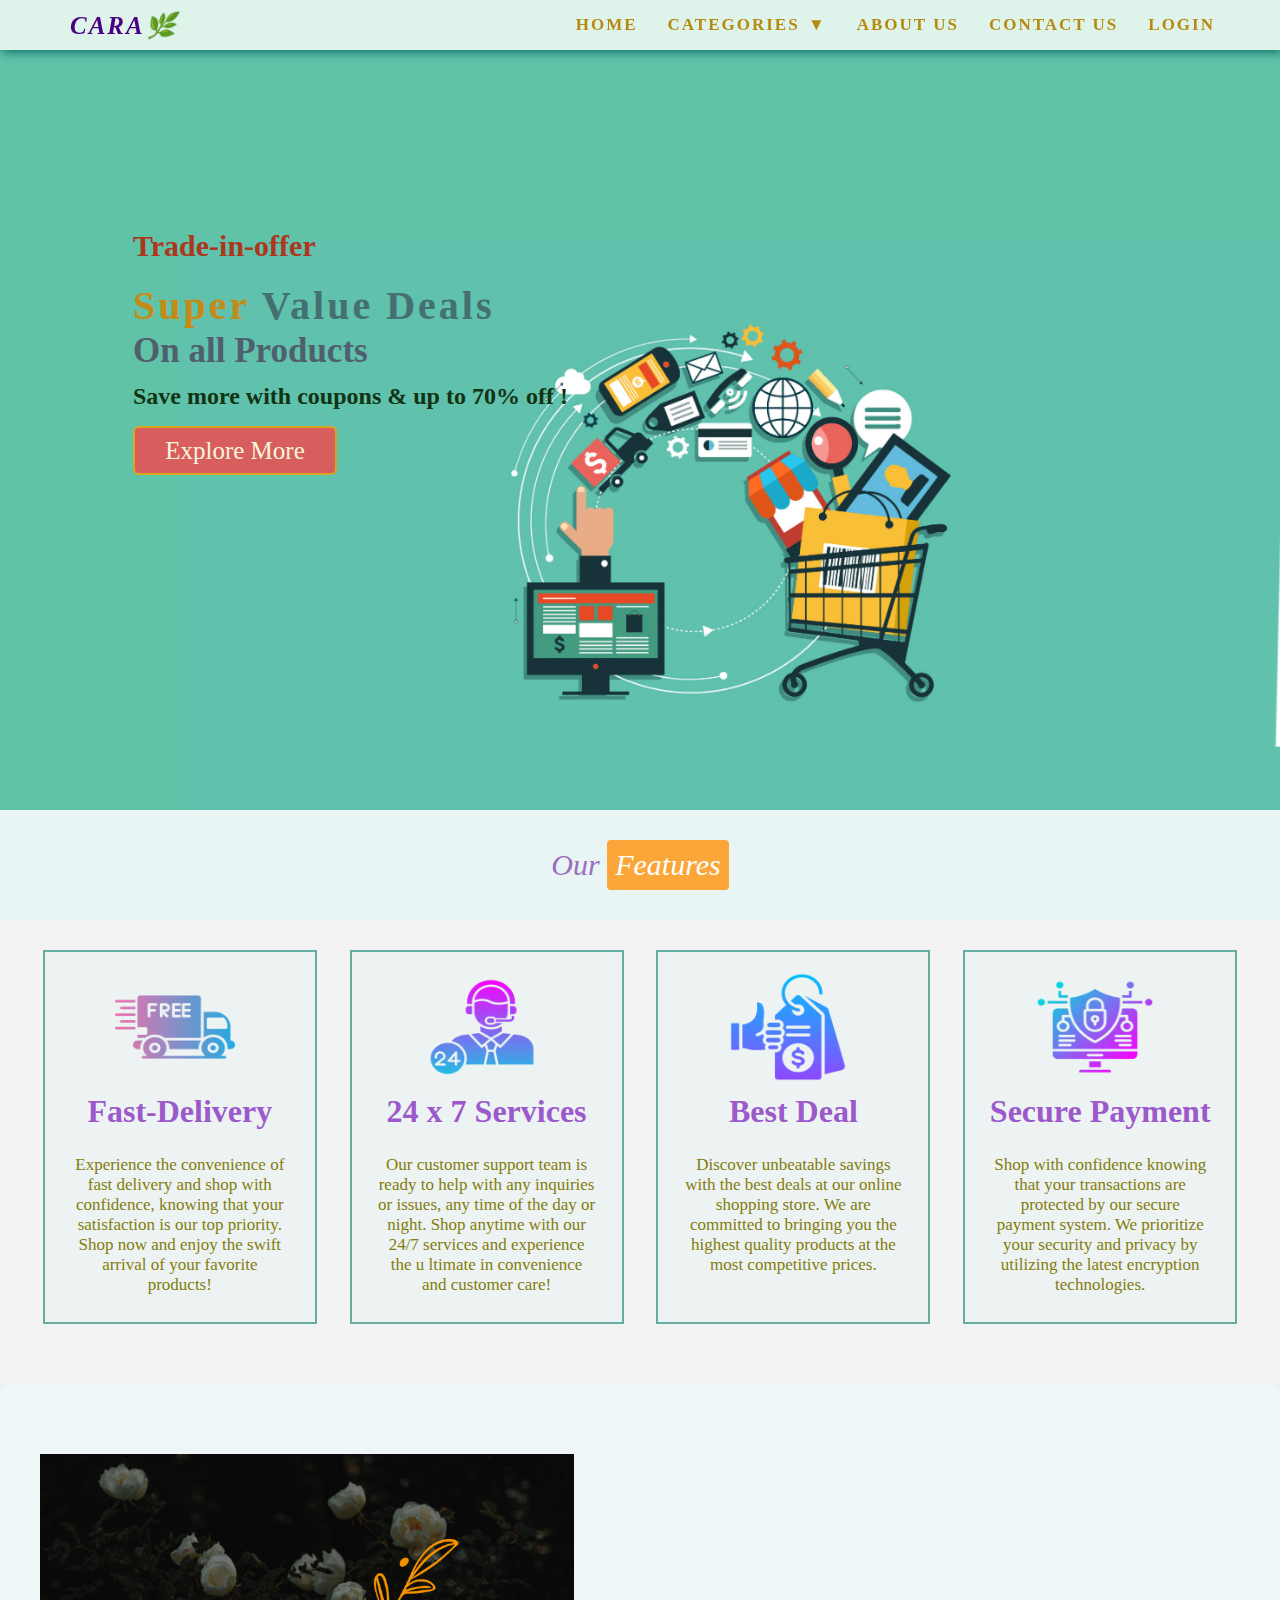
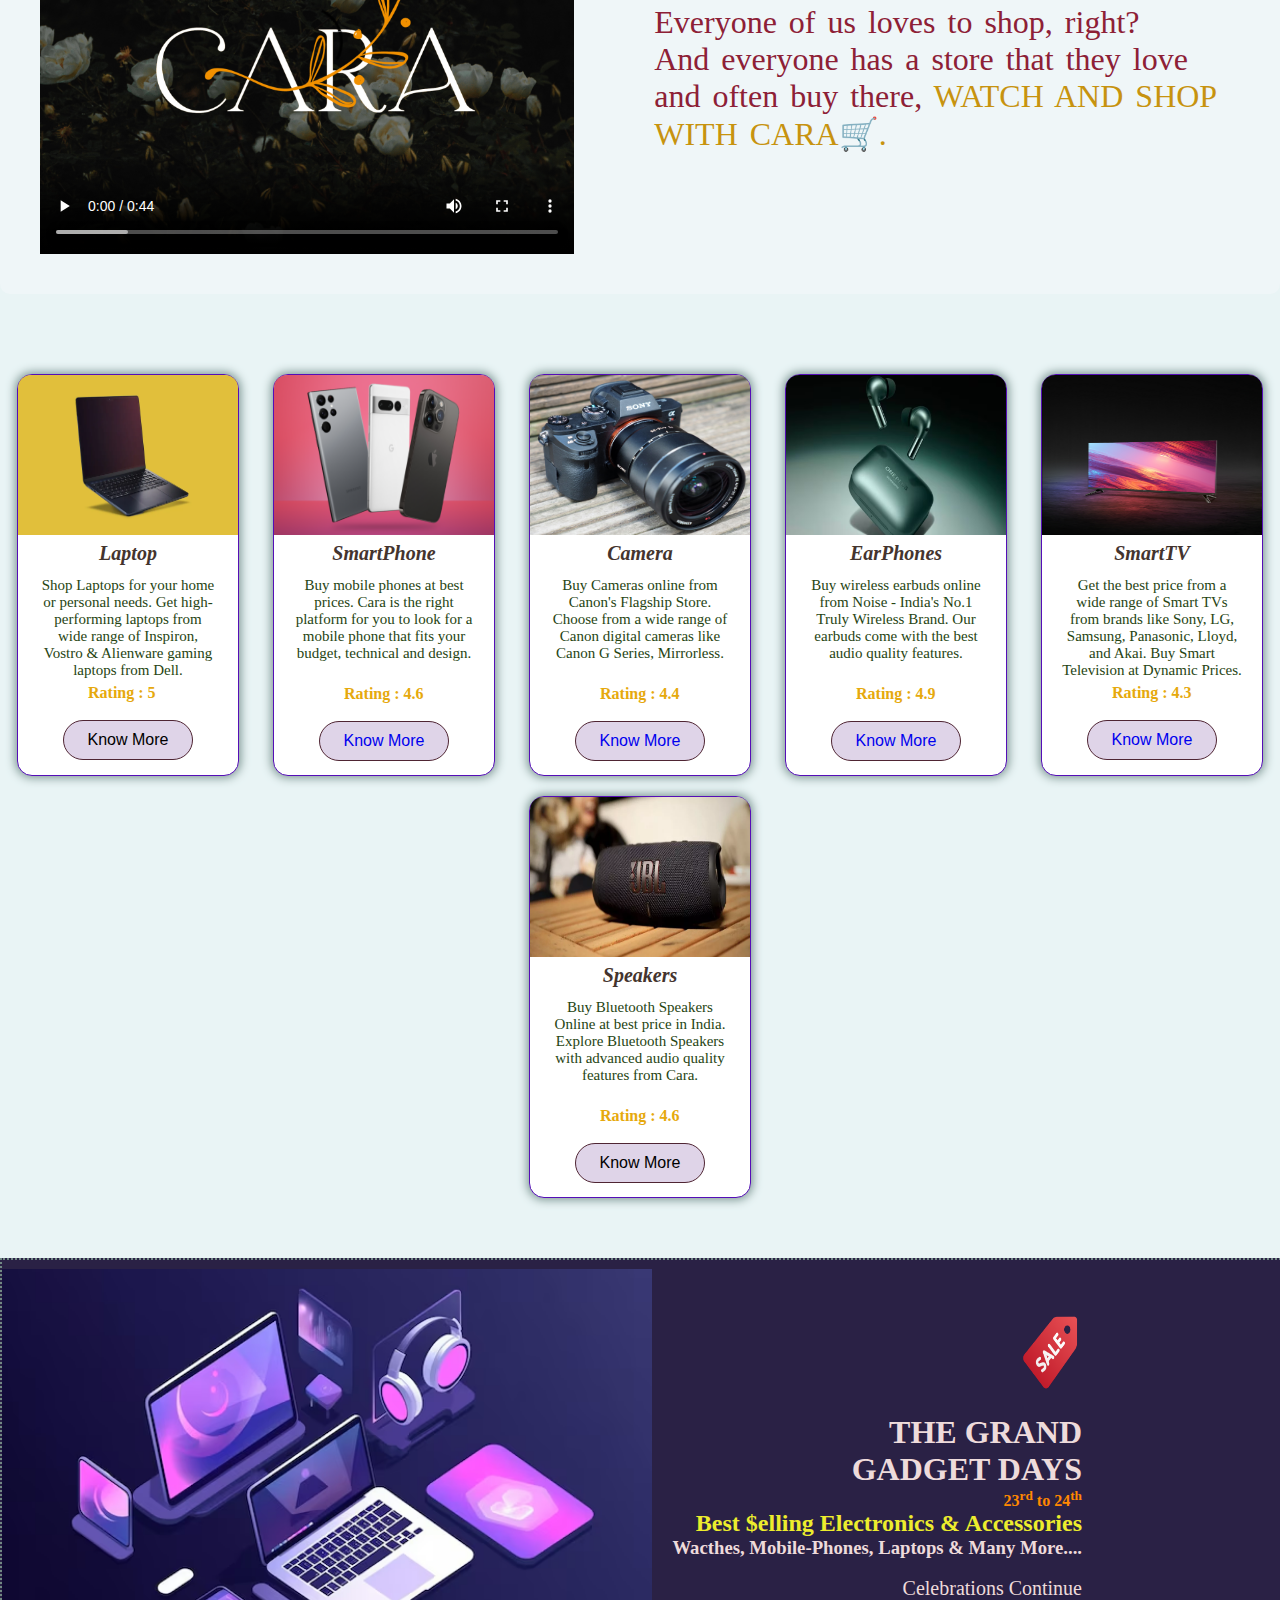
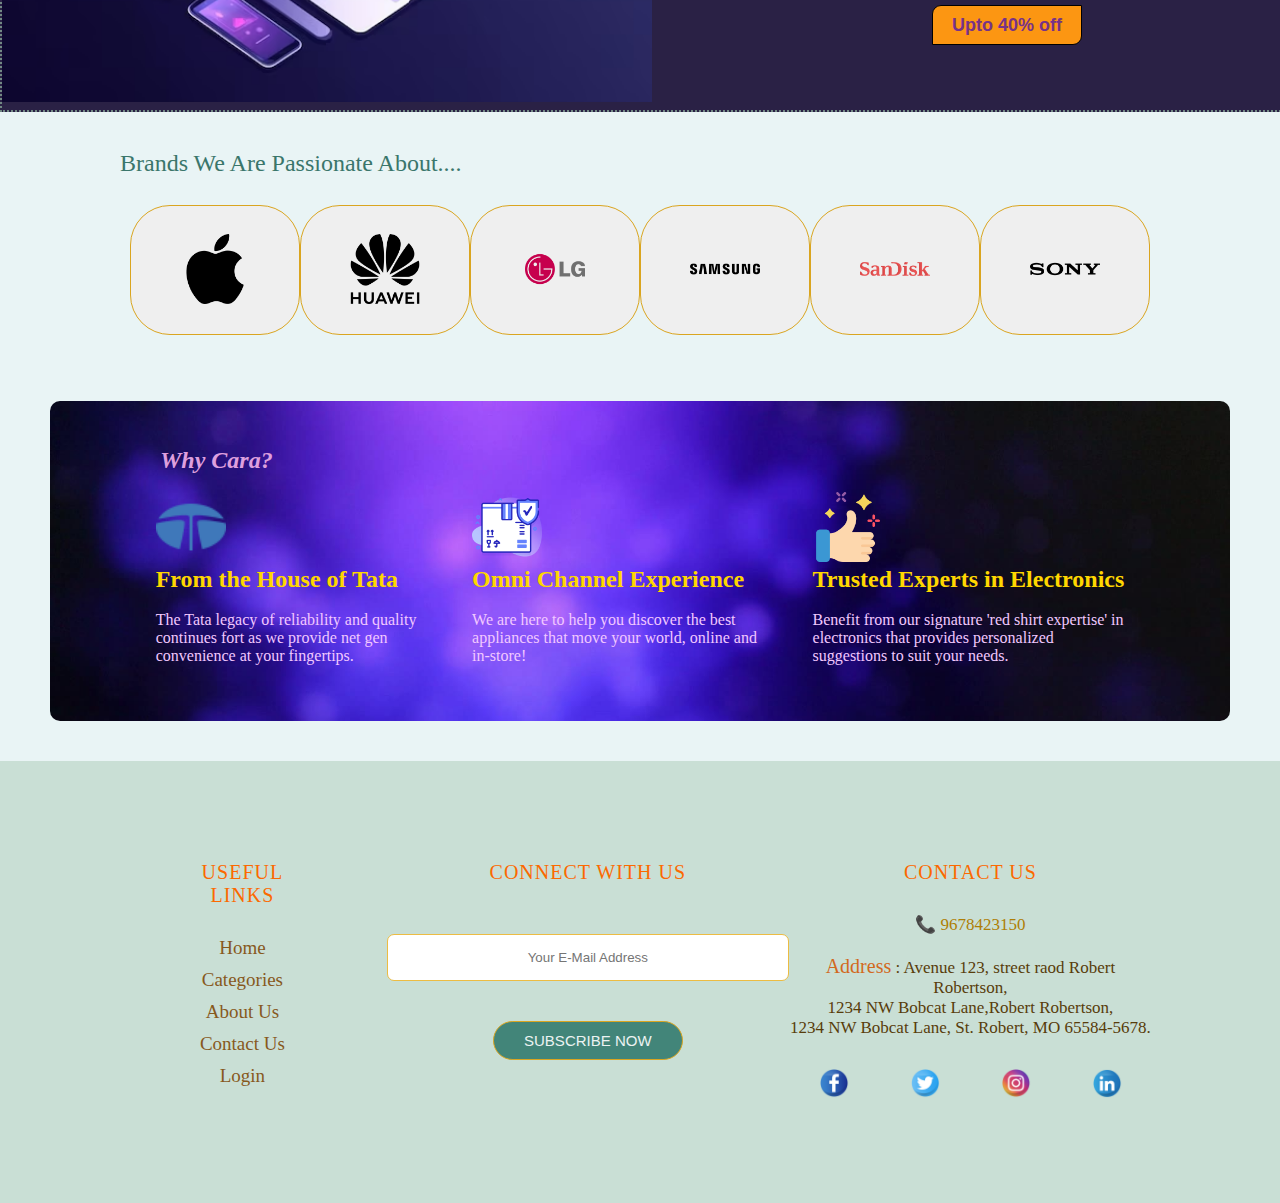
<file: index.html>
<!DOCTYPE html>
<html lang="en">
<head>
    <meta charset="UTF-8">
    <meta name="viewport" content="width=device-width, initial-scale=1.0">
    <title>Home Page</title>
    <link rel="stylesheet" href="./CSS/index.css">
</head>
<body>
    <section class="main">
        <nav>
           <a href="#" class="logo">CARA🌿</a>
           <ul class="menu">
            <li><a href="#home" class="active">HOME</a></li>
            <div class="dropdown">
                <input type="checkbox" id="dropdown-toggle" class="dropdown-checkbox">
                <label for="dropdown-toggle" class="dropbtn">
                    Categories <span class="arrow">&#9660;</span>
                </label>
                <div class="dropdown-content">
                    <a href="#">Laptop</a>
                    <a href="./Pages/mobile.html">Mobile Phones</a>
                    <a href="./Pages/camera.html">Camera</a>
                    <a href="./Pages/earphone.html">EarPhone</a>
                    <a href="./Pages/television.html">Television</a>
                    <a href="#">Speaker</a>
                </div>
            </div>
            <li><a href="./Pages/about.html">About Us</a></li>
            <li><a href="./Pages/contact.html">Contact Us</a></li>
            <li><a href="./Pages/login.html">Login </a></li>
           </ul>
        </nav>
        <section class="ideal" id="home">
           <h3 style="color: rgb(172, 55, 29); font-size:30px;">Trade-in-offer</h3>
           <h1><span>Super</span> Value Deals</h1>
           <p class="detail" style="color: rgb(80, 95, 110);font-size: 35px;">
            <b>On all Products</b></p>
            <h2 style="color: rgb(18, 52, 18);">Save more with coupons & up to 70% off !</h2>
            <a href="#" class="downlaod">Explore More</a>
        </section>
    </section>
    <p class="heading">Our <span>Features</span></p>
    <section class="feature">
        <div class="container">
            <img src="./Images/free-delivery.png" class="feature-img">
            <h1>Fast-Delivery</h1>
            <p>Experience the convenience of fast delivery and shop with confidence,
                knowing that your satisfaction is our top priority.
                Shop now and enjoy the swift arrival of your favorite products!
          </p>
        </div>
        <div class="container">
            <img src="./Images/24-hours-support.png" class="feature-img">
            <h1>24 x 7 Services</h1>
            <p>Our customer support team is ready to help with any inquiries or issues, 
                any time of the day or night. Shop anytime with our 24/7 services and experience the u
                ltimate in convenience and customer care! </p>
        </div>
        <div class="container">
            <img src="./Images/best-price.png" class="feature-img">
            <h1>Best Deal</h1>
            <p>Discover unbeatable savings with the best deals at our online shopping store. We are committed to bringing you 
            the highest quality products at the most competitive prices.</p>
        </div>
        <div class="container">
            <img src="./Images/security.png" class="feature-img">
            <h1>Secure Payment</h1>
            <p>Shop with confidence knowing that your transactions are protected by our secure payment system. 
                We prioritize your security and privacy by utilizing the latest encryption technologies.</p>
        </div>
    </section>
    <section class="video">
        <video height="400px" poster="./Images/cara logo.jpg" style="width: 700px;" controls autoplay>
            <source src="./Online Shopping.mp4" type="video/mp4" />
          </video>
            <h1 style="padding-top: 150px;
             padding-left: 80px; color: rgb(141, 32, 54); word-spacing: 4px; font-family: Handlee, cursive;font-weight: 400; font-style: normal;" >
                Everyone of us loves to shop, right? <br>And everyone has a store that they love and often buy there, <span style="color: rgb(199, 147, 15);"> WATCH AND SHOP WITH CARA🛒. </span></h1>
    </section>
    
     <section class="card-container">
        <div class="card" >
            <div>
                <img src="./Images/laptop.webp" class="image">
                <h2>Laptop</h2>
                <p>Shop Laptops for your home or personal needs. Get high-performing laptops from wide range of Inspiron, 
                    Vostro & Alienware gaming laptops from Dell.</p>
                <h4>Rating : 5</h4><br>
                <footer class="card-footer"><button>Know More</button></footer>
            </div>
        </div>
        <div class="card" >
            <div>
                <img src="./Images/smartphone.webp" class="image">
                <h2>SmartPhone</h2>
                <p>Buy mobile phones at best prices. Cara is the right platform for you to look for a 
                    mobile phone that fits your budget, technical and design.</p><br>
                <h4>Rating : 4.6</h4><br>
                <footer class="card-footer"><button><a href="./Pages/mobile.html">Know More</a></button></footer>
            </div>
        </div>
        <div class="card" >
            <div>
                <img src="./Images/camera.jpg" class="image">
                <h2> Camera</h2>
                <p>Buy Cameras online from Canon's Flagship Store. Choose from a wide range of 
                    Canon digital cameras like Canon G Series, Mirrorless.</p><br>
                    <h4>Rating : 4.4</h4><br>
                <footer class="card-footer"><button><a href="./Pages/camera.html">Know More</a></button></footer>
            </div>
        </div>
        <div class="card" >
            <div>
                <img src="./Images/earbud.avif" class="image">
                <h2>EarPhones</h2>
                <p>Buy wireless earbuds online from Noise - India's No.1 Truly Wireless Brand. 
                    Our earbuds come with the best audio quality features.</p><br>
                    <h4>Rating : 4.9</h4><br>
                <footer class="card-footer"><button><a href="./Pages/earphone.html">Know More</a></button></footer>
            </div>
        </div>
        <div class="card" >
            <div>
                <img src="./Images/smarttv.jpg" class="image">
                <h2>SmartTV</h2>
                <p>Get the best price from a wide range of Smart TVs from brands like Sony, LG, 
                    Samsung, Panasonic, Lloyd, and Akai. Buy Smart Television at Dynamic Prices.</p>
                    <h4>Rating : 4.3</h4><br>
                    <footer class="card-footer"><button><a href="./Pages/television.html">Know More</a></button></footer>
            </div>
        </div>
        <div class="card" >
            <div>
                <img src="./Images/speakers.webp" class="image">
                <h2>Speakers</h2>
                <p>Buy Bluetooth Speakers Online at best price in India.
                     Explore Bluetooth Speakers with advanced audio quality features from Cara.</p><br>
                     <h4>Rating : 4.6</h4><br>
                    <footer class="card-footer"><button> Know More</button></footer>
            </div>
        </div>
     </section>
    <section class="offer">
        <div class="sell">
        <img src="Images/sale.png"><h1>THE GRAND</h1>
        <h1>GADGET DAYS</h1>
        <h4 style="color: rgb(255, 136, 0);">23<sup>rd</sup> to 24<sup>th</sup></h4>
        <h2 style="color: rgb(237, 237, 45);">Best $elling Electronics & Accessories</h2>
        <h3>Wacthes, Mobile-Phones, Laptops & Many More....</h3><br>
        <p style="font-size: 20px;">Celebrations Continue</p>
        <button><b>Upto 40% off</b></button> 
        </div>
    </section><br>
    <section class="brand">
        <h2>Brands We Are Passionate About....</h2><br>
        <div class="brand-container">
            <button><a href="https://www.apple.com/in/shop/accessories/all"><img src="./Images/apple.png" alt="Apple"></a></button>
            <button><a href="https://consumer.huawei.com/en/support/product/"><img src="./Images/huawei.png" alt="Huawei"></a></button>
            <button><a href="https://www.lg.com/in/my-lg/my-product-list/"><img src="./Images/lg.png" alt="LG"></a></button>            
            <button><a href="https://www.samsung.com/in/?gad_source=1&gclid=Cj0KCQjwmMayBhDuARIsAM9HM8d-AW0rEKkokTSJtV5ThbGWQh96zq0jwaxIDu8bUHhMgHOWdmshgr8aAgAQEALw_wcB"><img src="./Images/samsung.png" alt="Samsung"></a></button>
            <button><a href="https://www.westerndigital.com/en-in/brand/sandisk"><img src="./Images/sandisk.png" alt="Sandisk"></a></button>
            <button><a href="https://www.sony.co.in/all-products"></a><img src="./Images/sony.png" alt="Sony"></button>
        </div>
    </section><br><br>
    <section class="about" style="background-color: rgb(216, 233, 248);">
        <h2 style="padding-left: 60px; font-style: italic; color: rgb(222, 159, 222);">Why Cara?</h2><br>
        <div class="about-container">
            <div>
                <img src="./Images/tata.png" alt="TATA"><br>
                <h2>From the House of Tata</h2><br>
                <p>The Tata legacy of reliability and quality<br>
                   continues fort as we provide net gen<br>
                   convenience at your fingertips.</p>
            </div>
            <div>
                <img src="./Images/delivery-box.png" alt="Omni"><br>
                <h2>Omni Channel Experience</h2><br>
                <p>We are here to help you discover the best <br>
                   appliances that move your world, online and <br>
                   in-store!</p>
            </div>
            <div>
                <img src="./Images/thumbs-up.png" alt="Trusr"><br>
                <h2>Trusted Experts in Electronics</h2><br>
                <p>Benefit from our signature 'red shirt expertise' in <br>
                   electronics that provides personalized<br>
                   suggestions to suit your needs.</p>
            </div>
        </div>
    </section>
    <section class="foot">
        <div class="footer">
            <div class="first">
                <h3>USEFUL LINKS</h3>
                <a href="./index.html">Home</a>
                <a href="#">Categories</a>
                <a href="./Pages/about.html">About Us</a>
                <a href="./Pages/contact.html">Contact Us</a>
                <a href="./Pages/login.html">Login</a>
            </div>
            <div class="second">
                <h3>CONNECT WITH US</h3>
                <form>
                    <input type="email" placeholder="Your E-Mail Address" required><br>
                    <button type="submit">SUBSCRIBE NOW</button>
                </form>
            </div>
           <div class="third">
            <h3>CONTACT US</h3>
            <p style="color: rgb(174, 126, 6);">📞 9678423150</p><br>
            <p style="color:rgb(88, 60, 10) ;"><span style="font-size: 20px; color: chocolate;">Address</span> : Avenue 123, street raod Robert Robertson, 
                <br>1234 NW Bobcat Lane,Robert Robertson, <br>1234 NW Bobcat Lane, St. Robert, MO 65584-5678.</p>
            <div class="icon">
                <a href="https://m.facebook.com/people/Electronic-Gadgets/100077164892594/"><img src="./Images/facebook.png"></a>
                <a href="https://x.com/i/flow/login?redirect_after_login=%2FElectroGadgets1"><img src="./Images/twitter.png"></a>
                <a href="https://www.instagram.com/electronicgadgets.365?igsh=MTVvdHBlNjZ1YXNhYQ=="><img src="./Images/instagram.png"></a>
                <a href="https://www.linkedin.com/feed/update/urn:li:activity:7090345428411408384?updateEntityUrn=urn%3Ali%3Afs_feedUpdate%3A%28V2%2Curn%3Ali%3Aactivity%3A7090345428411408384%29"><img src="./Images/linkedin.png"></a>
            </div>
           </div>
        </div>
    </section>
    
</body> 
</html>
</file>
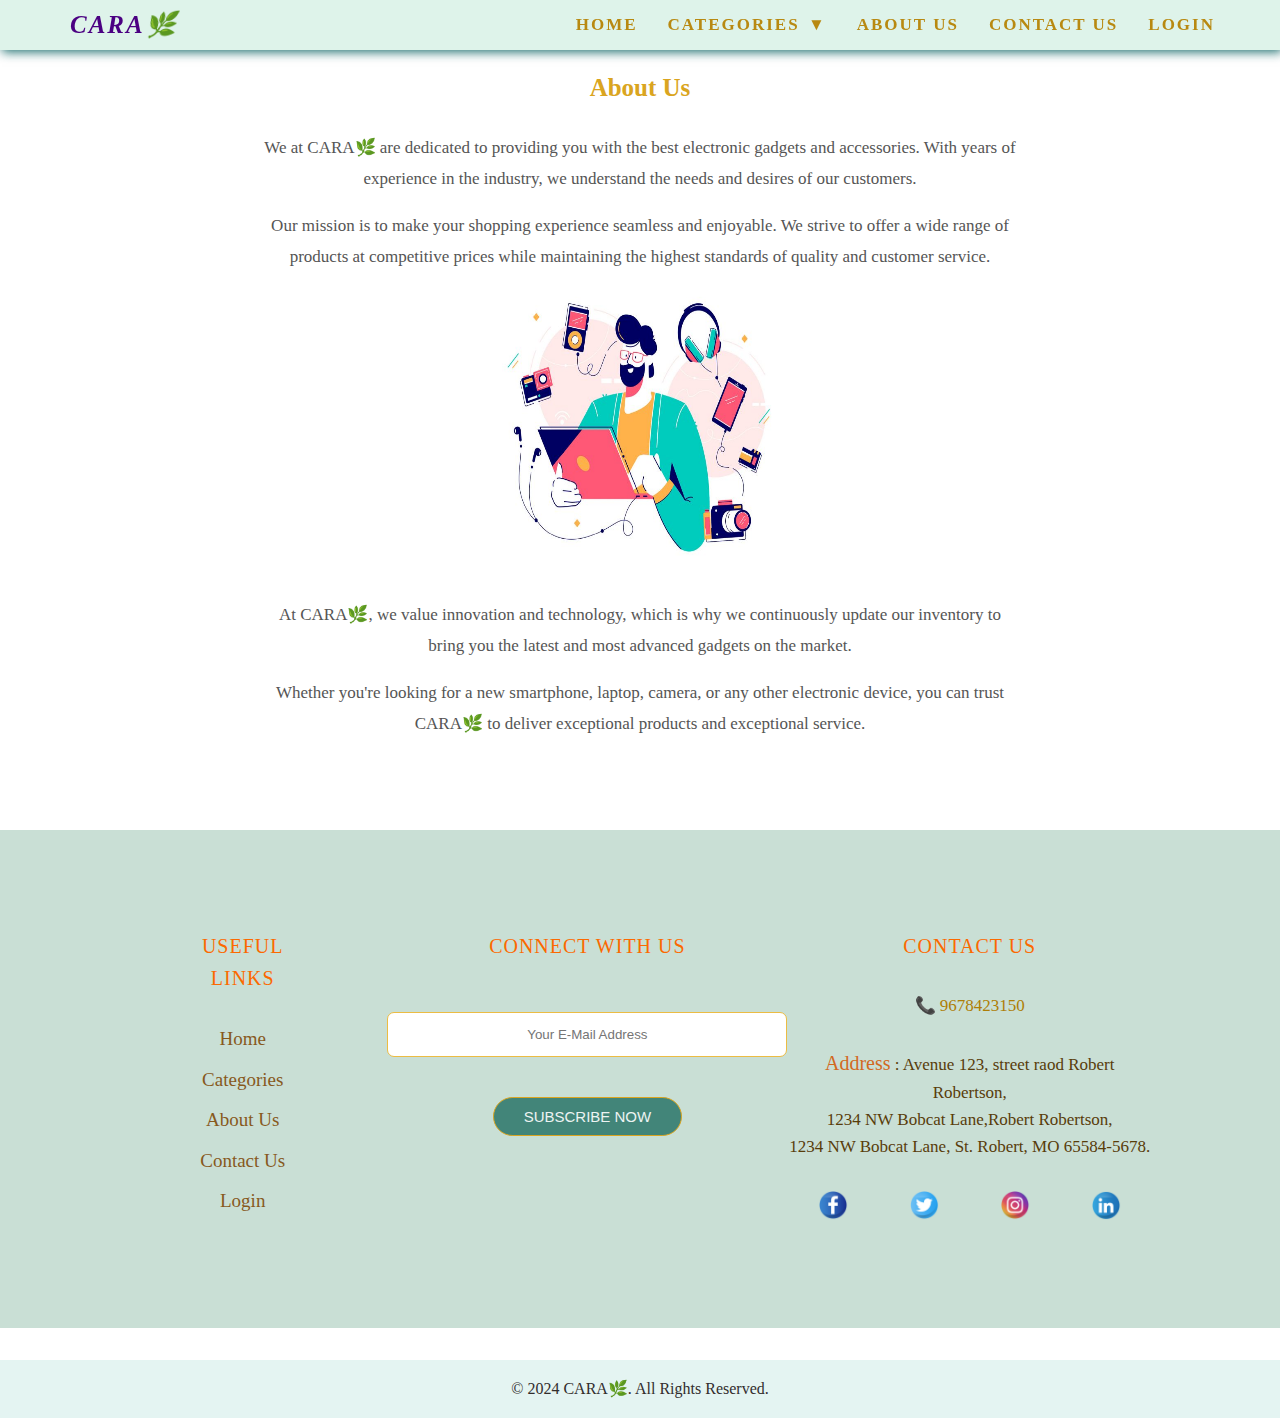
<file: Pages/about.html>
<!DOCTYPE html>
<html lang="en">
<head>
    <meta charset="UTF-8">
    <meta name="viewport" content="width=device-width, initial-scale=1.0">
    <title>About Us</title>
    <link rel="stylesheet" href="./../CSS/about.css">
</head>
<body>
    <section>
        <nav>
           <a href="#" class="logo">CARA🌿</a>
           <ul class="menu">
            <li><a href="./../index.html" class="active">HOME</a></li>
            <div class="dropdown">
                <input type="checkbox" id="dropdown-toggle" class="dropdown-checkbox">
                <label for="dropdown-toggle" class="dropbtn">
                    Categories <span class="arrow">&#9660;</span>
                </label>
                <div class="dropdown-content">
                    <a href="#">Laptop</a>
                    <a href="./../Pages/mobile.html">Mobile Phones</a>
                    <a href="./../Pages/camera.html">Camera</a>
                    <a href="./../Pages/earphone.html">EarPhone</a>
                    <a href="./../Pages/television.html">Television</a>
                    <a href="#">Speaker</a>
                </div>
            </div>
            <li><a href="./../Pages/about.html">About Us</a></li>
            <li><a href="./../Pages/contact.html">Contact Us</a></li>
            <li><a href="./../Pages/login.html">Login </a></li>
           </ul>
        </nav>
        <section>
    <section class="about">
        <div class="container">
            <h1 style="font-size: 25px; color: goldenrod;">About Us</h1>
            <p>We at CARA🌿 are dedicated to providing you with the best electronic gadgets and accessories. With years of experience in the industry, we understand the needs and desires of our customers.</p>
            <p>Our mission is to make your shopping experience seamless and enjoyable. We strive to offer a wide range of products at competitive prices while maintaining the highest standards of quality and customer service.<img src="./../Images/animated.jpg"></p>
            <p>At CARA🌿, we value innovation and technology, which is why we continuously update our inventory to bring you the latest and most advanced gadgets on the market.</p>
            <p>Whether you're looking for a new smartphone, laptop, camera, or any other electronic device, you can trust CARA🌿 to deliver exceptional products and exceptional service.</p>
        </div>
    </section>
    
    <section class="foot">
        <div class="footer">
            <div class="first">
                <h3>USEFUL LINKS</h3>
                <a href="./index.html">Home</a>
                <a href="#">Categories</a>
                <a href="#">About Us</a>
                <a href="#">Contact Us</a>
                <a href="#">Login</a>
            </div>
            <div class="second">
                <h3>CONNECT WITH US</h3>
                <form>
                    <input type="email" placeholder="Your E-Mail Address" required><br>
                    <button type="submit">SUBSCRIBE NOW</button>
                </form>
            </div>
           <div class="third">
            <h3>CONTACT US</h3>
            <p style="color: rgb(174, 126, 6);">📞 9678423150</p><br>
            <p style="color:rgb(88, 60, 10) ;"><span style="font-size: 20px; color: chocolate;">Address</span> : Avenue 123, street raod Robert Robertson, 
                <br>1234 NW Bobcat Lane,Robert Robertson, <br>1234 NW Bobcat Lane, St. Robert, MO 65584-5678.</p>
            <div class="icon">
                <a href="https://m.facebook.com/people/Electronic-Gadgets/100077164892594/"><img src="./../Images/facebook.png"></a>
                <a href="https://x.com/i/flow/login?redirect_after_login=%2FElectroGadgets1"><img src="./../Images/twitter.png"></a>
                <a href="https://www.instagram.com/electronicgadgets.365?igsh=MTVvdHBlNjZ1YXNhYQ=="><img src="./../Images/instagram.png"></a>
                <a href="https://www.linkedin.com/feed/update/urn:li:activity:7090345428411408384?updateEntityUrn=urn%3Ali%3Afs_feedUpdate%3A%28V2%2Curn%3Ali%3Aactivity%3A7090345428411408384%29"><img src="./../Images/linkedin.png"></a>
            </div>
           </div>
        </div>
    </section>

    <footer class="last">
        <div class="container">
            <p>&copy; 2024 CARA🌿. All Rights Reserved.</p>
        </div>
    </footer>
</body>
</html>
</file>
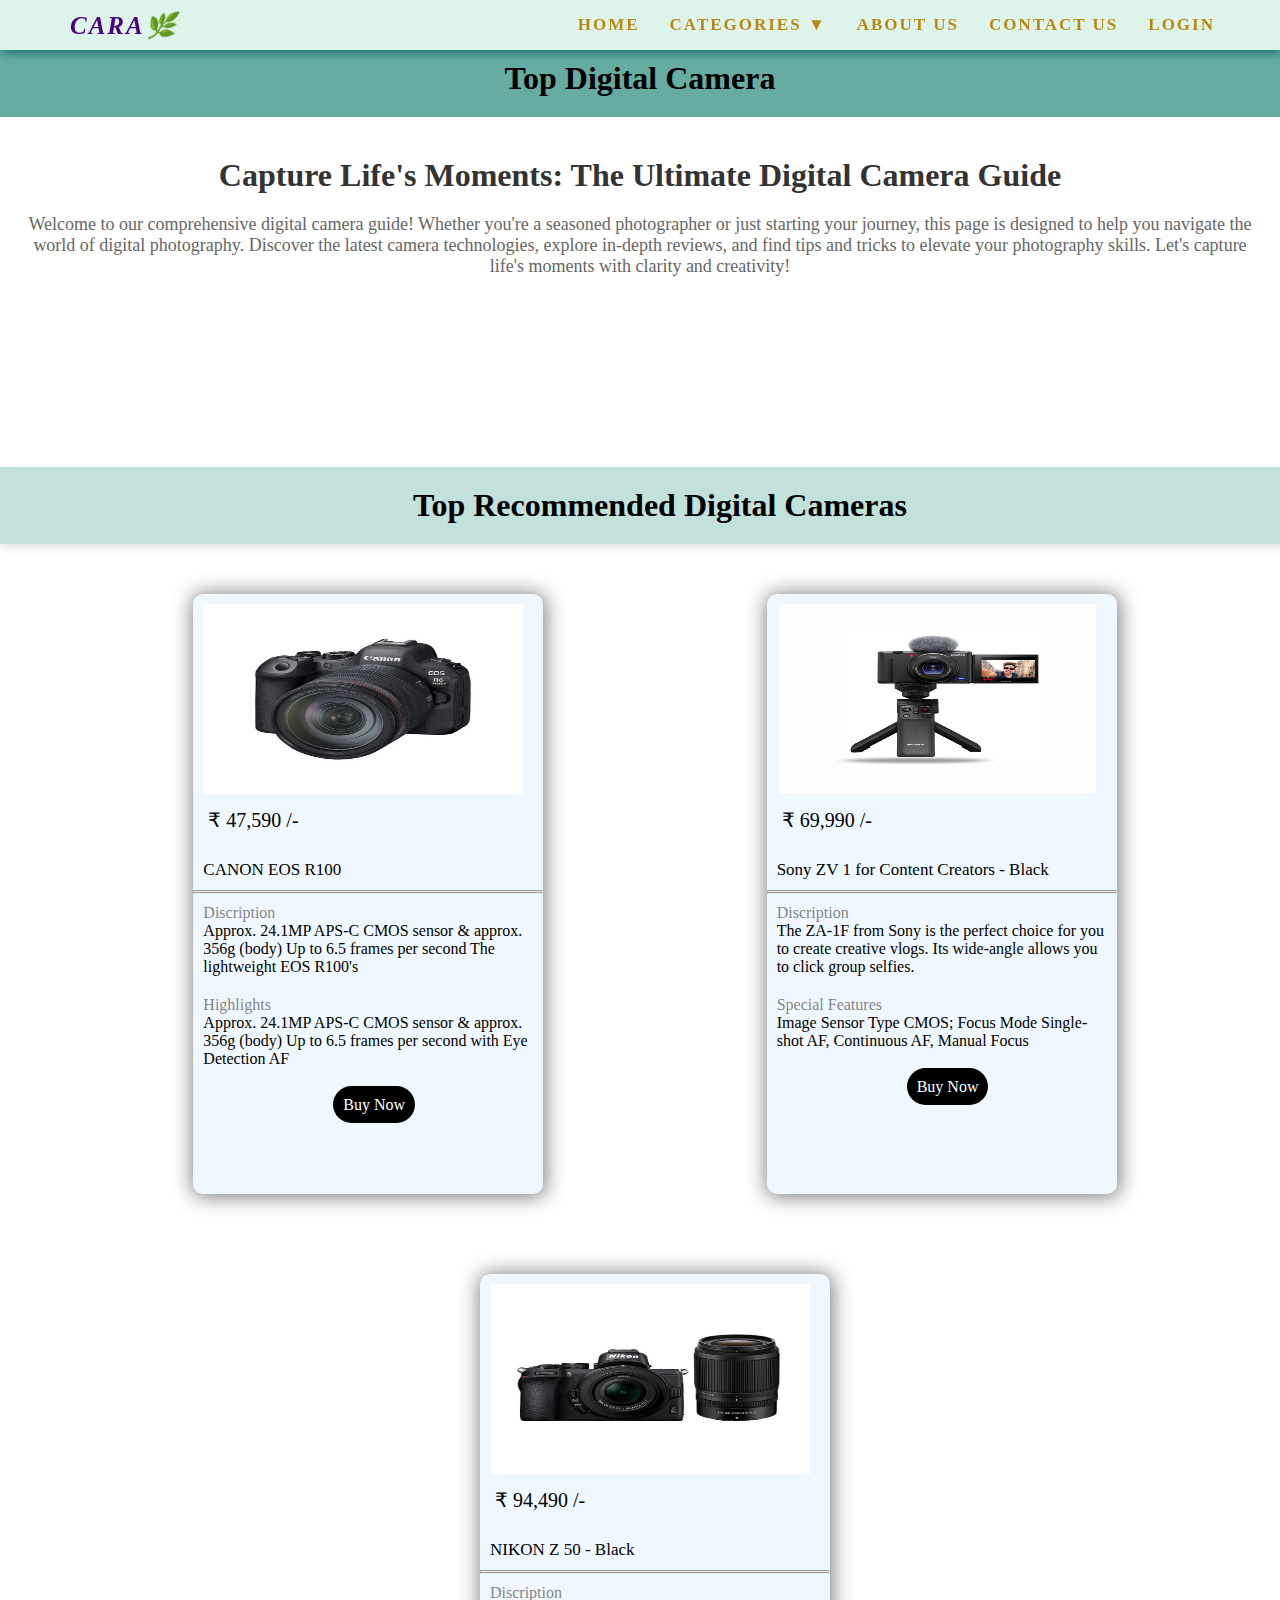
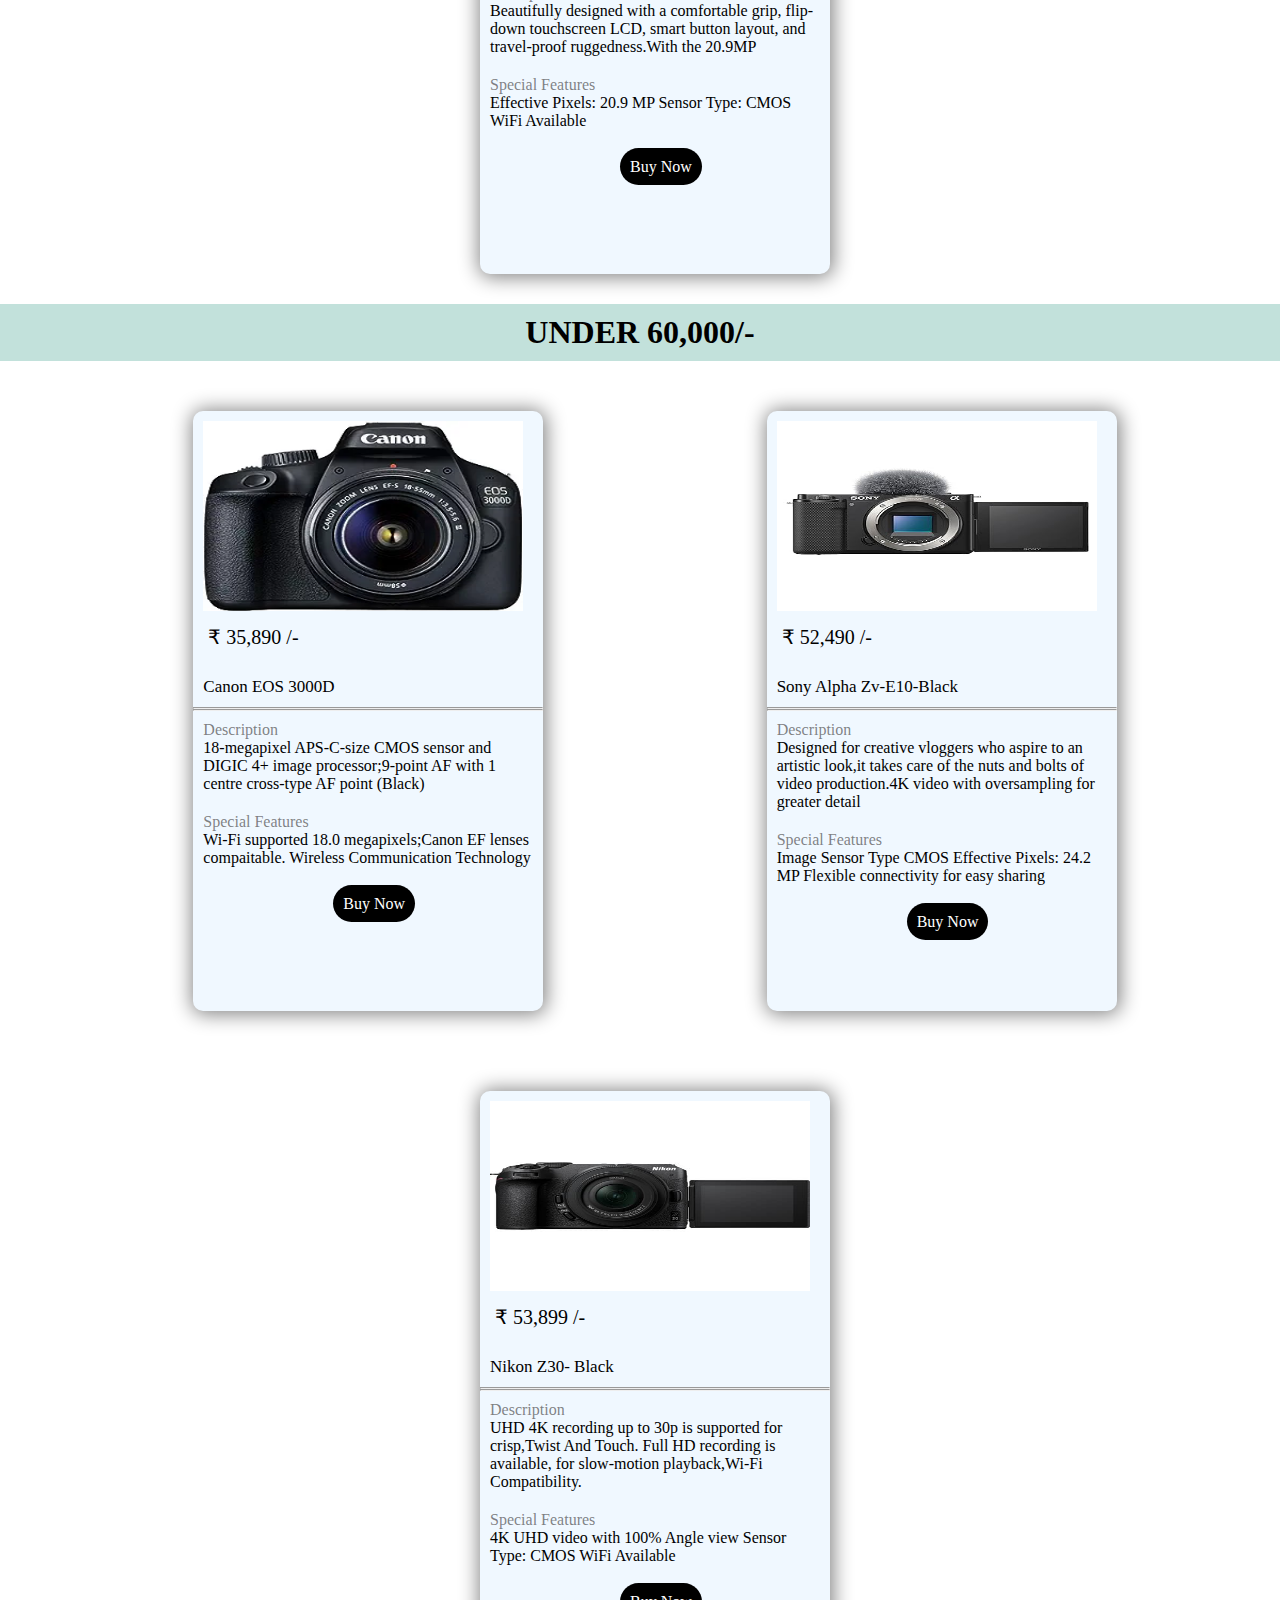
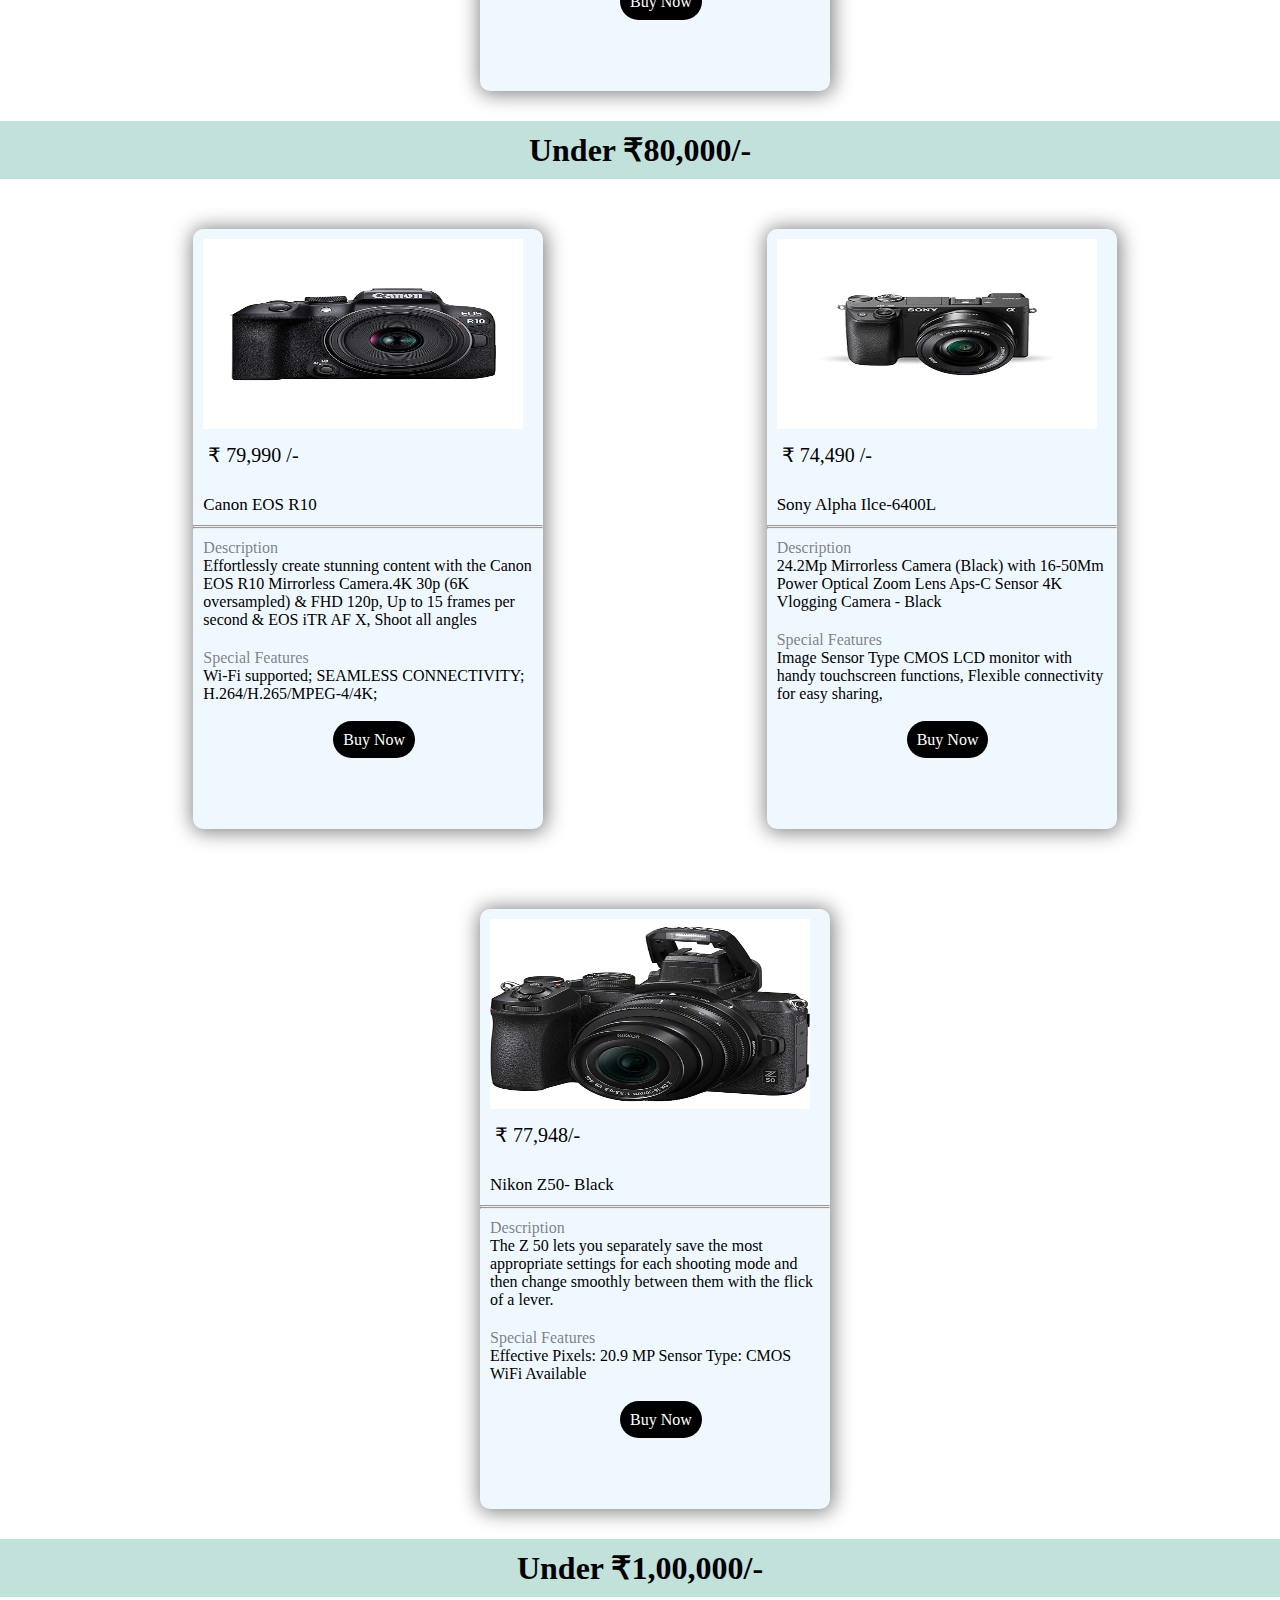
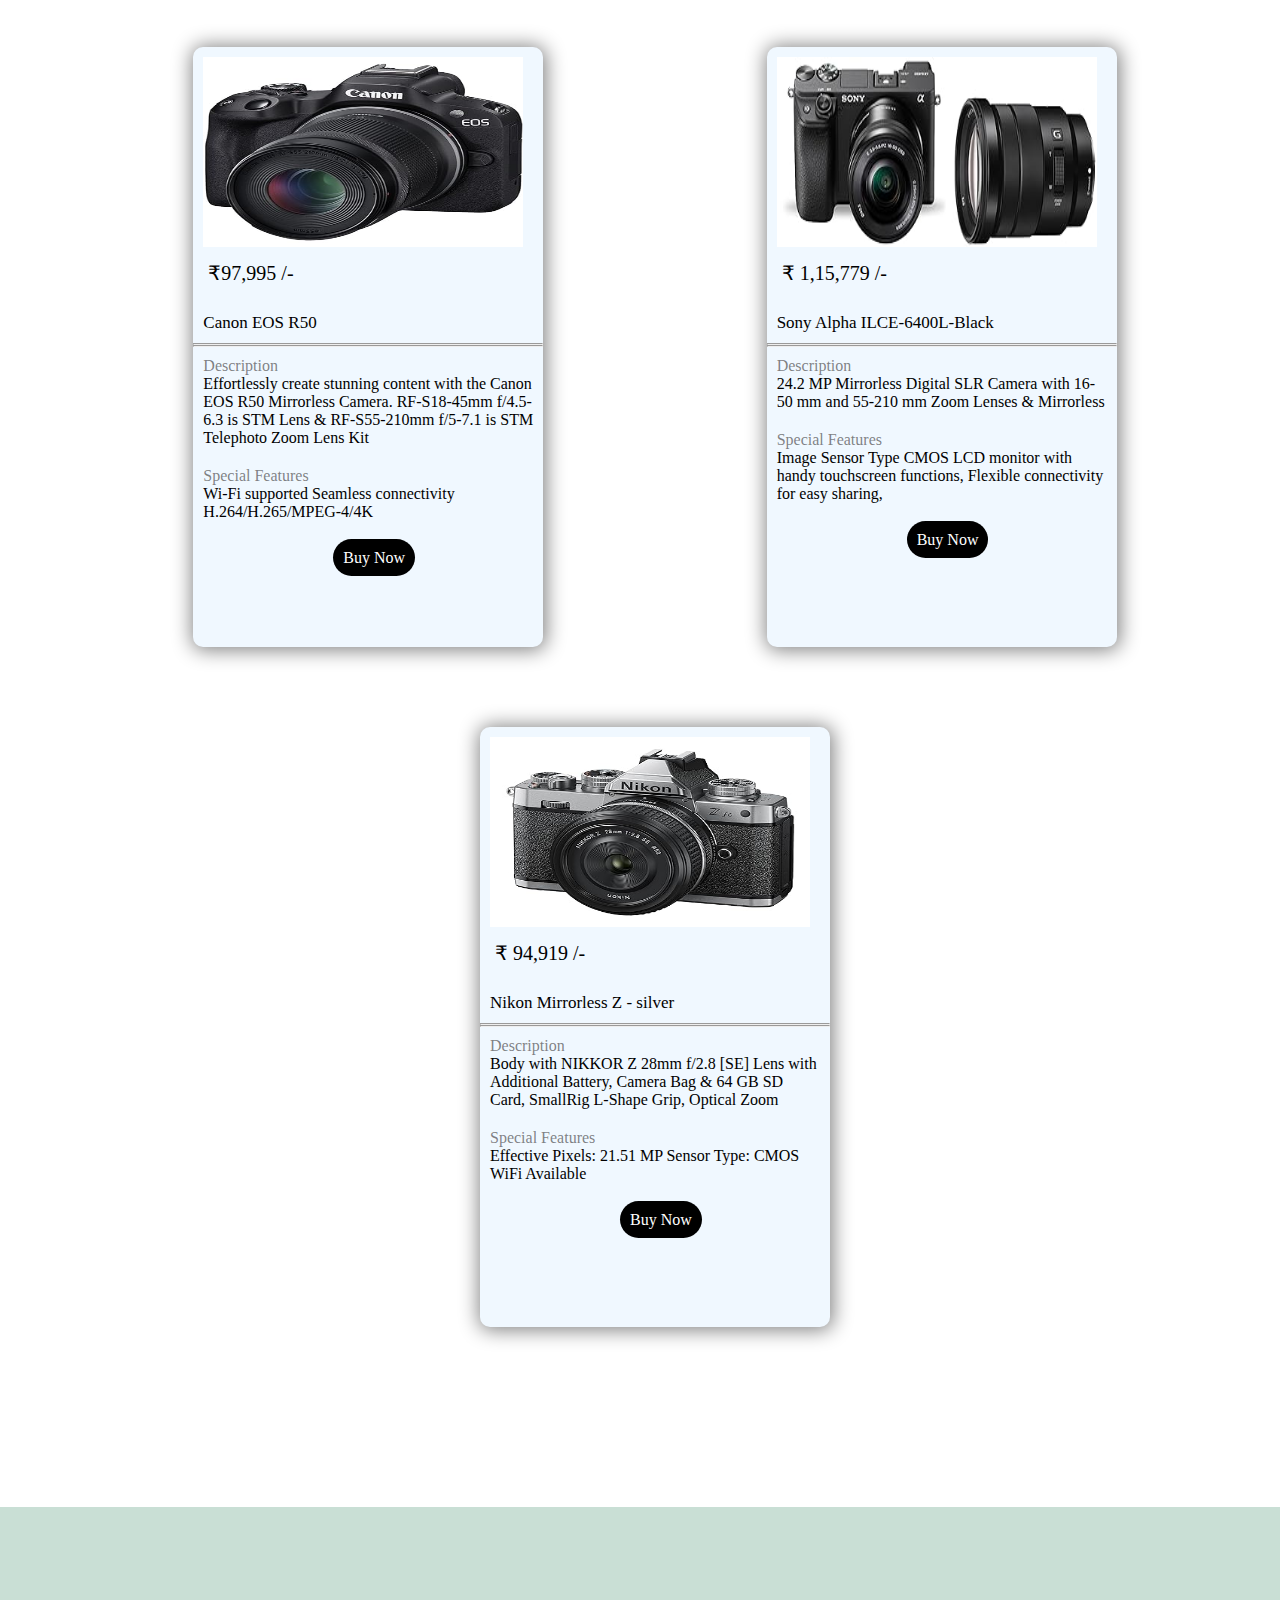
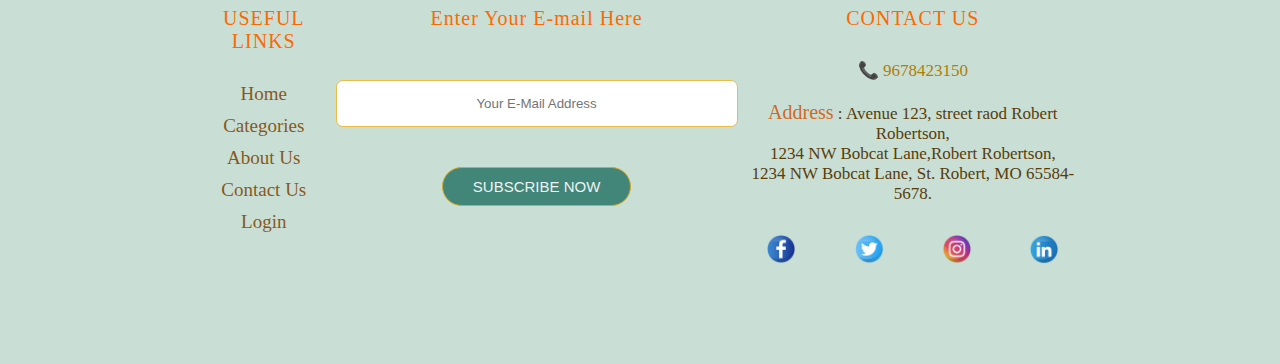
<file: Pages/camera.html>
<!DOCTYPE html>
<html lang="en">

<head>
    <meta charset="UTF-8">
    <meta name="viewport" content="width=device-width, initial-scale=1.0">
    <title>Camera</title>
    <link rel="stylesheet" href="./../CSS/camera.css">
</head>

<body>
    <section class="main">
        <nav>
            <a href="/index.html" class="logo">CARA🌿</a>
            <ul class="menu">
                <li><a href="/index.html" class="active">HOME</a></li>
                <div class="dropdown">
                    <input type="checkbox" id="dropdown-toggle" class="dropdown-checkbox">
                    <label for="dropdown-toggle" class="dropbtn">
                        Categories <span class="arrow">&#9660;</span>
                    </label>
                    <div class="dropdown-content">
                        <a href="#">Laptop</a>
                        <a href="../Pages/mobile.html">Mobile Phones</a>
                        <a href="../Pages/camera.html">Camera</a>
                        <a href="../Pages/earphone.html">EarPhone</a>
                        <a href="../Pages/television.html">Television</a>
                        <a href="#">Speaker</a>
                    </div>
                </div>
                <li><a href="about.html">About Us</a></li>
                <li><a href="#contact">Contact Us</a></li>
                <li><a href="#login">Login </a></li>
            </ul>
        </nav>
    </section>
    <div class="header">
        <h1>Top Digital Camera</h1>
    </div>
    <div class="intro">
        <h1>Capture Life's Moments: The Ultimate Digital Camera Guide</h1>
        <p>Welcome to our comprehensive digital camera guide! Whether you're a seasoned photographer or just starting
            your journey,
            this page is designed to help you navigate the world of digital photography. Discover the latest camera
            technologies,
            explore in-depth reviews, and find tips and tricks to elevate your photography skills. Let's capture life's
            moments with
            clarity and creativity!
        </p>
    </div>
    <div class="category">
        <header class="Top-Recommended">
            <h1>Top Recommended Digital Cameras</h1>
        </header>
        <div class="container-card">
            <div class="card">
                <img src="./../Images/camera1.jpg" class="c-img" />
                <p class="c-price">₹ 47,590 /-</p><br />
                <p class="c-name">
                    CANON EOS R100
                </p>
                <hr>
                <hr>
                <div class="desc">
                    <p class="d-head">Discription</p>
                    <span class="description">
                        Approx. 24.1MP APS-C CMOS sensor & approx. 356g (body)
                        Up to 6.5 frames per second The lightweight EOS R100's
                    </span>
                </div>
                <div class="highlight">
                    <p class="d-head">Highlights</p>
                    <span class="special-feature">
                        Approx. 24.1MP APS-C CMOS sensor & approx. 356g (body)
                        Up to 6.5 frames per second with Eye Detection AF
                    </span>
                </div><br>
                <a href="https://www.amazon.in/Canon-Digital-Camera-R100-RF-S18-45mm/dp/B0C8HCLQVC" class="buy-btn" target="_blank">Buy Now</a>
            </div>
            <div class="card">
                <img src="./../Images/camera2.jpg" class="c-img" />
                <p class="c-price">₹ 69,990 /-</p><br />
                <p class="c-name">
                    Sony ZV 1 for Content Creators - Black
                </p>
                <hr>
                <hr>
                <div class="desc">
                    <p class="d-head">Discription</p>
                    <span class="description">
                        The ZA-1F from Sony is the perfect choice for you to create creative vlogs. Its wide-angle
                        allows you to click group selfies.
                    </span>
                </div>
                <div class="highlight">
                    <p class="d-head">Special Features</p>
                    <span class="special-feature">
                        Image Sensor Type CMOS; Focus Mode Single-shot AF, Continuous AF, Manual Focus
                    </span>
                </div> <br>
                <a href="https://www.amazon.in/Sony-Microphone-Bluetooth-Shooting-Vlogging/dp/B08D45C1YF" class="buy-btn" target="_blank">Buy Now</a>
            </div>
            <div class="card">
                <img src="./../Images/camera3.jpg" class="c-img" />
                <p class="c-price">₹ 94,490 /-</p><br />
                <p class="c-name">
                    NIKON Z 50 - Black
                </p>
                <hr>
                <hr>
                <div class="desc">
                    <p class="d-head">Discription</p>
                    <span class="description">
                        Beautifully designed with a comfortable grip, flip-down touchscreen LCD, smart button layout,
                        and travel-proof ruggedness.With the 20.9MP
                    </span>
                </div>
                <div class="highlight">
                    <p class="d-head">Special Features</p>
                    <span class="special-feature">
                        Effective Pixels: 20.9 MP
                        Sensor Type: CMOS
                        WiFi Available
                    </span>
                </div> <br>
                <a href="https://www.amazon.in/Nikon-Digital-Camera-16-50mm-50-250mm/dp/B0B695LX4F" class="buy-btn" target="_blank">Buy Now</a>
            </div>
        </div>
    </div>
    <h1 class="category-heading">UNDER 60,000/- </h1>
    <div class="container-card">
        <div class="card">
            <img src="./../Images/camera4.jpg" class="c-img" />
            <p class="c-price">₹ 35,890 /-</p><br />
            <p class="c-name">
                Canon EOS 3000D
            </p>
            <hr>
            <hr>
            <div class="desc">
                <p class="d-head">Description</p>
                <span class="description">
                    18-megapixel APS-C-size CMOS sensor and DIGIC 4+ image processor;9-point AF with 1 centre cross-type
                    AF point (Black)
                </span>
            </div>
            <div class="highlight">
                <p class="d-head">Special Features</p>
                <span class="special-feature">
                    Wi-Fi supported
                    18.0 megapixels;Canon EF lenses compaitable.
                    Wireless Communication Technology
                </span>
            </div> <br>
            <a href="https://www.amazon.in/Canon-EOS-3000D-Digital-18-55mm/dp/B07BRWY6XV" class="buy-btn" target="_blank">Buy Now</a>
        </div>
        <div class="card">
            <img src="./../Images/camera5.jpg" class="c-img" />
            <p class="c-price">₹ 52,490 /-</p><br />
            <p class="c-name">
                Sony Alpha Zv-E10-Black
            </p>
            <hr>
            <hr>
            <div class="desc">
                <p class="d-head">Description</p>
                <span class="description">
                    Designed for creative vloggers who aspire to an artistic look,it takes care of the nuts and bolts of
                    video production.4K
                    video with oversampling for greater detail
                </span>
            </div>
            <div class="highlight">
                <p class="d-head">Special Features</p>
                <span class="special-feature">
                    Image Sensor Type CMOS
                    Effective Pixels: 24.2 MP
                    Flexible connectivity for easy sharing
                </span>
            </div> <br>
            <a href="https://www.amazon.in/Sony-ZV-E10-Interchangeable-Lens-Mirrorless-Autofocus/dp/B09F9QMR1T" class="buy-btn" target="_blank">Buy Now</a>
        </div>
        <div class="card">
            <img src="./../Images/camera6.jpg" class="c-img" />
            <p class="c-price">₹ 53,899 /-</p><br />
            <p class="c-name">
                Nikon Z30- Black
            </p>
            <hr>
            <hr>
            <div class="desc">
                <p class="d-head">Description</p>
                <span class="description">
                    UHD 4K recording up to 30p is supported for crisp,Twist And Touch. Full HD recording is available,
                    for slow-motion playback,Wi-Fi Compatibility.
                </span>
            </div>
            <div class="highlight">
                <p class="d-head">Special Features</p>
                <span class="special-feature">
                    4K UHD video with 100% Angle view
                    Sensor Type: CMOS
                    WiFi Available
                </span>
            </div> <br>
            <a href="https://www.amazon.in/Nikon-Mirrorless-Camera-Optical-Black/dp/B0B68ZVQJ9" class="buy-btn" target="_blank">Buy Now</a>
        </div>
    </div>
    </div>
    <h1 class="category-heading">Under ₹80,000/- </h1>
    <div class="container-card">
        <div class="card">
            <img src="./../Images/camera7.jpg" class="c-img" />
            <p class="c-price">₹ 79,990 /-</p><br />
            <p class="c-name">
                Canon EOS R10
            </p>
            <hr>
            <hr>
            <div class="desc">
                <p class="d-head">Description</p>
                <span class="description">
                    Effortlessly create stunning content with the Canon EOS R10 Mirrorless Camera.4K 30p (6K
                    oversampled) & FHD 120p, Up to 15 frames per second & EOS iTR AF X, Shoot all angles
                </span>
            </div>
            <div class="highlight">
                <p class="d-head">Special Features</p>
                <span class="special-feature">
                    Wi-Fi supported;
                    SEAMLESS CONNECTIVITY;
                    H.264/H.265/MPEG-4/4K;
                </span>
            </div> <br>
            <a href="https://www.amazon.in/Canon-Mirrorless-Digital-RF-S18-45mm-Stabilisation/dp/B0B2KV35NX" class="buy-btn" target="_blank">Buy Now</a>
        </div>
        <div class="card">
            <img src="./../Images/camera8.jpg" class="c-img" />
            <p class="c-price">₹ 74,490 /-</p><br />
            <p class="c-name">
                Sony Alpha Ilce-6400L
            </p>
            <hr>
            <hr>
            <div class="desc">
                <p class="d-head">Description</p>
                <span class="description">
                    24.2Mp Mirrorless Camera (Black) with 16-50Mm Power Optical Zoom Lens Aps-C Sensor  4K Vlogging Camera - Black
                </span>
            </div>
            <div class="highlight">
                <p class="d-head">Special Features</p>
                <span class="special-feature">
                    Image Sensor Type CMOS
                    LCD monitor with handy touchscreen functions,
                    Flexible connectivity for easy sharing,
                </span>
            </div> <br>
            <a href="https://www.amazon.in/Sony-ILCE-6400L-Mirrorless-Digital-16-50mm/dp/B07NF6J8N5" class="buy-btn" target="_blank">Buy Now</a>
        </div>
        <div class="card">
            <img src="./../Images/camera9.jpg" class="c-img" />
            <p class="c-price">₹ 77,948/-</p><br />
            <p class="c-name">
                Nikon Z50- Black
            </p>
            <hr>
            <hr>
            <div class="desc">
                <p class="d-head">Description</p>
                <span class="description">
                    The Z 50 lets you separately save the most appropriate settings for each shooting mode and then
                    change smoothly between them with the flick of a lever.
                </span>
            </div>
            <div class="highlight">
                <p class="d-head">Special Features</p>
                <span class="special-feature">
                    Effective Pixels: 20.9 MP
                    Sensor Type: CMOS
                    WiFi Available

                </span>
            </div>
            <br>
            <a href="https://www.amazon.in/Nikon-Z50-Mirrorless-16-50mm-3-5-6-3/dp/B084PRG1FY" class="buy-btn" target="_blank">Buy Now</a>
        </div>
    </div>
    <h1 class="category-heading">Under ₹1,00,000/- </h1>
    <div class="container-card">
        <div class="card">
            <img src="./../Images/camera10.jpg" class="c-img" />
            <p class="c-price">₹97,995 /-</p><br />
            <p class="c-name">
                Canon EOS R50
            </p>
            <hr>
            <hr>
            <div class="desc">
                <p class="d-head">Description</p>
                <span class="description">
                    Effortlessly create stunning content with the Canon EOS R50 Mirrorless Camera. RF-S18-45mm f/4.5-6.3
                    is STM Lens & RF-S55-210mm f/5-7.1 is STM Telephoto Zoom Lens Kit
                </span>
            </div>
            <div class="highlight">
                <p class="d-head">Special Features</p>
                <span class="special-feature">
                    Wi-Fi supported
                    Seamless connectivity
                    H.264/H.265/MPEG-4/4K
                </span>
            </div> <br>
            <a href="https://www.amazon.in/Canon-Digital-Camera-RF-S18-45mm-RF-S55-210mm/dp/B0BZHVL9XS" class="buy-btn" target="_blank">Buy Now</a>
        </div>
        <div class="card">
            <img src="./../Images/camera11.jpg" class="c-img" />
            <p class="c-price">₹ 1,15,779 /-</p><br />
            <p class="c-name">
                Sony Alpha ILCE-6400L-Black
            </p>
            <hr>
            <hr>
            <div class="desc">
                <p class="d-head">Description</p>
                <span class="description">
                    24.2 MP Mirrorless Digital SLR Camera with 16-50 mm and 55-210 mm Zoom Lenses & Mirrorless
                </span>
            </div>
            <div class="highlight">
                <p class="d-head">Special Features</p>
                <span class="special-feature">
                    Image Sensor Type CMOS
                    LCD monitor with handy touchscreen functions,
                    Flexible connectivity for easy sharing,
                </span>
            </div> <br>
            <a href="https://www.amazon.in/Sony-ILCE-6400L-Mirrorless-16-50mm-SELP18105G/dp/B0C7H78ZNW" class="buy-btn" target="_blank">Buy Now</a>
        </div>
        <div class="card">
            <img src="./../Images/camera12.jpg" class="c-img" />
            <p class="c-price">₹ 94,919 /-</p><br />
            <p class="c-name">
                Nikon Mirrorless Z - silver
            </p>
            <hr>
            <hr>
            <div class="desc">
                <p class="d-head">Description</p>
                <span class="description">
                    Body with NIKKOR Z 28mm f/2.8 [SE] Lens with Additional Battery, Camera Bag & 64 GB SD Card,
                    SmallRig L-Shape Grip, Optical Zoom
                </span>
            </div>
            <div class="highlight">
                <p class="d-head">Special Features</p>
                <span class="special-feature">
                    Effective Pixels: 21.51 MP
                    Sensor Type: CMOS
                    WiFi Available
                </span>
            </div>
            <br>
            <a href="https://www.amazon.in/Nikon-Mirrorless-Body-NIKKOR-28mm/dp/B098859BQ1" class="buy-btn" target="_blank">Buy Now</a>
        </div>
    </div>
    </div>
    <section class="foot">
        <div class="footer">
            <div class="first">
                <h3>USEFUL LINKS</h3>
                <a href="../index.html">Home</a>
                <a href="../index.html">Categories</a>
                <a href="../Pages/about.html">About Us</a>
                <a href="#">Contact Us</a>
                <a href="#">Login</a>
            </div>
            <div class="second">
                <h3>Enter Your E-mail Here</h3>
                <form>
                    <input type="email" placeholder="Your E-Mail Address" required><br>
                    <button type="submit">SUBSCRIBE NOW</button>
                </form>
            </div>
            <div class="third">
                <h3>CONTACT US</h3>
                <p style="color: rgb(174, 126, 6);">📞 9678423150</p><br>
                <p style="color:rgb(88, 60, 10) ;"><span style="font-size: 20px; color: chocolate;">Address</span> :
                    Avenue 123, street raod Robert Robertson,
                    <br>1234 NW Bobcat Lane,Robert Robertson, <br>1234 NW Bobcat Lane, St. Robert, MO 65584-5678.
                </p>
                <div class="icon">
                    <img src="../Images/facebook.png">
                    <img src="../Images/twitter.png">
                    <img src="../Images/instagram.png">
                    <img src="../Images/linkedin.png">
                </div>
            </div>
        </div>
    </section>
</body>

</html>
</file>
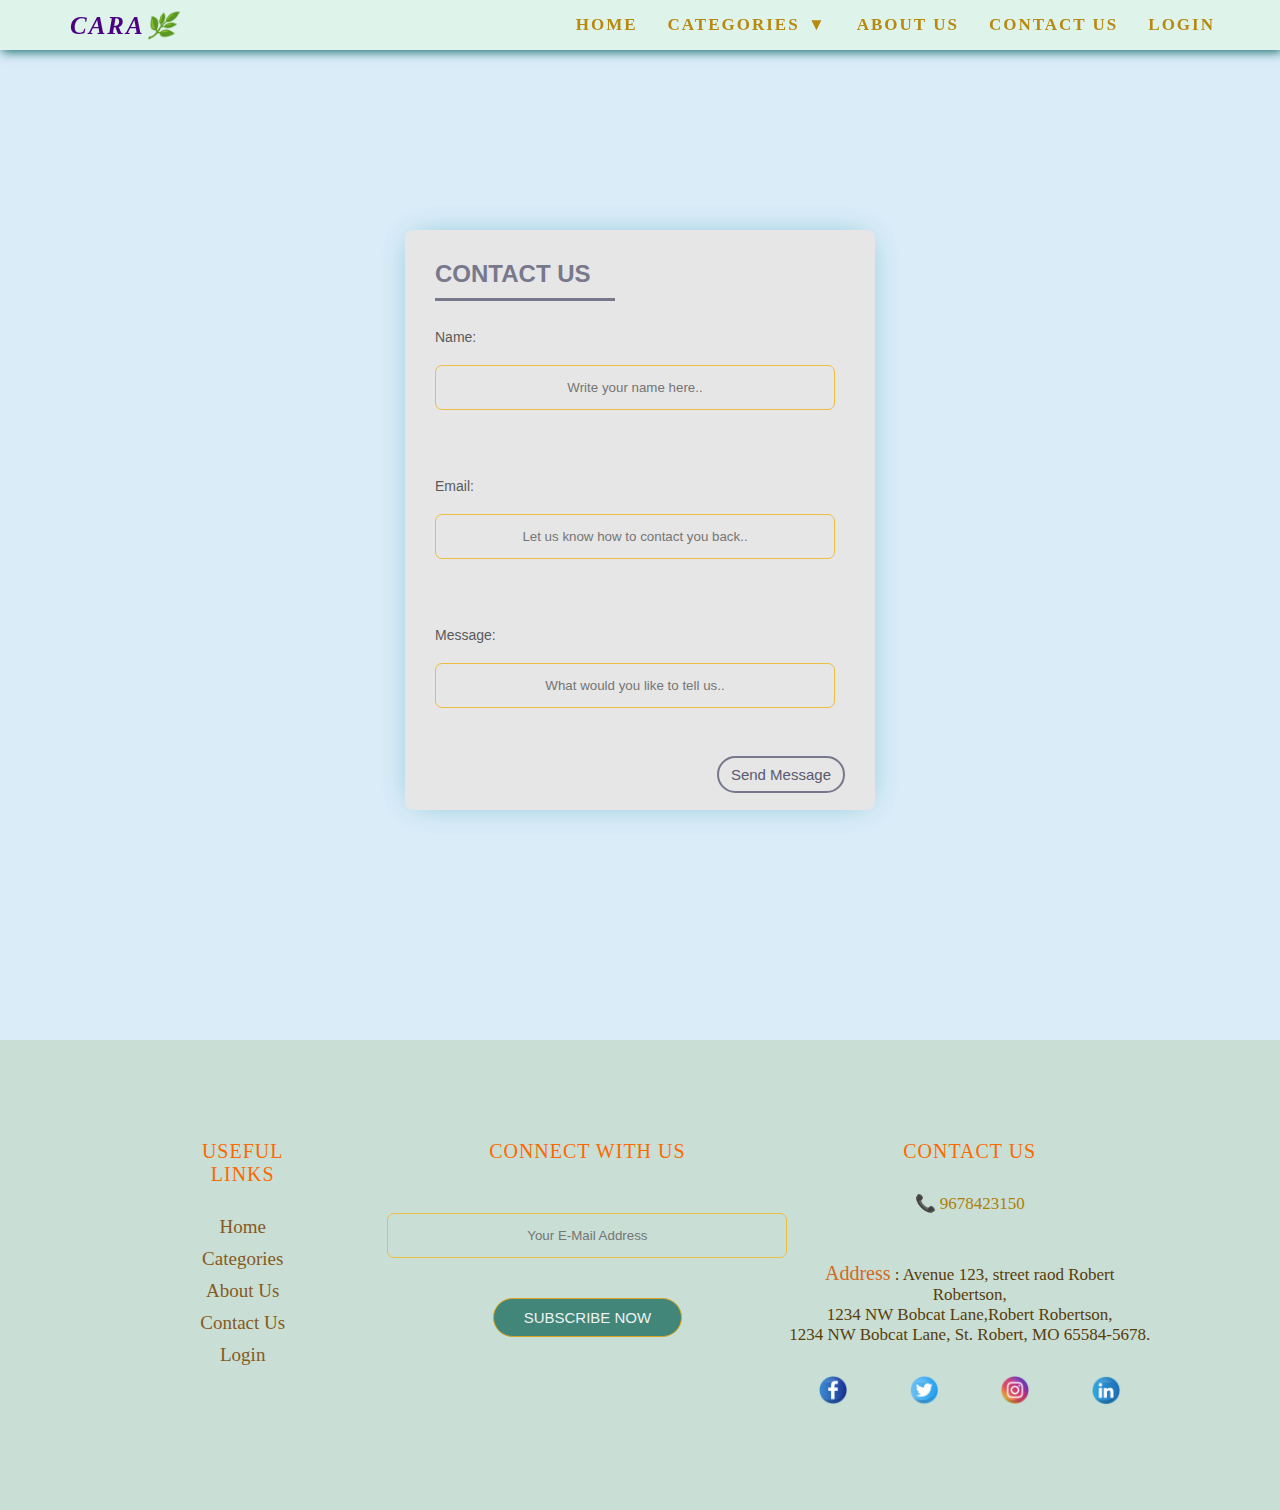
<file: Pages/contact.html>
<!DOCTYPE html>
<html lang="en">
<head>
    <meta charset="UTF-8">
    <meta name="viewport" content="width=device-width, initial-scale=1.0">
    <title>Document</title>
    <link rel="stylesheet" href="./../CSS/contact.css">
</head>
<body>
    <section>
        <nav>
           <a href="#" class="logo">CARA🌿</a>
           <ul class="menu">
            <li><a href="./../index.html" class="active">HOME</a></li>
            <div class="dropdown">
                <input type="checkbox" id="dropdown-toggle" class="dropdown-checkbox">
                <label for="dropdown-toggle" class="dropbtn">
                    Categories <span class="arrow">&#9660;</span>
                </label>
                <div class="dropdown-content">
                    <a href="#">Laptop</a>
                    <a href="./../Pages/mobile.html">Mobile Phones</a>
                    <a href="./../Pages/camera.html">Camera</a>
                    <a href="./../Pages/earphone.html">EarPhone</a>
                    <a href="./../Pages/television.html">Television</a>
                    <a href="#">Speaker</a>
                </div>
            </div>
            <li><a href="./../Pages/about.html">About Us</a></li>
            <li><a href="#contact">Contact Us</a></li>
            <li><a href="./../Pages/login.html">Login </a></li>
           </ul>
        </nav>
        <section>
    <form class="form">
        <h2>CONTACT US</h2>
        <p type="Name:"><input placeholder="Write your name here.."></input></p>
        <p type="Email:"><input placeholder="Let us know how to contact you back.."></input></p>
        <p type="Message:"><input placeholder="What would you like to tell us.."></input></p>
        <button class="b1">Send Message</button>
      </form>

      <section class="foot">
        <div class="footer">
            <div class="first">
                <h3>USEFUL LINKS</h3>
                <a href="./index.html">Home</a>
                <a href="#">Categories</a>
                <a href="#">About Us</a>
                <a href="#">Contact Us</a>
                <a href="#">Login</a>
            </div>
            <div class="second">
                <h3>CONNECT WITH US</h3>
                <form>
                    <input type="email" placeholder="Your E-Mail Address" required><br>
                    <button type="submit">SUBSCRIBE NOW</button>
                </form>
            </div>
           <div class="third">
            <h3>CONTACT US</h3>
            <p style="color: rgb(174, 126, 6);">📞 9678423150</p><br>
            <p style="color:rgb(88, 60, 10) ;"><span style="font-size: 20px; color: chocolate;">Address</span> : Avenue 123, street raod Robert Robertson, 
                <br>1234 NW Bobcat Lane,Robert Robertson, <br>1234 NW Bobcat Lane, St. Robert, MO 65584-5678.</p>
            <div class="icon">
                <a href="https://m.facebook.com/people/Electronic-Gadgets/100077164892594/"><img src="./../Images/facebook.png"></a>
                <a href="https://x.com/i/flow/login?redirect_after_login=%2FElectroGadgets1"><img src="./../Images/twitter.png"></a>
                <a href="https://www.instagram.com/electronicgadgets.365?igsh=MTVvdHBlNjZ1YXNhYQ=="><img src="./../Images/instagram.png"></a>
                <a href="https://www.linkedin.com/feed/update/urn:li:activity:7090345428411408384?updateEntityUrn=urn%3Ali%3Afs_feedUpdate%3A%28V2%2Curn%3Ali%3Aactivity%3A7090345428411408384%29"><img src="./../Images/linkedin.png"></a>
            </div>
           </div>
        </div>
    </section>
</body>
</html>
</file>
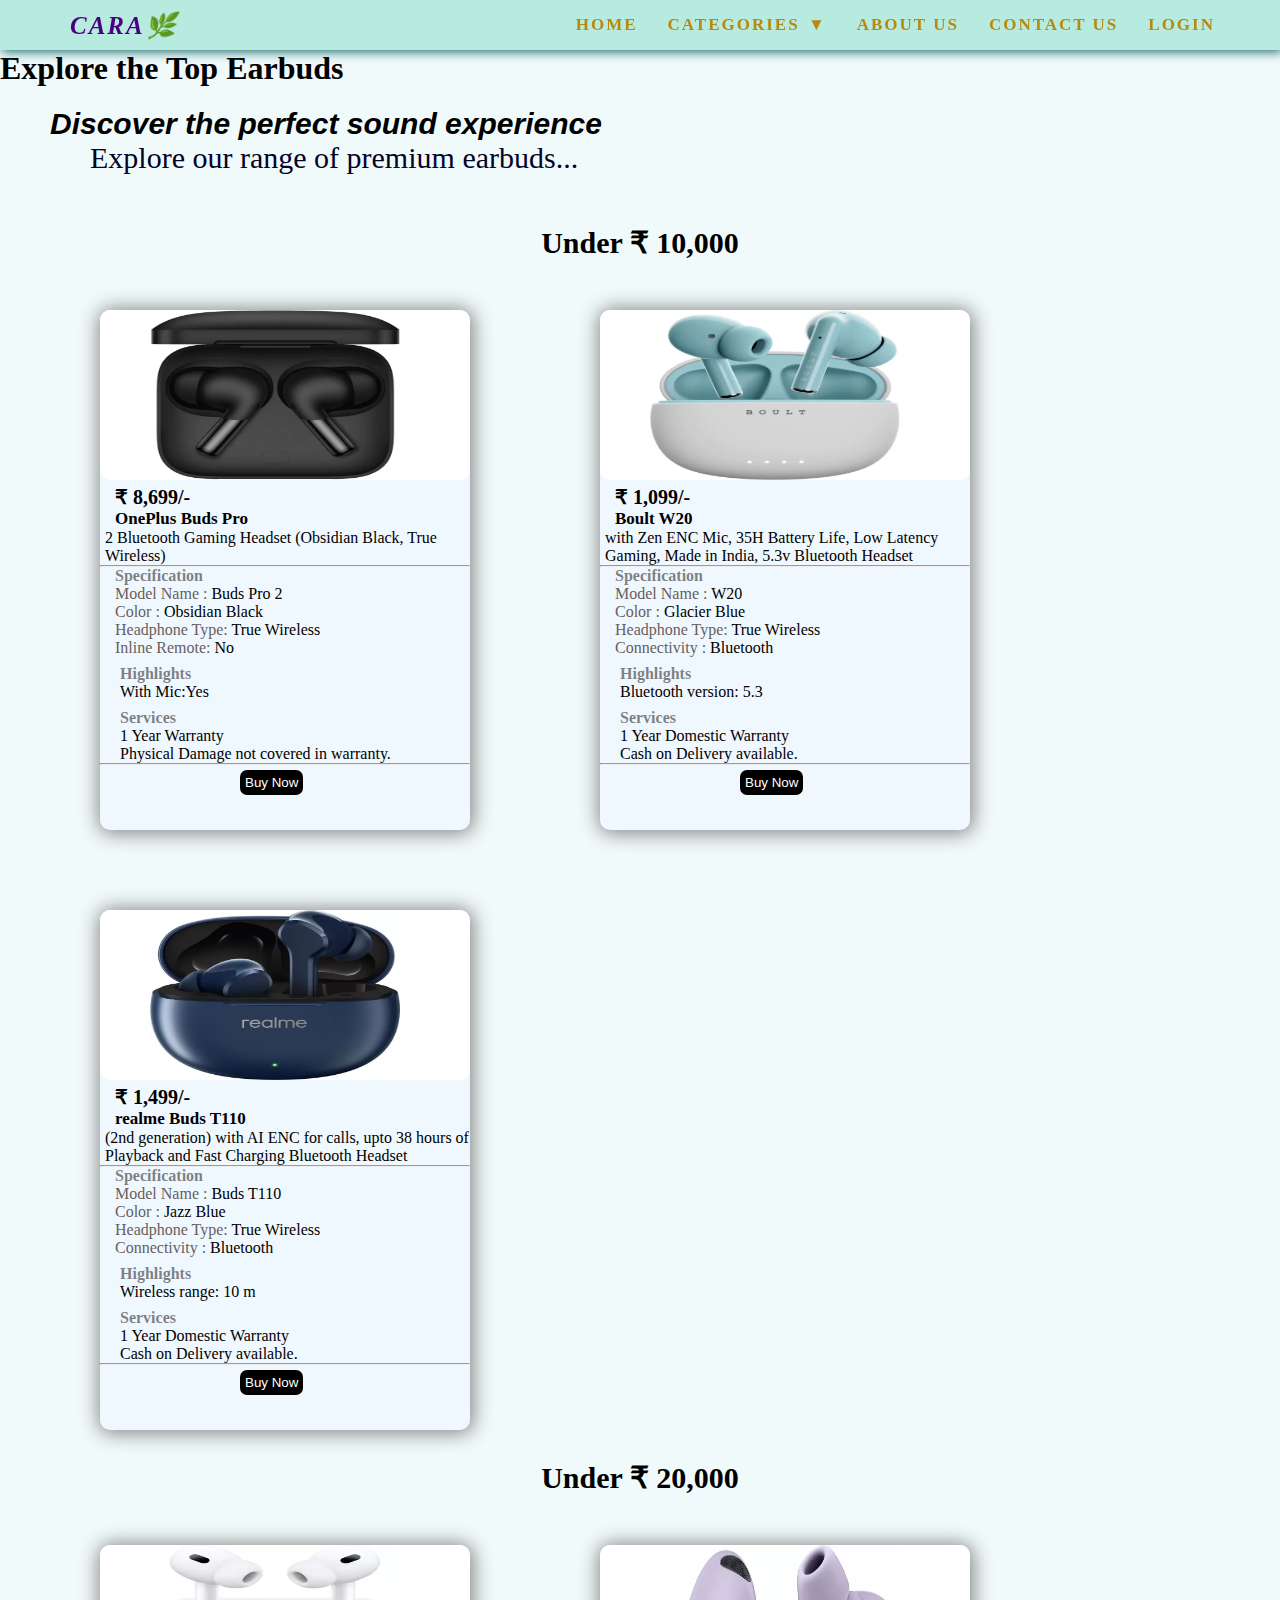
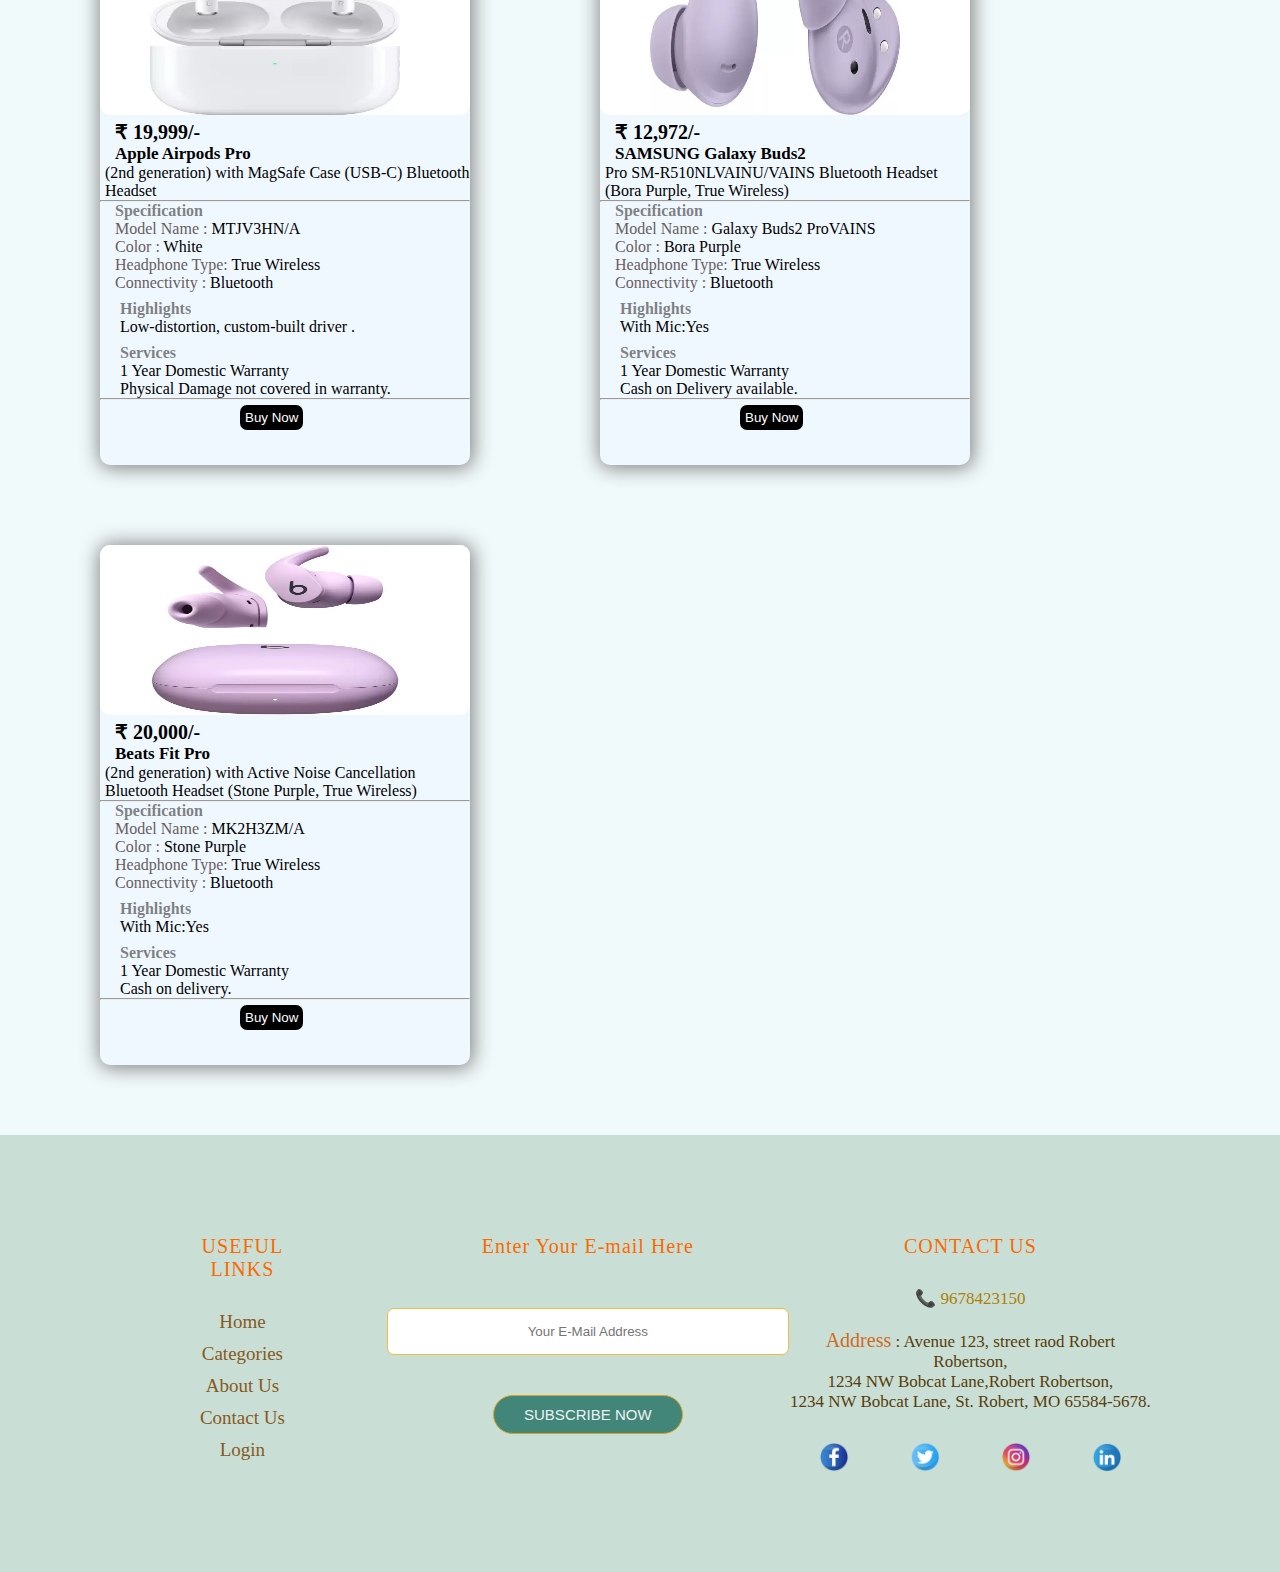
<file: Pages/earphone.html>
<!DOCTYPE html>
<html lang="en">
<head>
    <meta charset="UTF-8">
    <meta name="viewport" content="width=device-width, initial-scale=1.0">
    <title>earphones</title>
    <link rel="stylesheet" href="./../CSS/earphone.css"> 
</head>
<body>
    <section>
    <nav>
        <a href="/index.html" class="logo">CARA🌿</a>
        <ul class="menu">
            <li><a href="#/index.html">HOME</a></li>
            <div class="dropdown">
                <input type="checkbox" id="dropdown-toggle" class="dropdown-checkbox">
                <label for="dropdown-toggle" class="dropbtn">
                    Categories <span class="arrow">&#9660;</span>
                </label>
                <div class="dropdown-content">
                    <a href="#">Laptop</a>
                    <a href="../Pages/mobile.html">Mobile Phones</a>
                    <a href="../Pages/camera.html">Digital Camera</a>
                    <a href="../Pages/earphone.html" class="active-menu">Earbuds</a>
                    <a href="../Pages/television.html">Television</a>
                    <a href="#">Speaker</a>
                </div>
            </div>
            <li><a href="#about">About Us</a></li>
            <li><a href="#contact">Contact Us</a></li>
            <li><a href="#login">Login </a></li>
        </ul>
    </nav>
</section>
<div class="header">
    <h1>Explore the Top Earbuds</h1>
</div>
    <h2 class="earbuds-heading">Discover the perfect sound experience</h2>
    <p class="sub-heading">Explore our range of premium earbuds...</p>
    <p class="range"><b>Under ₹ 10,000</b></p>
    <div class="container_cart">
    <div class="cart">
         <div class="img_background"> 
        <img src="./../Images/oneplus.webp" class="e-img" />
    </div>  
       <b class="price">₹ 8,699/-</b><br />
        <b class="e-name"> OnePlus Buds Pro</b> <span class=  " details font-size" >2 Bluetooth Gaming Headset  (Obsidian Black, True Wireless)</span>
        <hr />
     <div class="disc">
                <b class="d-head">Specification</b><br />
                <span class="key"> Model Name :</span>
               <span class="value">
                Buds Pro 2</span><br/>
               <span class="key"> Color :</span>
               <span class="value">Obsidian Black</span><br/>
               <span class="key"> Headphone Type:</span>
               <span class="value">True Wireless</span><br/>
               <span class="key"> Inline Remote:</span>
               <span class="value">No</span><br/>
            </div>
            <div class="highlight">
                <b class="d-head">Highlights</b>
                <ul>
                    <li>With Mic:Yes</li>  
                </ul>
           </div> 
           <div class="highlight">
            <b class="d-head">Services</b> 
            <ul>
            <li>1 Year Warranty</li>
            <li>Physical Damage not covered in warranty.</li>
        </ul></div>  
          <section class="horizontal-row"><hr/></section>
      <a href="https://www.flipkart.com/oneplus-buds-pro-2-bluetooth-gaming-headset/p/itmeab6733bc192c?pid=ACCGHTGVSZQX8ZW3&lid=LSTACCGHTGVSZQX8ZW3ARRUOZ&marketplace=FLIPKART&q=one+plus+buds+pro&store=0pm%2Ffcn%2F821%2Fa7x%2F2si&srno=s_1_4&otracker=search&otracker1=search&fm=Search&iid=8b6b2116-f4c5-4e09-bc64-7f9d843612f7.ACCGHTGVSZQX8ZW3.SEARCH&ppt=sp&ppn=sp&ssid=hopqg6cmgw0000001716463810200&qH=615509fc5566363a"><button class="btn">Buy Now<button class="clickbtn">Click Here to know more...</button></a>
    </div>
    <div class="cart">
         <div class="img_background">  
        <img src="./../Images/boultbuds.webp" class="e-img" />
    </div> 
       <b class="price">₹ 1,099/-</b><br />
        <b class="e-name">Boult W20 </b> <span class="details  font-size"> with Zen ENC Mic, 35H Battery Life, Low Latency Gaming, Made in India, 5.3v Bluetooth Headset</span>
 <hr />

     <div class="disc">
                <b class="d-head">Specification</b><br />
                <span class="key"> Model Name :</span>
               <span class="value"> W20</span><br/>
               <span class="key"> Color :</span>
               <span class="value">Glacier Blue</span><br/>
               <span class="key"> Headphone Type:</span>
               <span class="value">True Wireless</span><br/>
               <span class="key"> Connectivity :</span>
               <span class="value">Bluetooth</span><br/>
             </div>

            <div class="highlight">
                <b class="d-head">Highlights</b>
                <ul>
                    <li>Bluetooth version: 5.3</li>
                       </ul>
                 </div> 
                 <div class="highlight">
                    <b class="d-head">Services</b> 
                    <ul>
                    <li>1 Year Domestic Warranty</li>
                    <li>Cash on Delivery available.</li>
                </ul></div>  
                 <section class="horizontal-row"><hr/></section>
               <a href="https://www.flipkart.com/boult-w20-zen-enc-mic-35h-battery-life-low-latency-gaming-made-india-5-3v-bluetooth-headset/p/itm42ba3da4c8d78?pid=ACCGRNFM5GBPUKPF&lid=LSTACCGRNFM5GBPUKPFGVOA6R&marketplace=FLIPKART&q=boult+b20+earphone&store=0pm%2Ffcn%2F821&srno=s_1_11&otracker=AS_Query_HistoryAutoSuggest_1_4_na_na_na&otracker1=AS_Query_HistoryAutoSuggest_1_4_na_na_na&fm=search-autosuggest&iid=en_0vYzAjsF683SUSgI3CPZVbk69T1YLT_-mB2jjjSFJhFmdXlmg1i741UQsDaXFK-h8hKjlRkf3awTeWom17YKu0hz9c-MSIoFe8xMxkfU6dM%3D&ppt=sp&ppn=sp&qH=7524088cec9fc181"><button class="btn">Buy Now</button><button class="clickbtn">Click Here to know more...</button></a>
            </div>
            <div class="cart">
                <div class="img_background">
                <img src="./../Images/realmearbuds.webp" class="e-img" />
            </div>
               <b class="price">₹ 1,499/-</b><br />
                <b class="e-name">realme Buds T110 </b> <span class=" details font-size">(2nd generation) with AI ENC for calls, upto 38 hours of Playback and Fast Charging Bluetooth Headset </span>
         <hr /> 
             <div class="disc">
                        <b class="d-head">Specification</b><br />
                        <span class="key"> Model Name :</span>
                       <span class="value">
                    Buds T110</span><br/>
                       <span class="key"> Color :</span>
                       <span class="value">
                        Jazz Blue</span><br/>
                       <span class="key"> Headphone Type:</span>
                       <span class="value">True Wireless</span><br/>
                       <span class="key"> Connectivity :</span>
                       <span class="value">Bluetooth</span><br/>

                    </div>
                    <div class="highlight">
                        <b class="d-head">Highlights</b>
                        <ul>
                           <li>Wireless range: 10 m</li> 
                        </ul>
                   </div>
                   <div class="highlight">
                    <b class="d-head">Services</b> 
                    <ul>
                    <li>1 Year Domestic Warranty</li>
                    <li>Cash on Delivery available.</li>
                </ul></div>   
                     <section class="horizontal-row"><hr/></section>
                 <a href="https://www.flipkart.com/realme-buds-t110-ai-enc-calls-upto-38-hours-playback-fast-charging-bluetooth-headset/p/itmd3c003c0fed35?pid=ACCGZN9AG6YP38EG&lid=LSTACCGZN9AG6YP38EGQAQFYJ&marketplace=FLIPKART&q=earbuds&store=0pm%2Ffcn%2F821%2Fa7x%2F2si&srno=s_1_4&otracker=search&otracker1=search&fm=Search&iid=0791b056-bbce-4b88-82a0-774c18f2bfff.ACCGZN9AG6YP38EG.SEARCH&ppt=sp&ppn=sp&ssid=rzxltxfuw00000001716463670524&qH=2951f68ff1fee1e0"><button class="btn">Buy Now</button> <button class="clickbtn">Click Here to know more...</button></a>
            </div></div>
            <p class="range"><b>Under ₹ 20,000</b></p>
    <div class="container_cart">
    <div class="cart">
         <div class="img_background"> 
        <img src="./../Images/appleearphone.webp" class="e-img" />
    </div>  
       <b class="price">₹ 19,999/-</b><br />
        <b class="e-name">Apple Airpods Pro</b> <span class=" details font-size">(2nd generation) with MagSafe Case (USB-C) Bluetooth Headset</span>
        <hr />
     <div class="disc">
                <b class="d-head">Specification</b><br />
                <span class="key"> Model Name :</span>
               <span class="value">MTJV3HN/A</span><br/>
               <span class="key"> Color :</span>
               <span class="value">White</span><br/>
               <span class="key"> Headphone Type:</span>
               <span class="value">True Wireless</span><br/>
               <span class="key"> Connectivity :</span>
               <span class="value">Bluetooth</span><br/>
            </div>
            <div class="highlight">
                <b class="d-head">Highlights</b>
                <ul>
               <li>Low-distortion, custom-built driver .</li>
                </ul>
           </div> 
           <div class="highlight">
            <b class="d-head">Services</b> 
            <ul>
            <li>1 Year Domestic Warranty</li>
            <li>Physical Damage not covered in warranty.</li>
        </ul></div>  
        <section class="horizontal-row"><hr/></section>   
      <a href="https://dl.flipkart.com/dl/apple-airpods-pro-2nd-generation-magsafe-case-usb-c-bluetooth-headset/p/itm60c8f5a308352?pid=ACCGTCYRNADXCXNG&cmpid=product.share.pp&_refId=PP.793897c3-1123-46f8-8ae7-ad60642dafaf.ACCGTCYRNADXCXNG&_appId=WA "><button class="btn">Buy Now</button><button class="clickbtn">Click Here to know more...</button></a>
    </div>
    <div class="cart">
         <div class="img_background">  
        <img src="./../Images/galaxy-buds2-pro-sm-r510nlvainu-new-samsung-original-imags7kfzhmvewh3.webp" class="e-img" />
    </div> 
       <b class="price">₹ 12,972/-</b><br />
        <b class="e-name">SAMSUNG Galaxy Buds2 </b> <span class="details font-size"> Pro SM-R510NLVAINU/VAINS Bluetooth Headset  (Bora Purple, True Wireless)</span>
 <hr />

     <div class="disc">
                <b class="d-head">Specification</b><br />
                <span class="key"> Model Name :</span>
               <span class="value">Galaxy Buds2 ProVAINS</span><br/>
               <span class="key"> Color :</span>
               <span class="value">Bora Purple</span><br/>
               <span class="key"> Headphone Type:</span>
               <span class="value">True Wireless</span><br/>
               <span class="key"> Connectivity :</span>
               <span class="value">Bluetooth</span><br/>
             </div>

            <div class="highlight">
                <b class="d-head">Highlights</b>
                <ul>
                    <li>With Mic:Yes</li> 
                </ul>
                 </div> 
                    <div class="highlight">
                    <b class="d-head">Services</b> 
                    <ul>
                    <li>1 Year Domestic Warranty</li>
                    <li>Cash on Delivery available.</li>
                </ul></div>
                <section class="horizontal-row"><hr/></section>
               <a href="https://dl.flipkart.com/dl/samsung-galaxy-buds2-pro-sm-r510nlvainu-vains-bluetooth-headset/p/itmb5a3ae9ef6ff2?pid=ACCGS7KR6SBYUSZ8&cmpid=product.share.pp&_refId=PP.238d72af-324b-42ea-95fa-45d7cd387d4f.ACCGS7KR6SBYUSZ8&_appId=WA "><button class="btn">Buy Now</button><button class="clickbtn">Click Here to know more...</button></a>
                
            </div>
            <div class="cart">
                <div class="img_background">
                <img src="./../Images/earbuds.webp" class="e-img" />
            </div>
               <b class="price">₹ 20,000/-</b><br />
                <b class="e-name">Beats Fit Pro </b> <span class=" details font-size">(2nd generation) with Active Noise Cancellation Bluetooth Headset  (Stone Purple, True Wireless)</span>
         <hr /> 
             <div class="disc">
                        <b class="d-head">Specification</b><br />
                        <span class="key"> Model Name :</span>
                       <span class="value">
                        MK2H3ZM/A</span><br/>
                       <span class="key"> Color :</span>
                       <span class="value">Stone Purple</span><br/>
                       <span class="key"> Headphone Type:</span>
                       <span class="value">True Wireless</span><br/>
                       <span class="key"> Connectivity :</span>
                       <span class="value">Bluetooth</span><br/>
                    </div>
                    <div class="highlight">
                        <b class="d-head">Highlights</b>
                        <ul>
                            <li>With Mic:Yes</li>    
                        </ul>
                   </div> 
                   <div class="highlight">
                    <b class="d-head">Services</b> 
                    <ul>
                    <li>1 Year Domestic Warranty</li>
                    <li>Cash on delivery.</li>
                </ul></div>  
               <hr/>
             <a href="https://dl.flipkart.com/dl/beats-fit-pro-active-noise-cancellation-bluetooth-headset/p/itm578d4ab5909b6?pid=ACCGXBYXQUPKCRJQ&cmpid=product.share.pp&_refId=PP.050a9345-2f45-42ea-a66b-08eade29df68.ACCGXBYXQUPKCRJQ&_appId=WA "><button class="btn">Buy Now</button><button class="clickbtn">Click Here to know more...</button></a>
            </div>
           </div>
           
            <section class="foot">
            <div class="footer">
                <div class="first">
                    <h3>USEFUL LINKS</h3>
                    <a href=".,/index.html">Home</a>
                    <a href="../index.html">Categories</a>
                    <a href="../Pages/about.html">About Us</a>
                    <a href="#">Contact Us</a>
                    <a href="#">Login</a>
                </div>
                <div class="second">
                    <h3>Enter Your E-mail Here</h3>
                    <form>
                        <input type="email" placeholder="Your E-Mail Address" required><br>
                        <button type="submit">SUBSCRIBE NOW</button>
                    </form>
                </div>
               <div class="third">
                <h3>CONTACT US</h3>
                <p style="color: rgb(174, 126, 6);">📞 9678423150</p><br>
                <p style="color:rgb(88, 60, 10) ;"><span style="font-size: 20px; color: chocolate;">Address</span> : Avenue 123, street raod Robert Robertson, 
                    <br>1234 NW Bobcat Lane,Robert Robertson, <br>1234 NW Bobcat Lane, St. Robert, MO 65584-5678.</p>
                <div class="icon">
                    <img src="../Images/facebook.png">
                    <img src="../Images/twitter.png">
                    <img src="../Images/instagram.png">
                    <img src="../Images/linkedin.png">
                </div>
               </div>
            </div>
        </section>
        
</body>
</html>
</file>
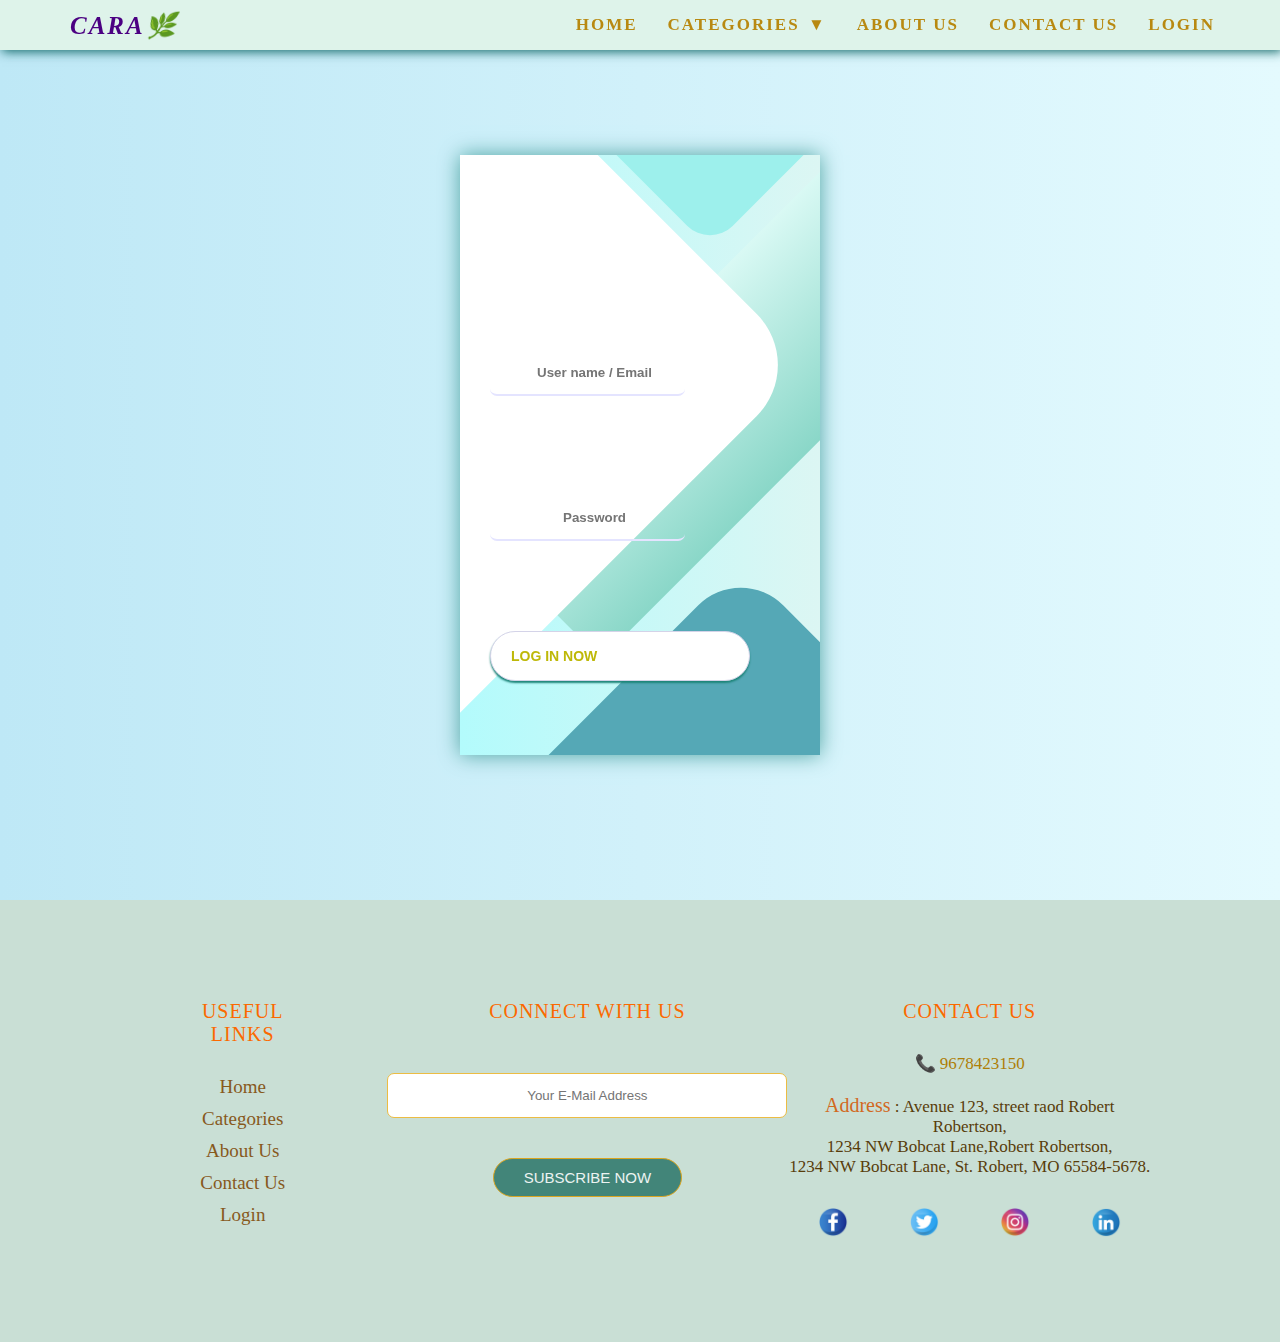
<file: Pages/login.html>
<!DOCTYPE html>
<html lang="en">
<head>
    <meta charset="UTF-8">
    <meta name="viewport" content="width=device-width, initial-scale=1.0">
    <title>Login Page</title>
    <link rel="stylesheet" href="./../CSS/login.css">
</head>
<body>
    <section>
        <nav>
           <a href="#" class="logo">CARA🌿</a>
           <ul class="menu">
            <li><a href="./../index.html" class="active">HOME</a></li>
            <div class="dropdown">
                <input type="checkbox" id="dropdown-toggle" class="dropdown-checkbox">
                <label for="dropdown-toggle" class="dropbtn">
                    Categories <span class="arrow">&#9660;</span>
                </label>
                <div class="dropdown-content">
                    <a href="#">Laptop</a>
                    <a href="./../Pages/mobile.html">Mobile Phones</a>
                    <a href="./../Pages/camera.html">Camera</a>
                    <a href="./../Pages/earphone.html">EarPhone</a>
                    <a href="./../Pages/television.html">Television</a>
                    <a href="#">Speaker</a>
                </div>
            </div>
            <li><a href="./../Pages/about.html">About Us</a></li>
            <li><a href="./../Pages/contact.html">Contact Us</a></li>
            <li><a href="./../Pages/login.html">Login </a></li>
           </ul>
        </nav>
        <section>
    <div class="container">
        <div class="screen">
            <div class="screen__content">
                <form class="login">
                    <div class="login__field">
                        <i class="login__icon fas fa-user"></i>
                        <input type="text" class="login__input" placeholder="User name / Email" required>
                    </div>
                    <div class="login__field">
                        <i class="login__icon fas fa-lock"></i>
                        <input type="password" class="login__input" placeholder="Password">
                    </div>
                    <button class="button login__submit">
                        <span class="button__text">Log In Now</span>
                        <i class="button__icon fas fa-chevron-right"></i>
                    </button>				
                </form>
                <div class="social-login">
                    
                    <div class="social-icons">
                        <a href="#" class="social-login__icon fab fa-instagram"></a>
                        <a href="#" class="social-login__icon fab fa-facebook"></a>
                        <a href="#" class="social-login__icon fab fa-twitter"></a>
                    </div>
                </div>
            </div>
            <div class="screen__background">
                <span class="screen__background__shape screen__background__shape4"></span>
                <span class="screen__background__shape screen__background__shape3"></span>		
                <span class="screen__background__shape screen__background__shape2"></span>
                <span class="screen__background__shape screen__background__shape1"></span>
            </div>		
        </div>
    </div>
    <section class="foot">
        <div class="footer">
            <div class="first">
                <h3>USEFUL LINKS</h3>
                <a href="./index.html">Home</a>
                <a href="#">Categories</a>
                <a href="#">About Us</a>
                <a href="#">Contact Us</a>
                <a href="#">Login</a>
            </div>
            <div class="second">
                <h3>CONNECT WITH US</h3>
                <form>
                    <input type="email" placeholder="Your E-Mail Address" required><br>
                    <button type="submit">SUBSCRIBE NOW</button>
                </form>
            </div>
           <div class="third">
            <h3>CONTACT US</h3>
            <p style="color: rgb(174, 126, 6);">📞 9678423150</p><br>
            <p style="color:rgb(88, 60, 10) ;"><span style="font-size: 20px; color: chocolate;">Address</span> : Avenue 123, street raod Robert Robertson, 
                <br>1234 NW Bobcat Lane,Robert Robertson, <br>1234 NW Bobcat Lane, St. Robert, MO 65584-5678.</p>
            <div class="icon">
                <a href="https://m.facebook.com/people/Electronic-Gadgets/100077164892594/"><img src="./../Images/facebook.png"></a>
                <a href="https://x.com/i/flow/login?redirect_after_login=%2FElectroGadgets1"><img src="./../Images/twitter.png"></a>
                <a href="https://www.instagram.com/electronicgadgets.365?igsh=MTVvdHBlNjZ1YXNhYQ=="><img src="./../Images/instagram.png"></a>
                <a href="https://www.linkedin.com/feed/update/urn:li:activity:7090345428411408384?updateEntityUrn=urn%3Ali%3Afs_feedUpdate%3A%28V2%2Curn%3Ali%3Aactivity%3A7090345428411408384%29"><img src="./../Images/linkedin.png"></a>
            </div>
           </div>
        </div>
    </section>
</body>
</html>
</file>
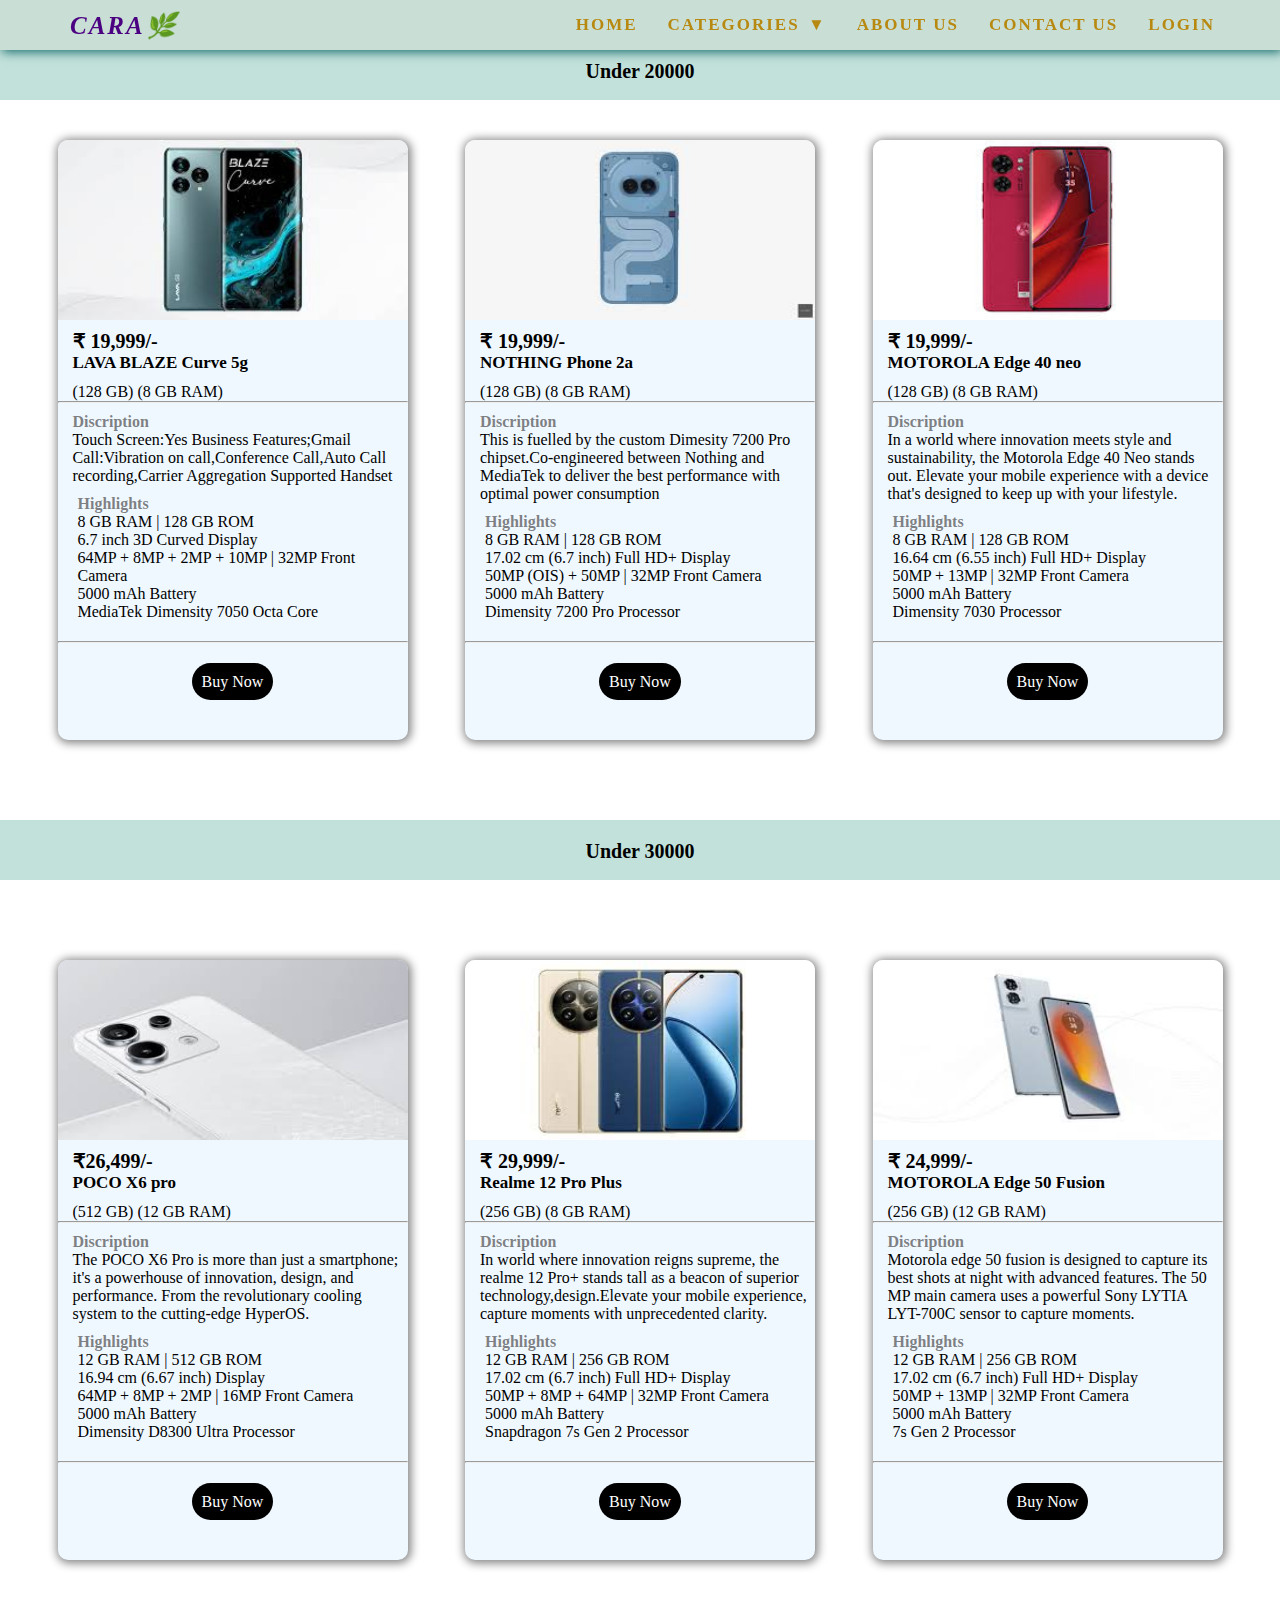
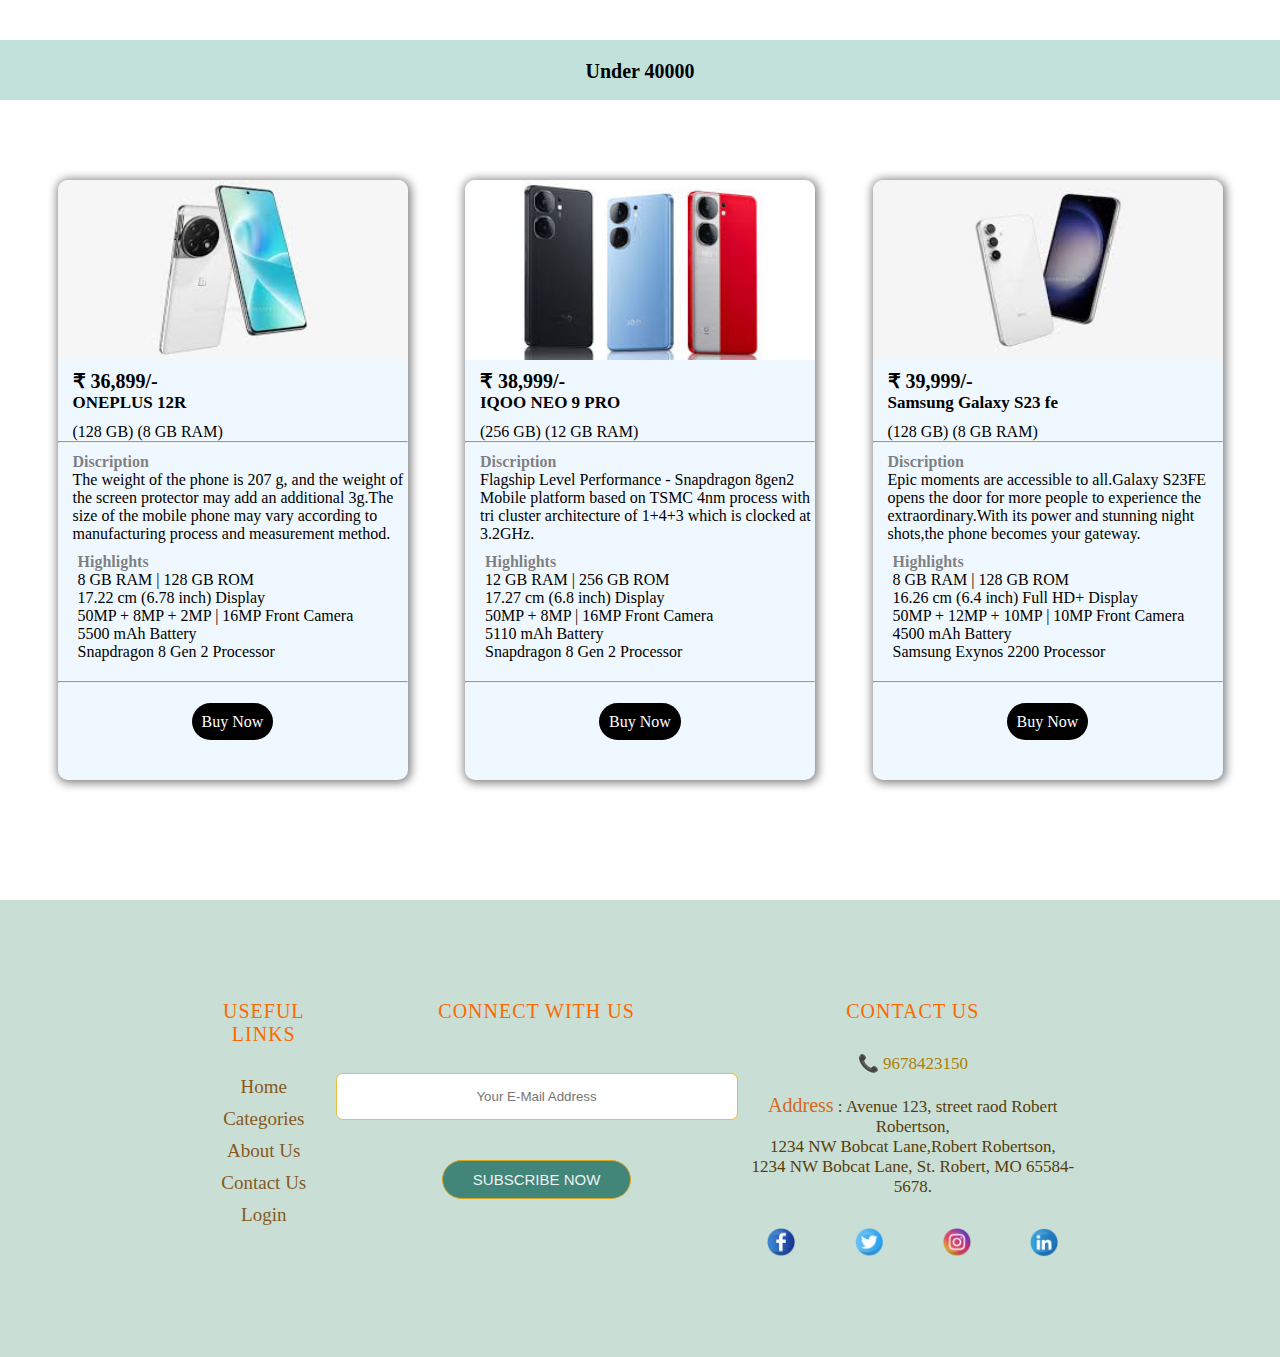
<file: Pages/mobile.html>
<!DOCTYPE html>
<html lang="en">
<head>
    <meta charset="UTF-8">
    <meta name="viewport" content="width=device-width, initial-scale=1.0">
    <title>mobile</title>
    <link rel="stylesheet" href="./../CSS/mobile.css">

</head>
<body>
    <section class="main">
        <nav>
           <a href="#" class="logo">CARA🌿</a>
           <ul class="menu">
            <li><a href="../index.html" class="active">HOME</a></li>
            <div class="dropdown">
                <input type="checkbox" id="dropdown-toggle" class="dropdown-checkbox">
                <label for="dropdown-toggle" class="dropbtn">
                    Categories <span class="arrow">&#9660;</span>
                </label>
                <div class="dropdown-content">
                    <a href="#">Laptop</a>
                    <a href="/Pages/mobile.html">Mobile Phones</a>
                    <a href="/Pages/camera.html">Camera</a>
                    <a href="/Pages/earphone.html">EarPhone</a>
                    <a href="/Pages/television.html">Television</a>
                    <a href="#">Speaker</a>
                </div>
            </div>
            <li><a href="#about">About Us</a></li>
            <li><a href="#contact">Contact Us</a></li>
            <li><a href="#login">Login </a></li>
           </ul>
        </nav>


               <div class="card-parent">

                   <h1 class="categories">Under 20000</h1> 

                   <div class="container-card">  
                    <div class="f-card">  

                    <div class="cart">
                    
                    <img src="./../Images/lava.jpeg" class="m-img" />
            
                  <b class="m-price">₹ 19,999/-</b><br />
                    <b class="m-name">LAVA BLAZE Curve 5g</b>
                        <p class="disc">(128 GB) (8 GB RAM)</p>
                        <hr />
                
                        <div class="disc">
                            <b class="d-head">Discription</b><br />
                            <span>
                                Touch Screen:Yes Business Features;Gmail Call:Vibration on call,Conference Call,Auto Call recording,Carrier Aggregation Supported Handset

                        </span>
                        </div>
                        
                        <div class="highlight">
                            <b class="d-head">Highlights</b>
                        
                            <ul>
                                <li>8 GB RAM | 128 GB ROM</li>
                                <li>6.7 inch 3D Curved Display</li>    
                                <li>64MP + 8MP + 2MP + 10MP | 32MP Front Camera</li>
                                <li>5000 mAh Battery</li>
                                <li>MediaTek Dimensity 7050 Octa Core</li>
                            </ul>
                        </div>
                
                        <hr />
        

                     <div class="h-btn">
                      <a href="https://dl.flipkart.com/s/3iIpe9NNNN" class="btn">Buy Now</a>
                    </div>
                    </div>
                </div>
            
                    <div class="s-card">
                    <div class="cart">
                        <img src="./../Images/nothing.jpeg" class="m-img" />
                
                    <b class="m-price">₹ 19,999/-</b><br />
                        <b class="m-name">NOTHING Phone 2a</b>
                        <p class="disc">(128 GB) (8 GB RAM)</p>
                        <hr />
                
                        <div class="disc">
                            <b class="d-head">Discription</b><br />
                            <span>
                                This is fuelled by the custom Dimesity 7200 Pro chipset.Co-engineered between Nothing and MediaTek to deliver the best performance with optimal power consumption 
                        </span>
                        </div>
                        
                        <div class="highlight">
                            <b class="d-head">Highlights</b>

                            <ul>
                                <li>8 GB RAM | 128 GB ROM</li>
                                <li>17.02 cm (6.7 inch) Full HD+ Display</li>    
                                <li>50MP (OIS) + 50MP | 32MP Front Camera</li>
                                <li>5000 mAh Battery</li>
                                <li>Dimensity 7200 Pro Processor</li>
                            </ul>
                    </div>
                
                        
                        <hr />
                
                        <div class="h-btn">
                            <a href="https://dl.flipkart.com/s/3i9_KyNNNN" class="btn">Buy Now</a>
                          </div>
                
                    </div>
                </div>
    


                    <div class="cart">
                        <img src="./../Images/moto40.jpeg" class="m-img" />
                
                    <b class="m-price">₹ 19,999/-</b><br />
                        <b class="m-name">MOTOROLA Edge 40 neo</b>
                        <p class="disc">(128 GB) (8 GB RAM)</p>
                        <hr />
                
                        <div class="disc">
                            <b class="d-head">Discription</b><br />
                            <span>
                                In a world where innovation meets style and sustainability, the Motorola Edge 40 Neo stands out. Elevate your mobile experience with a device that's designed to keep up with your lifestyle.
                        </span>
                        </div>
                        
                        <div class="highlight">
                            <b class="d-head">Highlights</b>

                           
                            <ul>
                                <li>8 GB RAM | 128 GB ROM</li>
                                <li> 16.64 cm (6.55 inch) Full HD+ Display</li>    
                                <li>50MP + 13MP | 32MP Front Camera</li>
                                <li>5000 mAh Battery</li>
                                <li>Dimensity 7030 Processor</li>
                            </ul>
                    </div>
                
                        
                        <hr />
                

                        <div class="h-btn">
                            <a href="https://dl.flipkart.com/s/3iGRAjNNNN" class="btn">Buy Now</a>
                          </div>  
                
                    </div>

             </div>
               </div>


             <div>
     
                <h1 class="categories-s">Under 30000</h1> 

                <div class="container-card">    


            <div class="cart">
                
                <img src="./../Images/pocox6.jpeg" class="m-img" />
        
               <b class="m-price">₹26,499/-</b><br />
                <b class="m-name">POCO X6 pro</b>
                    <p class="disc">(512 GB) (12 GB RAM)</p>
                    <hr />
            
                    <div class="disc">
                        <b class="d-head">Discription</b><br />
                        <span>
                            The POCO X6 Pro is more than just a smartphone; it's a powerhouse of innovation, design, and performance. From the revolutionary cooling system to the cutting-edge HyperOS.
                       </span>
                    </div>
                    
                    <div class="highlight">
                        <b class="d-head">Highlights</b>
                        <ul>
                            <li>12 GB RAM | 512 GB ROM</li>
                            <li>16.94 cm (6.67 inch) Display</li>    
                            <li>64MP + 8MP + 2MP | 16MP Front Camera</li>
                            <li>5000 mAh Battery</li>
                            <li>Dimensity D8300 Ultra Processor</li>
                        </ul>
                   </div>
            
                       
                     <hr />
            

                     <div class="h-btn">
                        <a href="https://dl.flipkart.com/s/pZChLJuuuN" class="btn">Buy Now</a>
                      </div>           
                </div>

                 
                <div class="cart">
                    <img src="./../Images/realme12.jpeg" class="m-img" />
            
                   <b class="m-price">₹ 29,999/-</b><br />
                    <b class="m-name">Realme 12 Pro Plus</b>
                    <p class="disc">(256 GB) (8 GB RAM)</p>
                    <hr />
            
                    <div class="disc">
                        <b class="d-head">Discription</b><br />
                        <span>
                            In world where innovation reigns supreme, the realme 12 Pro+ stands tall as a beacon of superior technology,design.Elevate your mobile experience, capture moments with unprecedented clarity.
                       </span>
                    </div>
                    
                    <div class="highlight">

                      
                        <b class="d-head">Highlights</b>
                        <ul>
                            <li>12 GB RAM | 256 GB ROM</li>
                            <li>17.02 cm (6.7 inch) Full HD+ Display</li>    
                            <li>50MP + 8MP + 64MP | 32MP Front Camera</li>
                            <li>5000 mAh Battery</li>
                            <li>Snapdragon 7s Gen 2 Processor</li>
                        </ul>
                   </div>
            
                       
                     <hr />
            
                     <div class="h-btn">
                        <a href="https://dl.flipkart.com/s/3i9BDgNNNN" class="btn">Buy Now</a>
                      </div>            
                </div>

                <div class="cart">
                    <img src="./../Images/moto50.jpeg" class="m-img" />
            
                   <b class="m-price">₹ 24,999/-</b><br />
                    <b class="m-name">MOTOROLA Edge 50 Fusion </b>
                    <p class="disc">(256 GB) (12 GB RAM)</p>
                    <hr />
            
                    <div class="disc">
                        <b class="d-head">Discription</b><br />
                        <span>
                            Motorola edge 50 fusion is designed to capture its best shots at night with advanced features. The 50 MP main camera uses a powerful Sony LYTIA LYT-700C sensor to capture moments.
                       </span>
                    </div>
                    
                    <div class="highlight">
                        <b class="d-head">Highlights</b>
                        <ul>
                            <li>12 GB RAM | 256 GB ROM</li>
                            <li>17.02 cm (6.7 inch) Full HD+ Display</li>    
                            <li>50MP + 13MP | 32MP Front Camera</li>
                            <li>5000 mAh Battery</li>
                            <li>7s Gen 2 Processor</li>
                        </ul>
                   </div>
            
                       
                     <hr />
            
                     <div class="h-btn">
                        <a href="https://dl.flipkart.com/s/3iooF0NNNN" class="btn">Buy Now</a>
                      </div>
                        
                </div>
                </div>
              
             </div>  


             <div>
    
                <h1 class="categories-s">Under 40000</h1> 
                <div class="container-card">    


                <div class="cart">
                
                    <img src="./../Images/oneplus12r.jpeg" class="m-img" />
     
                     <b class="m-price">₹ 36,899/-</b><br />
                     <b class="m-name">ONEPLUS 12R</b>
                     <p class="disc">(128 GB) (8 GB RAM)</p>
                     <hr />
         
                     <div class="disc">
                         <b class="d-head">Discription</b><br />
                        <span>
                         The weight of the phone is 207 g, and the weight of the screen protector may add an additional 3g.The size of the mobile phone may vary according to manufacturing process and measurement method. 
                      </span>
                  </div>
                 
                     <div class="highlight">
                        <b class="d-head">Highlights</b>   
                        <ul>
                         <li>8 GB RAM | 128 GB ROM</li>
                         <li>17.22 cm (6.78 inch) Display</li>    
                         <li>50MP + 8MP + 2MP | 16MP Front Camera</li>
                         <li>5500 mAh Battery</li>
                         <li>Snapdragon 8 Gen 2 Processor</li>
                        </ul>
                     </div>
          
                    
                     <hr />
         
                     <div class="h-btn">
                        <a href="https://dl.flipkart.com/dl/oneplus-12r-cool-blue-256-gb/p/itm347349f7db2f2?pid=MOBGXGT7HKG8JFGU&cmpid=product.share.pp&_refId=PP.becef1e0-e488-47fc-a799-cd8fff7aa7e4.MOBGXGT7HKG8JFGU&_appId=WA" class="btn">Buy Now</a>
                      </div>
                 </div>


                  <div class="cart">
                    <img src="./../Images/iqoo9.jpeg" class="m-img" />
            
                   <b class="m-price">₹ 38,999/-</b><br />
                    <b class="m-name">IQOO NEO 9 PRO</b>
                    <p class="disc">(256 GB) (12 GB RAM)</p>
                    <hr />
            
                    <div class="disc">
                        <b class="d-head">Discription</b><br />
                        <span>
                            Flagship Level Performance - Snapdragon 8gen2 Mobile platform based on TSMC 4nm process with tri cluster architecture of 1+4+3 which is clocked at 3.2GHz. 
                       </span>
                    </div>
                    
                    <div class="highlight">
                        <b class="d-head">Highlights</b>
                        <ul>
                            <li>12 GB RAM | 256 GB ROM</li>
                            <li>17.27 cm (6.8 inch) Display</li>    
                            <li>50MP + 8MP | 16MP Front Camera</li>
                            <li>5110 mAh Battery</li>
                            <li>Snapdragon 8 Gen 2 Processor</li>
                        </ul>
                   </div>
            
                       
                     <hr />
            
                     <div class="h-btn">
                        <a href="https://amzn.in/d/bHwWkIO" class="btn">Buy Now</a>
                      </div>
                </div>

                <div class="cart">
                    <img src="./../Images/sam23.jpeg" class="m-img" />
            
                   <b class="m-price">₹ 39,999/-</b><br />
                    <b class="m-name">Samsung Galaxy S23 fe</b>
                    <p class="disc">(128 GB) (8 GB RAM)</p>
                    <hr />
            
                    <div class="disc">
                        <b class="d-head">Discription</b><br />
                        <span>
                            Epic moments are accessible to all.Galaxy S23FE opens the door for more people to experience the extraordinary.With its power and stunning night shots,the phone becomes your gateway.

                       </span>
                    </div>
                    
                    <div class="highlight">
                        <b class="d-head">Highlights</b>
                        <ul>
                            <li>8 GB RAM | 128 GB ROM</li>
                            <li>16.26 cm (6.4 inch) Full HD+ Display</li>    
                            <li>50MP + 12MP + 10MP | 10MP Front Camera</li>
                            <li>4500 mAh Battery</li>
                            <li>Samsung Exynos 2200 Processor</li>
                        </ul>
                   </div>
            
                       
                     <hr />
                     <div class="h-btn">
                        <a href="https://dl.flipkart.com/s/3iHydONNNN" class="btn">Buy Now</a>
                      </div>
           
                </div>
                </div>


            </div>


        <section class="foot">
            <div class="footer">
                <div class="first">
                    <h3>USEFUL LINKS</h3>
                    <a href="./index.html">Home</a>
                    <a href="#">Categories</a>
                    <a href="#">About Us</a>
                    <a href="#">Contact Us</a>
                    <a href="#">Login</a>
                </div>
                <div class="second">
                    <h3>CONNECT WITH US</h3>
                    <form>
                        <input type="email" placeholder="Your E-Mail Address" required><br>
                        <button type="submit">SUBSCRIBE NOW</button>
                    </form>
                </div>
               <div class="third">
                <h3>CONTACT US</h3>
                <p style="color: rgb(174, 126, 6);">📞 9678423150</p><br>
                <p style="color:rgb(88, 60, 10) ;"><span style="font-size: 20px; color: chocolate;">Address</span> : Avenue 123, street raod Robert Robertson, 
                    <br>1234 NW Bobcat Lane,Robert Robertson, <br>1234 NW Bobcat Lane, St. Robert, MO 65584-5678.</p>
                <div class="icon">
                    <img src="./../Images/facebook.png">
                    <img src="./../Images/twitter.png">
                    <img src="./../Images/instagram.png">
                    <img src="./../Images/linkedin.png">
                </div>
               </div>
            </div>
        </section>
        
        
   
</body>
</html>
</file>
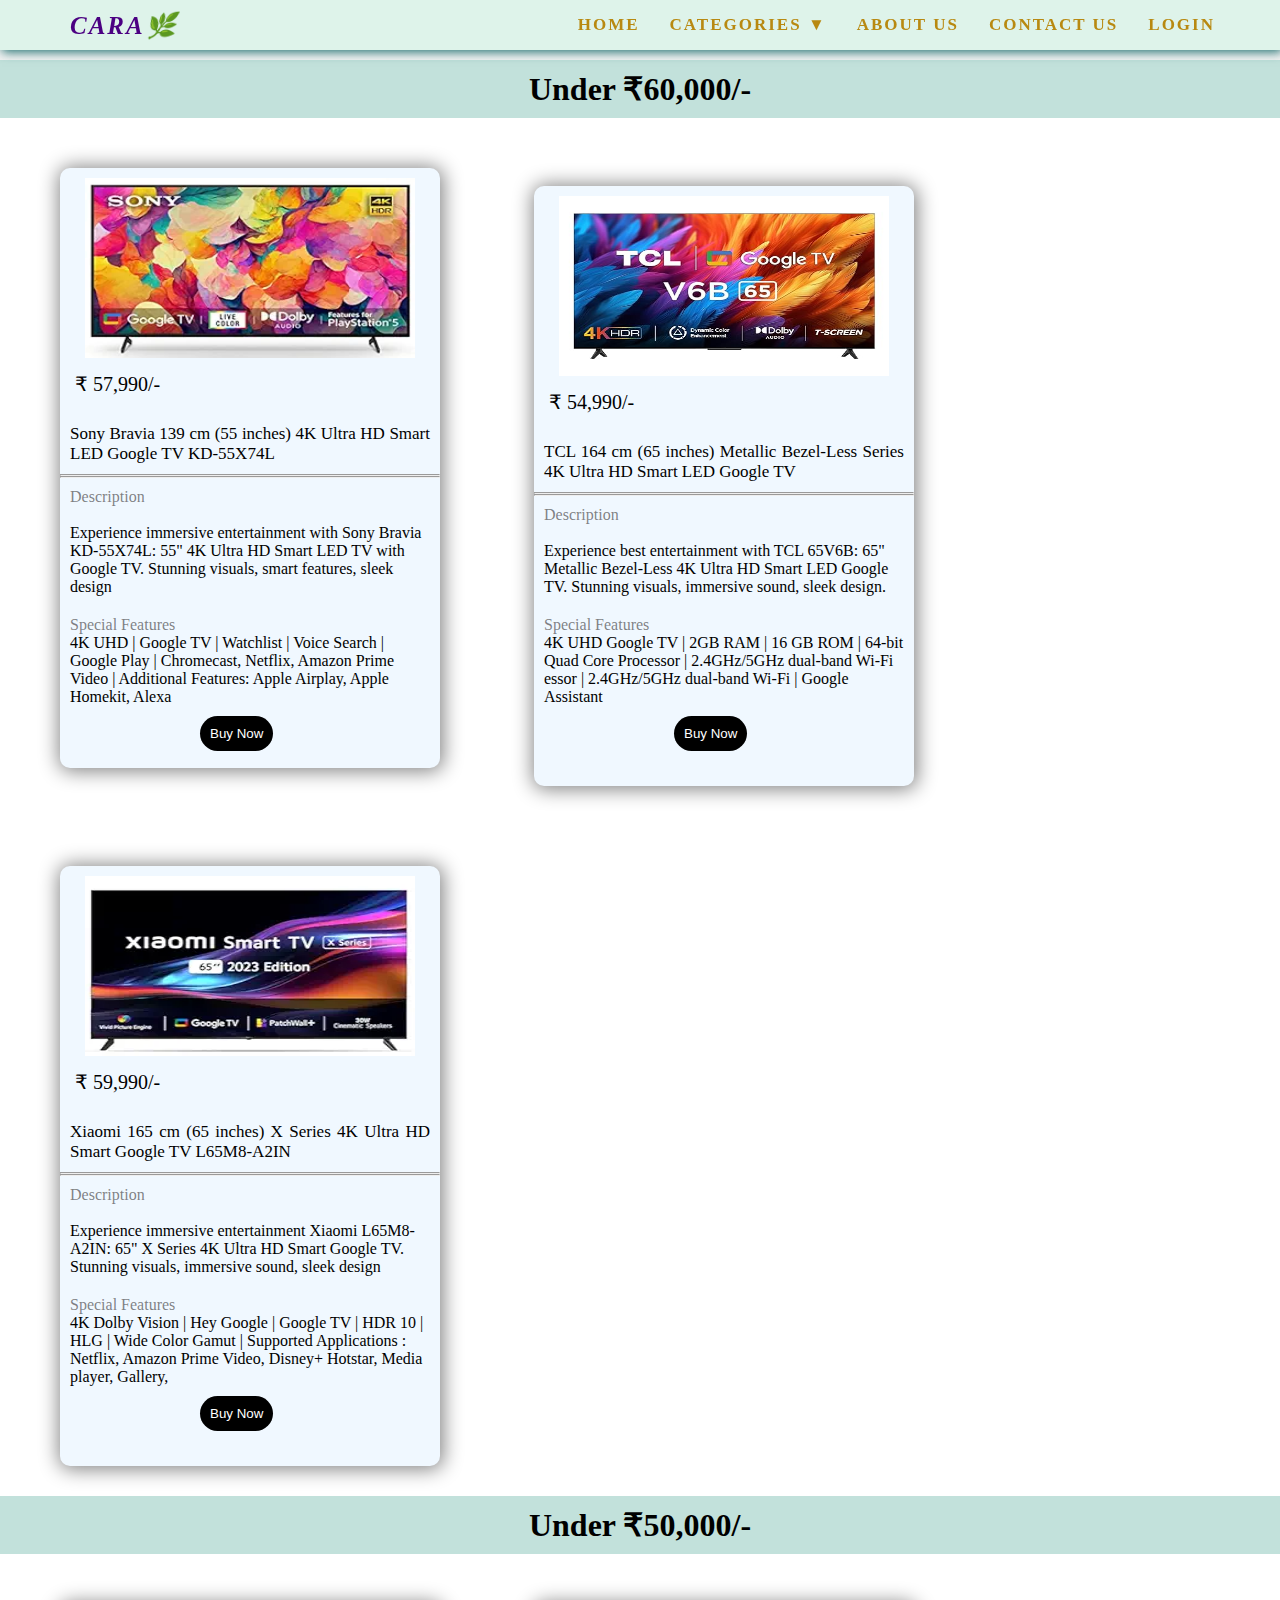
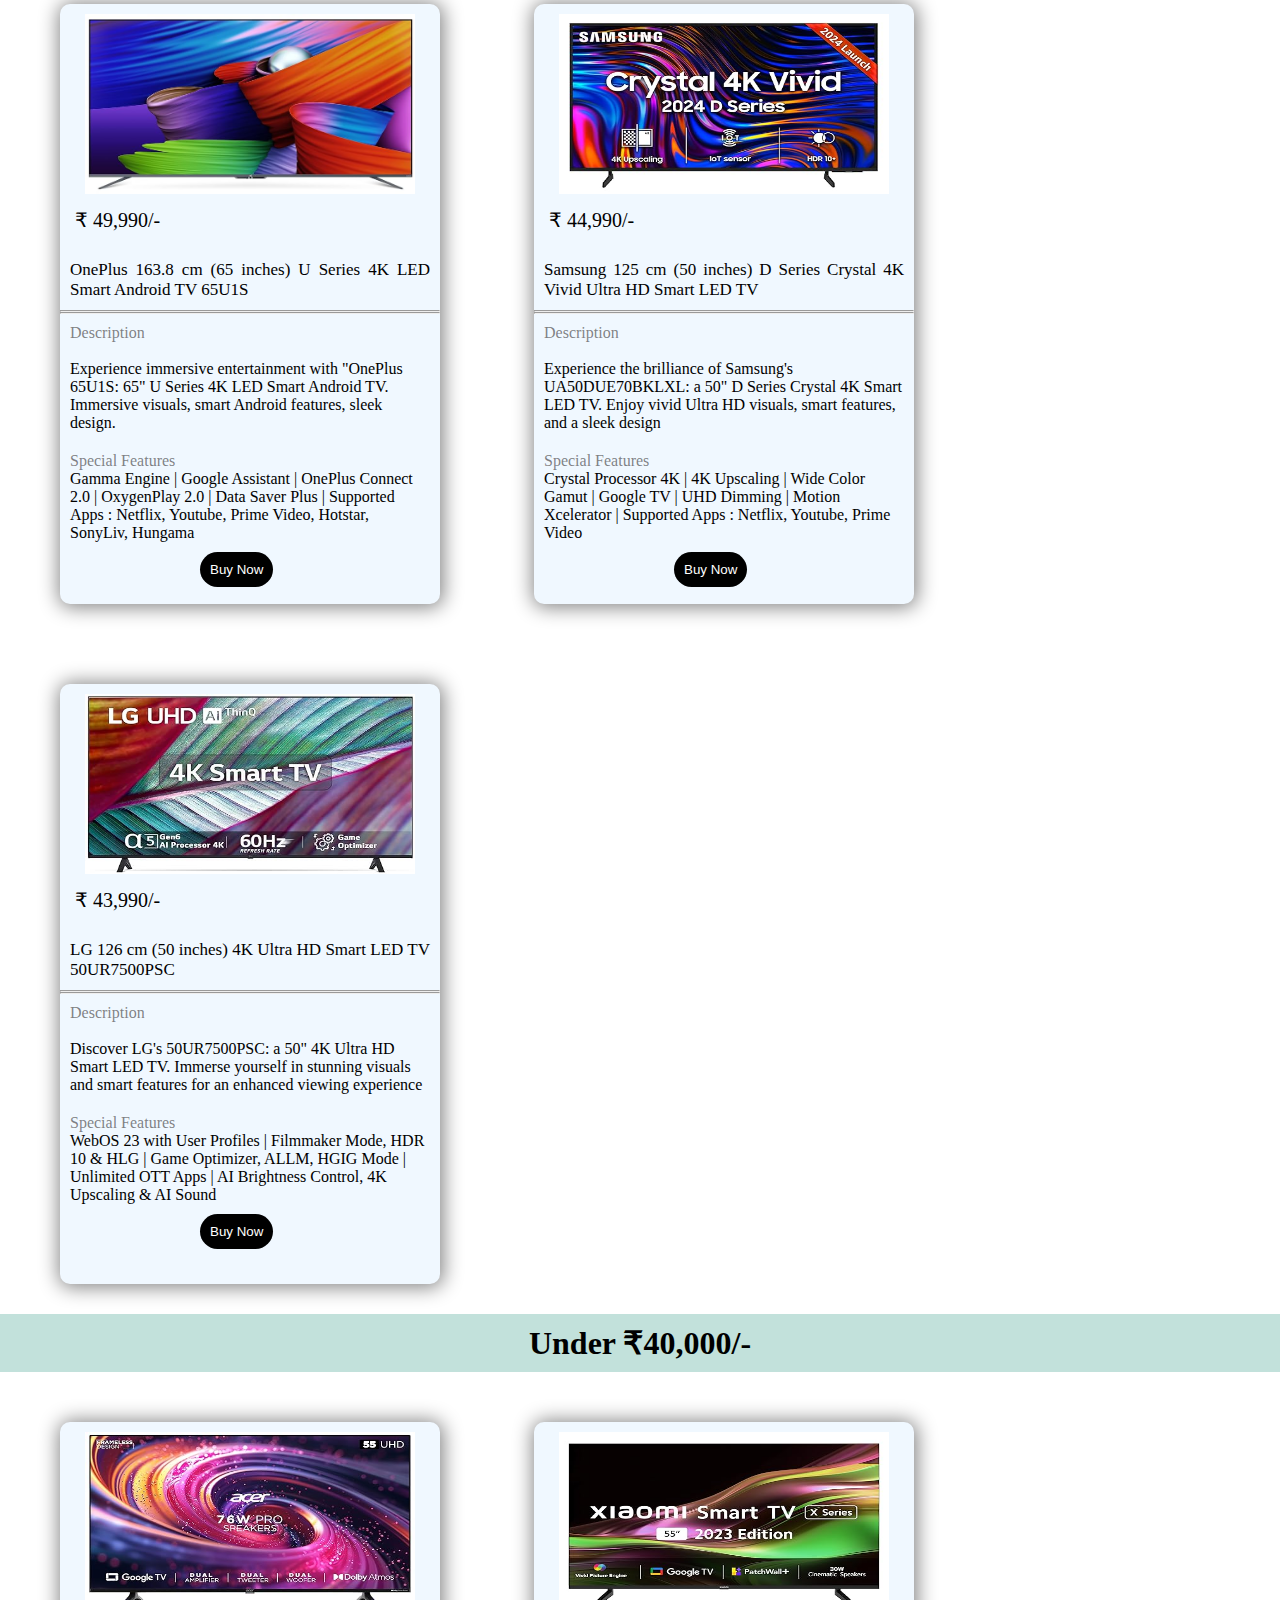
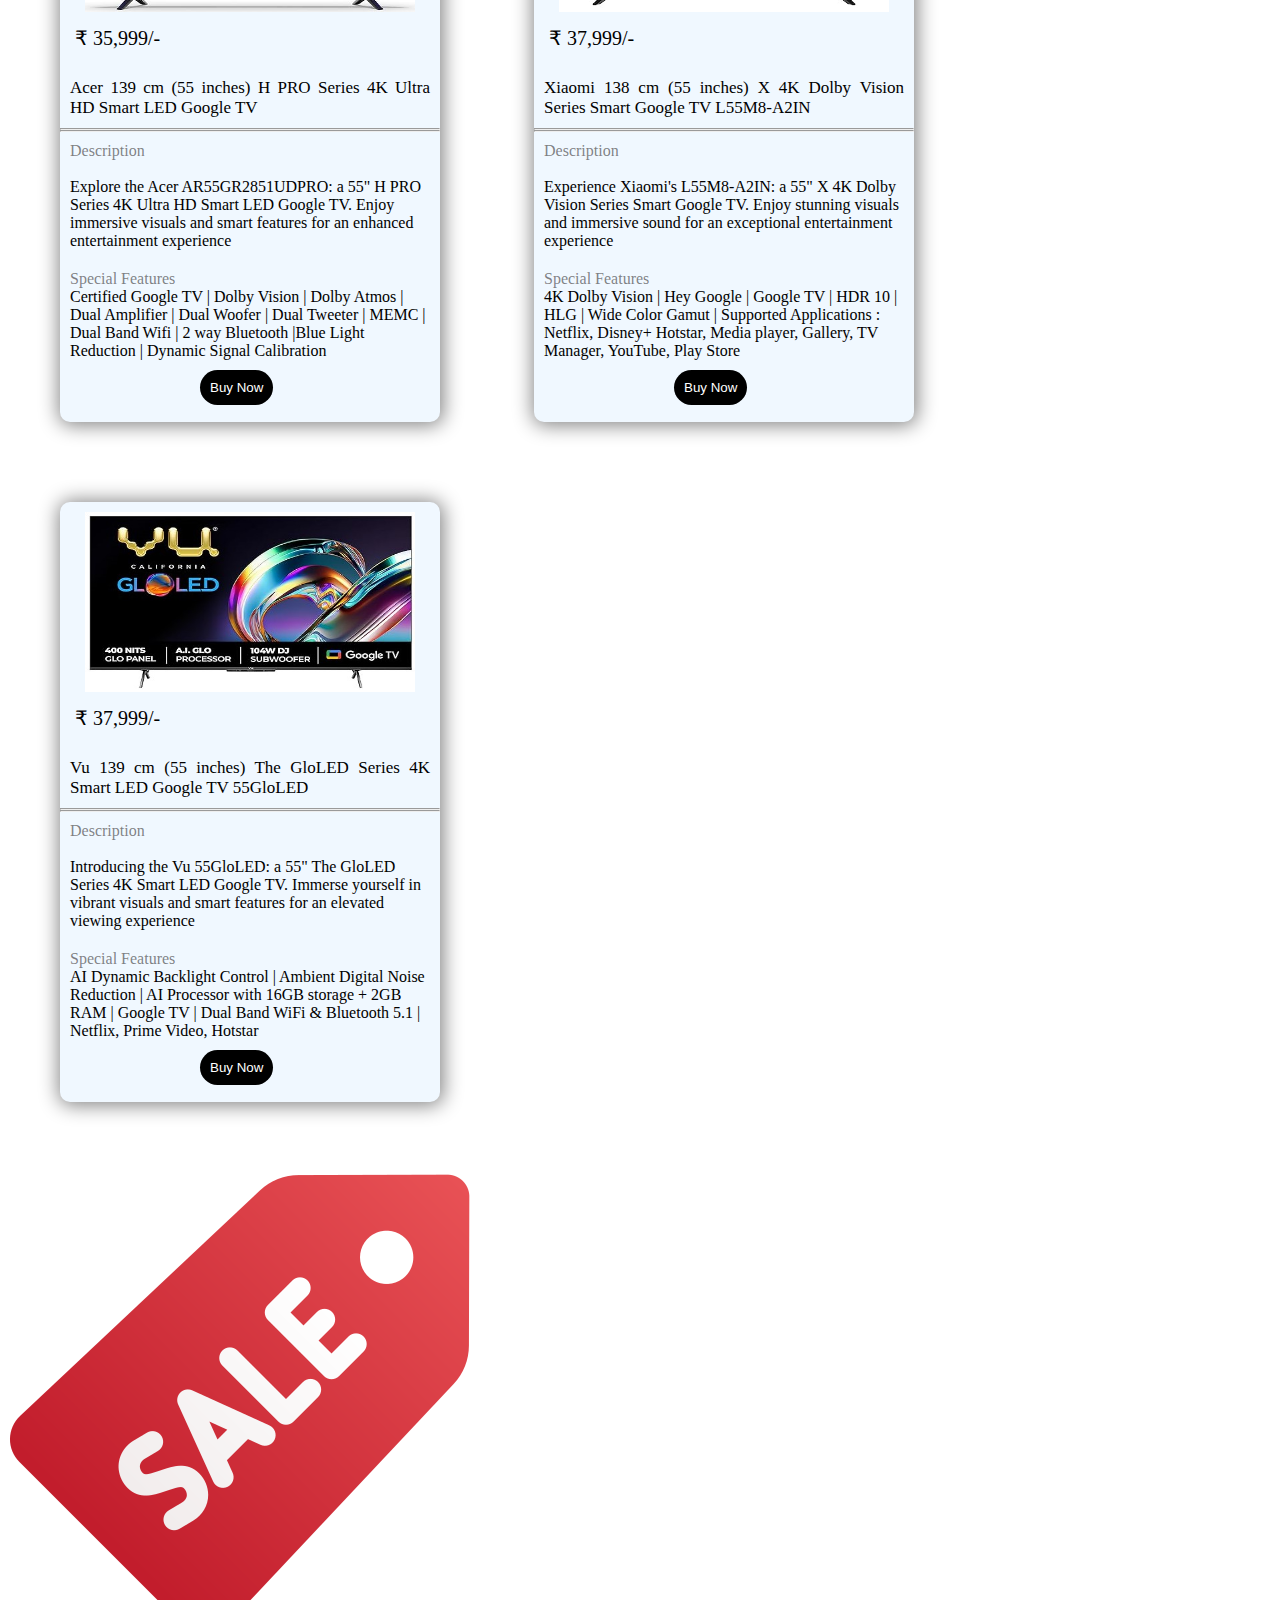
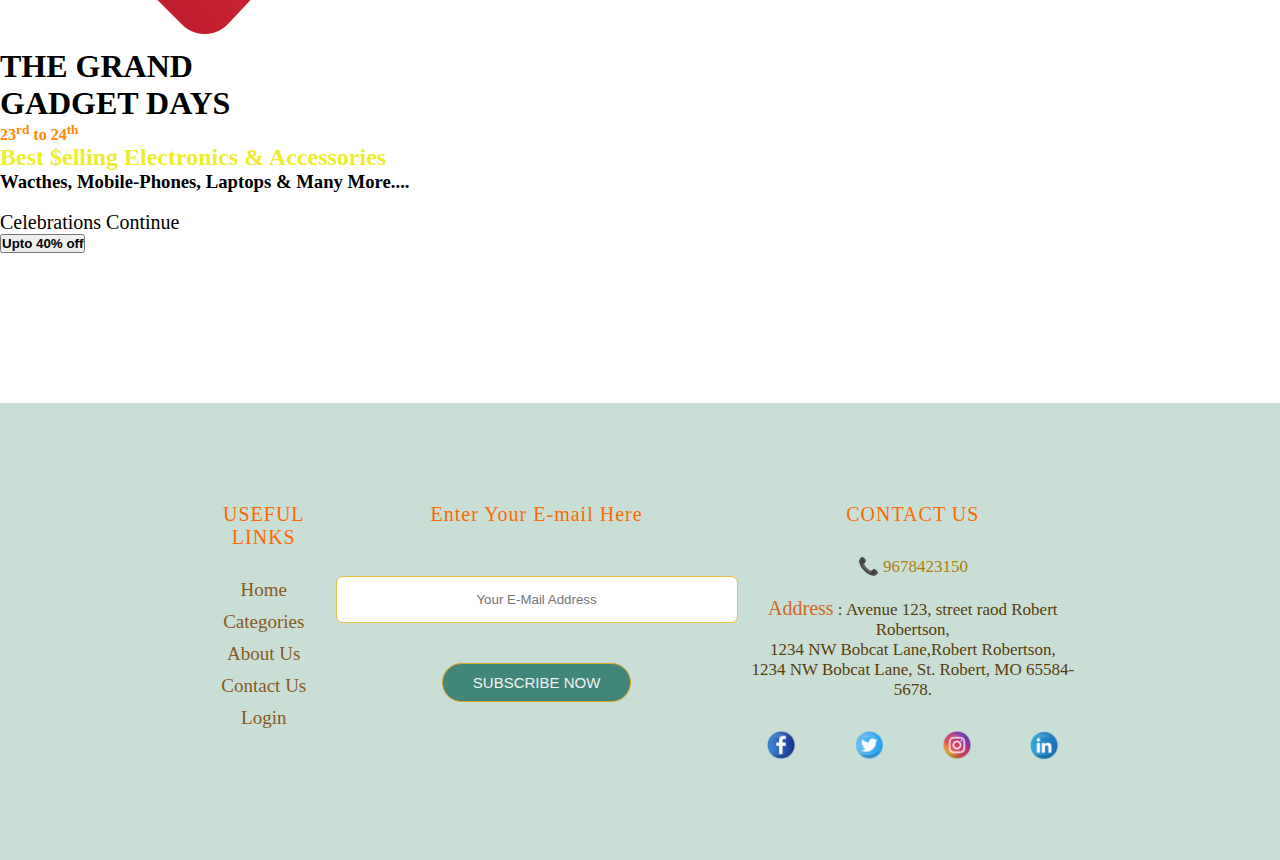
<file: Pages/television.html>
<!DOCTYPE html>
<html lang="en">
<head>
    <meta charset="UTF-8">
    <meta name="viewport" content="width=device-width, initial-scale=1.0">
    <title>Television</title>
    <link rel="stylesheet" href="../CSS/television.css">
</head>
<body>
    <section class="main">
        <nav>
           <a href="/index.html" class="logo">CARA🌿</a>
           <ul class="menu">
            <li><a href="/index.html" class="active">HOME</a></li>
            <div class="dropdown">
                <input type="checkbox" id="dropdown-toggle" class="dropdown-checkbox">
                <label for="dropdown-toggle" class="dropbtn">
                    Categories <span class="arrow">&#9660;</span>
                </label>
                <div class="dropdown-content">
                    <a href="#">Laptop</a>
                    <a href="../Pages/mobile.html">Mobile Phones</a>
                    <a href="../Pages/camera.html">Camera</a>
                    <a href="../Pages/earphone.html">EarPhone</a>
                    <a href="../Pages/television.html">Television</a>
                    <a href="#">Speaker</a>
                </div>
            </div>
            <li><a href="about.html">About Us</a></li>
            <li><a href="#contact">Contact Us</a></li>
            <li><a href="#login">Login </a></li>
           </ul>
        </nav>
    </section>
    <div class="category">
        <h1 class="category-heading">Under ₹60,000/- </h1>
    <div class="card">       
        <img src="../Images/tv1.webp" class="tv-img" />
       <p class="tv-price">₹ 57,990/-</p><br />
       <p class="tv-name">
            Sony Bravia 139 cm (55 inches) 4K Ultra HD Smart LED Google TV KD-55X74L
       </p>
            <hr> <hr>
            <div class="desc">
                <p class="d-head">Description</p><br />
                <span class="description">
                    Experience immersive entertainment with Sony Bravia KD-55X74L: 55" 4K Ultra HD Smart LED TV with Google TV. Stunning visuals, smart features, sleek design           
                </span>
            </div>
            <div class="highlight">
                <p class="d-head">Special Features</p>
               <span class="special-feature"> 
                4K UHD | Google TV | Watchlist | Voice Search | Google Play | Chromecast, Netflix, Amazon Prime Video | Additional Features: Apple Airplay, Apple Homekit, Alexa
            </span>
           </div>   
                <button class="btn">Buy Now</button>
        </div>
        <div class="card">       
            <img src="../Images/tv2.jpg" class="tv-img" />
           <p class="tv-price">₹ 54,990/-</p><br />
           <p class="tv-name">
            TCL 164 cm (65 inches) Metallic Bezel-Less Series 4K Ultra HD Smart LED Google TV
           </p>
                <hr> <hr>
                <div class="desc">
                    <p class="d-head">Description</p><br />
                    <span class="description">
                        Experience best entertainment with TCL 65V6B: 65" Metallic Bezel-Less 4K Ultra HD Smart LED Google TV. Stunning visuals, immersive sound, sleek design.    
                    </span>
                </div>
                <div class="highlight">
                    <p class="d-head">Special Features</p>
                   <span class="special-feature"> 
                    4K UHD Google TV | 2GB RAM | 16 GB ROM | 64-bit Quad Core Processor | 2.4GHz/5GHz dual-band Wi-Fi essor | 2.4GHz/5GHz dual-band Wi-Fi | Google Assistant
                </span>
               </div>   
                    <button class="btn">Buy Now</button>
            </div>
            <div class="card">       
                <img src="../Images/tv3.png" class="tv-img" />
               <p class="tv-price">₹ 59,990/-</p><br />
               <p class="tv-name">
                Xiaomi 165 cm (65 inches) X Series 4K Ultra HD Smart Google TV L65M8-A2IN
               </p>
                    <hr> <hr>
                    <div class="desc">
                        <p class="d-head">Description</p><br />
                        <span class="description">
                            Experience immersive entertainment Xiaomi L65M8-A2IN: 65" X Series 4K Ultra HD Smart Google TV. Stunning visuals, immersive sound, sleek design      
                        </span>
                    </div>
                    <div class="highlight">
                        <p class="d-head">Special Features</p>
                       <span class="special-feature"> 
                        4K Dolby Vision | Hey Google | Google TV | HDR 10 | HLG | Wide Color Gamut | Supported Applications : Netflix, Amazon Prime Video, Disney+ Hotstar, Media player, Gallery, 
                        </span>
                   </div>   
                        <button class="btn">Buy Now</button>
                </div>
    </div>
    <h1 class="category-heading">Under ₹50,000/- </h1>
    <div class="card">       
        <img src="../Images/tv4.jpg" class="tv-img" />
       <p class="tv-price">₹ 49,990/-</p><br />
       <p class="tv-name">
        OnePlus 163.8 cm (65 inches) U Series 4K LED Smart Android TV 65U1S
       </p>
            <hr> <hr>
            <div class="desc">
                <p class="d-head">Description</p><br />
                <span class="description">
                    Experience immersive entertainment with "OnePlus 65U1S: 65" U Series 4K LED Smart Android TV. Immersive visuals, smart Android features, sleek design.         
                </span>
            </div>
            <div class="highlight">
                <p class="d-head">Special Features</p>
               <span class="special-feature"> 
                Gamma Engine | Google Assistant | OnePlus Connect 2.0 | OxygenPlay 2.0 | Data Saver Plus | Supported Apps : Netflix, Youtube, Prime Video, Hotstar, SonyLiv, Hungama
            </span>
           </div>   
                <button class="btn">Buy Now</button>
        </div>
        <div class="card">       
            <img src="../Images/tv5.jpg" class="tv-img" />
           <p class="tv-price">₹ 44,990/-</p><br />
           <p class="tv-name">
            Samsung 125 cm (50 inches) D Series Crystal 4K Vivid Ultra HD Smart LED TV        
        </p>
                <hr> <hr>
                <div class="desc">
                    <p class="d-head">Description</p><br />
                    <span class="description">
                        Experience the brilliance of Samsung's UA50DUE70BKLXL: a 50" D Series Crystal 4K Smart LED TV. Enjoy vivid Ultra HD visuals, smart features, and a sleek design
                    </span>
                </div>
                <div class="highlight">
                    <p class="d-head">Special Features</p>
                   <span class="special-feature"> 
                    Crystal Processor 4K | 4K Upscaling | Wide Color Gamut | Google TV | UHD Dimming | Motion Xcelerator | Supported Apps : Netflix, Youtube, Prime Video
                </span>
               </div>   
                    <button class="btn">Buy Now</button>
            </div>
            <div class="card">       
                <img src="../Images/tv6.jpg" class="tv-img" />
               <p class="tv-price">₹ 43,990/-</p><br />
               <p class="tv-name">
                LG 126 cm (50 inches) 4K Ultra HD Smart LED TV 50UR7500PSC
               </p>
                    <hr> <hr>
                    <div class="desc">
                        <p class="d-head">Description</p><br />
                        <span class="description">
                            Discover LG's 50UR7500PSC: a 50" 4K Ultra HD Smart LED TV. Immerse yourself in stunning visuals and smart features for an enhanced viewing experience
                        </span>
                    </div>
                    <div class="highlight">
                        <p class="d-head">Special Features</p>
                       <span class="special-feature"> 
                        WebOS 23 with User Profiles | Filmmaker Mode, HDR 10 & HLG | Game Optimizer, ALLM, HGIG Mode | Unlimited OTT Apps | AI Brightness Control, 4K Upscaling & AI Sound
                    </span>
                   </div>   
                        <button class="btn">Buy Now</button>
                </div>
    </div>
    <h1 class="category-heading">Under ₹40,000/- </h1>
    <div class="card">       
        <img src="../Images/tv7.jpg" class="tv-img" />
       <p class="tv-price">₹ 35,999/-</p><br />
       <p class="tv-name">
        Acer 139 cm (55 inches) H PRO Series 4K Ultra HD Smart LED Google TV
       </p>
            <hr> <hr>
            <div class="desc">
                <p class="d-head">Description</p><br />
                <span class="description">
                    Explore the Acer AR55GR2851UDPRO: a 55" H PRO Series 4K Ultra HD Smart LED Google TV. Enjoy immersive visuals and smart features for an enhanced entertainment experience
                </span>
            </div>
            <div class="highlight">
                <p class="d-head">Special Features</p>
               <span class="special-feature"> 
                Certified Google TV | Dolby Vision | Dolby Atmos | Dual Amplifier | Dual Woofer | Dual Tweeter | MEMC | Dual Band Wifi | 2 way Bluetooth |Blue Light Reduction | Dynamic Signal Calibration
            </span>
           </div>   
                <button class="btn">Buy Now</button>
        </div>
        <div class="card">       
            <img src="../Images/tv8.jpg" class="tv-img" />
           <p class="tv-price">₹ 37,999/-</p><br />
           <p class="tv-name">
            Xiaomi 138 cm (55 inches) X 4K Dolby Vision Series Smart Google TV L55M8-A2IN
        </p>
                <hr> <hr>
                <div class="desc">
                    <p class="d-head">Description</p><br />
                    <span class="description">
                        Experience Xiaomi's L55M8-A2IN: a 55" X 4K Dolby Vision Series Smart Google TV. Enjoy stunning visuals and immersive sound for an exceptional entertainment experience
                    </span>
                </div>
                <div class="highlight">
                    <p class="d-head">Special Features</p>
                   <span class="special-feature"> 
                    4K Dolby Vision | Hey Google | Google TV | HDR 10 | HLG | Wide Color Gamut | Supported Applications : Netflix, Disney+ Hotstar, Media player, Gallery, TV Manager, YouTube, Play Store

                </span>
               </div>   
                    <button class="btn">Buy Now</button>
            </div>
            <div class="card">       
                <img src="../Images/tv9.jpg" class="tv-img" />
               <p class="tv-price">₹ 37,999/-</p><br />
               <p class="tv-name">
                Vu 139 cm (55 inches) The GloLED Series 4K Smart LED Google TV 55GloLED
               </p>
                    <hr> <hr>
                    <div class="desc">
                        <p class="d-head">Description</p><br />
                        <span class="description">
                            Introducing the Vu 55GloLED: a 55" The GloLED Series 4K Smart LED Google TV. Immerse yourself in vibrant visuals and smart features for an elevated viewing experience
                        </span>
                    </div>
                    <div class="highlight">
                        <p class="d-head">Special Features</p>
                       <span class="special-feature"> 
                        AI Dynamic Backlight Control | Ambient Digital Noise Reduction | AI Processor with 16GB storage + 2GB RAM | Google TV | Dual Band WiFi & Bluetooth 5.1 | Netflix, Prime Video, Hotstar

                    </span>
                   </div>   
                        <button class="btn">Buy Now</button>
                </div>
    </div>
    <section class="offer">
        <div class="sell">
        <img src="../Images/sale.png"><h1>THE GRAND</h1>
        <h1>GADGET DAYS</h1>
        <h4 style="color: rgb(255, 136, 0);">23<sup>rd</sup> to 24<sup>th</sup></h4>
        <h2 style="color: rgb(237, 237, 45);">Best $elling Electronics & Accessories</h2>
        <h3>Wacthes, Mobile-Phones, Laptops & Many More....</h3><br>
        <p style="font-size: 20px;">Celebrations Continue</p>
        <button><b>Upto 40% off</b></button> 
        </div>
    </section>
    <section class="foot">
        <div class="footer">
            <div class="first">
                <h3>USEFUL LINKS</h3>
                <a href="./index.html">Home</a>
                <a href="#">Categories</a>
                <a href="#">About Us</a>
                <a href="#">Contact Us</a>
                <a href="#">Login</a>
            </div>
            <div class="second">
                <h3>Enter Your E-mail Here</h3>
                <form>
                    <input type="email" placeholder="Your E-Mail Address" required><br>
                    <button type="submit">SUBSCRIBE NOW</button>
                </form>
            </div>
           <div class="third">
            <h3>CONTACT US</h3>
            <p style="color: rgb(174, 126, 6);">📞 9678423150</p><br>
            <p style="color:rgb(88, 60, 10) ;"><span style="font-size: 20px; color: chocolate;">Address</span> : Avenue 123, street raod Robert Robertson, 
                <br>1234 NW Bobcat Lane,Robert Robertson, <br>1234 NW Bobcat Lane, St. Robert, MO 65584-5678.</p>
            <div class="icon">
                <img src="../Images/facebook.png">
                <img src="../Images/twitter.png">
                <img src="../Images/instagram.png">
                <img src="../Images/linkedin.png">
            </div>
           </div>
        </div>
    </section>
</body>
</html>
</file>
<file: CSS/index.css>
body{
    width: auto;
    background-color:#e9f4f5;
    height: auto;
}
* {
    margin: 0;
    padding: 0;
    position: relative;
}
ul {
    list-style: none;}
a {
    text-decoration: none;}
.main {
    width:auto;
    height: 90vh;
    background-color: rgb(96, 195, 168);
    position: relative;
    background-image: url(../Images/online.png);
    background-repeat: no-repeat;
    background-size: 1100px;
    background-position: right bottom;
}
nav {
    display: flex;
    justify-content: space-between;
    align-items: center;
    text-transform: uppercase;
    font-weight: 600;
    letter-spacing: 2px;
    position: fixed;
    top: 0;
    background-color: rgb(222, 243, 234);
    left: 0;
    width: 100%;
    height: 50px;
    box-sizing: border-box;
    padding: 10px 50px;
    box-shadow: 2px 2px 10px rgba(4, 95, 95, 0.897);
    z-index: 1;}
.menu {
    display: flex;}
.menu li a {
    padding: 10px 15px;
    font-size: 17px;
    color: rgb(184, 137, 17);}
.logo {
    font-size: 25px;
    font-weight: bold;
    color: indigo;
    margin-left: 20px;
    font-style: italic;}
.menu li a:hover {
    background-color: #def0ed;
    font-weight: 700;
    border-radius: 10px;
    border: solid 1px rgb(211, 224, 65);
    transition: all ease 0.4s;
}
.ideal {
    width: 650px;
    position: absolute;
    padding-top:450px ; 
    padding-left: 220px;
    transform: translate(-10%, -33%);
    line-height: 60px;
    align-items: center;
}
.detail {
    line-height: 30px !important;
}
.ideal h1 {
    font-size: 40px;
    margin: 0;
    letter-spacing: 3px;
    color: rgb(68, 112, 114);
}
.ideal span {
    color: rgb(197, 139, 23);
}
.downlaod {
    width: 200px;
    height: 45px;
    display: flex;
    justify-content: center;
    align-items: center;
    background-color: rgb(216, 94, 94);
    color: beige;
    border-radius: 6px;
    font-size: 25px;
    border: none;
    border: solid 2px goldenrod;
}
.downlaod:hover {
    background-color: rgb(88, 104, 110);
    transition: all ease 0.4s;
}
.heading {
    text-align: center;
    padding-top: 30px;
    padding-bottom: 30px;
    font-size: 30px;
    font-style: oblique;
    color: rgb(156, 109, 190);
}
.heading:hover {
    color: palevioletred;
}
.heading span {
    background-color: rgb(250, 166, 56);
    color: rgb(255, 255, 255);
    display: inline-block;
    padding: 8px;
    border-radius: 4px;

}
.feature {
    display: flex;
    justify-content: space-evenly;
    flex-wrap: wrap;
    padding: 20px;
    width: auto;
    background-color: rgb(243, 243, 243);
    padding-bottom: 50px;
}
.container {
    height: 370px;
    width: 270px;
    background-color: #ecf3f2;
    border: 2px solid rgb(103, 172, 160);
    margin: 10px;
}
.container:hover {
    box-shadow: 0 0 7px 4px rgb(173, 193, 198);
}
.feature-img {
    height: 110px;
    width: 120px;
    padding-left: 70px;
    padding-top: 20px;
}
.container h1 {
    padding-top: 7px;
    color: rgb(156, 89, 203);
    text-align: center;
}
.container p {
    text-align: center;
    padding: 25px;
    font-size: 17px;
    color: rgb(132, 124, 12);
}
.dropdown-checkbox {
    display: none;
}
.dropbtn {
    padding: 10px 15px;
    color: rgb(184, 137, 17);
    font-size: 17px;
    cursor: pointer;
    border-radius: 8px;
}
.dropbtn:hover {
    background-color: #def0ed;
    font-weight: 700;
    border-radius: 10px;
    border: solid 1px rgb(191, 202, 76);
    transition: all ease 0.4s;
}
.dropdown-content {
    display: none;
    position: fixed;
    background-color: #cceae5;
    box-shadow: 0px 8px 16px 3px rgba(74, 79, 79, 0.916);
    z-index: 1;
    border-radius: 10px;
    width: 220px;
}
.dropdown-checkbox:checked + .dropbtn .arrow {
    transform: rotate(180deg);
}
.dropdown-content a {
    color: rgb(0, 0, 0);
    padding: 10px 15px;
    display: list-item;
    border-radius: 5px;
}
.dropdown-content a:hover {
    background-color: #a6e4d1;
    box-shadow: 0px 1px 10px 1px rgba(74, 79, 79, 0.916);
}
.dropdown-checkbox:checked ~ .dropdown-content {
    display: block;
}
.dropdown {
    position: relative;
    display: inline-block;
}
.arrow {
    margin-left: 2px;
    display: inline-block;
    transition: transform 0.3s;
}
.offer {
    background-color: #2a2145;
    height: 450px;
    width: 100%;
    background-image: url(./../Images/3D.avif);
    background-repeat: no-repeat;
    background-size: 650px;
    background-position: left center;
    position: relative;
    border: 2px dotted rgb(114, 137, 132);
    backface-visibility: hidden;
}
.sell img {
    height: 80px;
    width: 60px;
    padding-bottom: 20px;
}
.sell {
    text-align: right;
    color: rgb(238, 219, 219);
    padding-right: 200px;
    padding-top: 50px;
}
.sell button {
    background-color: rgb(252, 150, 18);
    width: 150px;
    height: 40px;
    border: 1px solid black;
    color: rgb(119, 50, 136);
    font-size: 18px;
    border-radius: 9px 0 9px 0;
    margin-top: 5px;
}
.sell button:hover {
    background-color: pink;
}
/*VEDIO SECTION*/
   .video{
    padding: 40px;
    padding-top: 70px;
    padding-bottom: 40px;
    margin-bottom:0;
    display:flex;
    flex-direction: row;
    background-color: #eff6f8;
    border-radius: 10px;
   }

 .footer{
    margin-top: 40px;
    width: auto;
    font-size: 17px;
    padding: 100px 10%;
    background-color: rgb(201, 223, 213);
    color: #30665b;
    display: flex;
 }
 .footer div{
    text-align: center;
    justify-content: space-around;
 }
 .first{
    padding-left: 40px;
 }
 .second{
   flex-grow:.9;
   padding-left: 70px;
 }
 .footer div h3{
    font-weight: 300;
    margin-bottom: 30px;
    font-size: 20px;
    letter-spacing: 1px;
 }
 .footer h3{
    color: rgb(252, 105, 0);
 }
 .footer h3:hover{
    border-bottom: .5px solid rgb(199, 11, 11);
 }
  .first a{
    display: block;
    text-decoration: none;
    color: rgb(135, 89, 29);
    margin-bottom: 10px;
    font-size: 19px;
 }
 form input{
    width: 400px;
    height: 45px;
    border-radius: 7px;
    text-align: center;
    margin-top: 20px;
    margin-bottom: 40px;
    outline: none;
    border: 1px solid rgb(236, 188, 67);
 }
 form button{
    background-color: #428579;
    border: 1px solid goldenrod;
    color:#264412;
    color: #ecf3f2;
    border-radius: 30px;
    padding: 10px 30px;
    font-size: 15px;
    cursor: pointer;
 }
 form button:hover{
    background-color:rgb(225, 149, 6) ;
 }
 .icon{
    display: flex;
    flex-direction: row;
    margin-top: 30px;
 }
 .icon img{
    height: 30px;
    width: 30px;
    cursor: pointer;
 }
 .icon img:hover:hover{
    box-shadow:0 0 7px 4px rgb(181, 131, 178);
 }
 /*cards*/
 .card-container{
    padding-top: 60px;
    padding-bottom: 60px;
    display: flex;
    justify-content: space-around;
    flex-wrap: wrap;
}
 .card{
    width: 220px;
    box-shadow:0 0 10px 2px rgb(126, 151, 148);
    height: 400px;
    border:1px solid rgb(85, 14, 183);
    background-color: rgb(255, 255, 255);
    border-radius: 15px;
    margin-top: 20px;
}
.card:hover{
    box-shadow:0 0 10px 2px rgb(45, 86, 82);
}
.image{
    border-radius:  13px 13px 0 0;
    height: 160px;
    width: 220px;
}
.price{
    font-family: 'Segoe UI', Tahoma, Geneva, Verdana, sans-serif;
    color: rgb(74, 93, 41);
    padding-left: 57px;
}
.card h4{
    padding-left: 70px;
    color: rgb(230, 169, 13);
    padding-top: 5px;
}
footer{
    background-color: #ffffff;
    text-align: center;
}
.card button{
    background-color: rgb(223, 212, 232);
    height: 40px;
    width: 130px;
    font-size: 16px;
    border-radius: 20px;
    border: 1px solid rgb(79, 37, 51);
}
.card-button a{
    text-decoration: none;
}
.card button:hover{
    background-color: #81d0b0;
}
    
.card p{
    text-align: center;
    padding-left: 20px;
    padding-top: 12px;
    padding-right: 20px;
    font-size: 15px;
    color: #264412;
}
.card h2{
    text-align: center;
    color: rgb(68, 52, 46);
    font-size: 20px;
    font-style:italic;
    padding-top: 3px;
}
.about{
    padding: 50px  ;
    background-image: url(./../Images/background.jpg);
    background-repeat: no-repeat;
    height: 230px;
    padding-top: 40px;
    margin-left: 50px;
    margin-right: 50px;
    background-size: cover;
    align-content: center;
    border-radius: 10px;
}
.about-container{
    color: #f2c8ff;
    display: flex;
    flex-direction: row;
    justify-content: space-evenly;
}
.about-container img{
    height: 70px ;
    width: 70px;
}
.about-container h2{
    color: gold;
}
.brand{
    padding: 20px;
    margin-left: 100px;
    margin-right: 100px;
}
.brand h2{
    color: #3a766b;
    font-family: "Handlee", cursive;
    font-weight: 400;
    font-style: normal;
}
.brand-container{
    display: flex;
    flex-direction: row;
    justify-content: space-around;
    padding: 10px
}
.brand-container img{
    height: 70px;
    width: 70px;
}
.brand-container button{
    height: 130px;

    width: 180px;
    border: 1px solid goldenrod;
    border-radius: 40px;
}
.brand-container button:hover {
    background-color: rgba(255, 255, 255, 0.551);
}

/* MEDIA */
/* normal DEVIDE*/

@media screen and (min-width: 480px) and (max-width: 599px) {
    
    nav {
        padding: 0px;
    }
    .logo{
        font-size: 9px;
        margin-left: 5px;
    }
    .menu li a {
        letter-spacing: 1px;
        font-size: 8px !important;
    }
    .menu li {
        margin: 0px 0;
    }
    .dropbtn{
        font-size: 8px;
    }
    .dropdown-content {
        font-size: 8px;
        box-shadow: none;
        border-radius: 1px solid gold;
        width: auto;
    }
    .arrow {
        float: none;
    }
    /* CONTENT */
    .main {
        background-image: none;
        height: 350px;
        text-align: center;
    }
    .ideal {
        text-align: start;
        line-height: 30px;
        padding-right:400px;
        padding-bottom: 380px;
    }
    .ideal h1 {
        font-size: 18px;
    }
    .ideal h3{
        font-size: 10px;
    }
    .ideal h2 {
        font-size: 15px;
    }
    .ideal b {
        font-size: 17px;
    }
    .ideal .download {
        font-size: 10px !important;
        width: 15px !important;
    }
    .feature {
        padding-bottom: 5px;
        font-size: 10px;
    }
    /* CONTAINER */
    .container p {
        font-size: 14px;
    }
    .container h1 {
        font-size: 20px;
        line-height: 10px;
    }
    .container {
        border-radius: 20px;
        width: 230px;
        height: 280px;
        padding-bottom: 20px;
    }
    .container img {
        height: 60px;
        padding-left: 80px;
        width: 60px;
    }
    /* VIDEO */
    .video video {
        height: 250px;
        margin-top: 40px;
    }
    .video h1 {
        display: none;
    }
    .card {
        display: flex;
        flex-direction: row;
        height: 360px;
    }
    .card img {
        border-radius: 14px 14px 0 0;
        height: 120px;
    }
    .card div {
        padding: 0;
    }
    .card h2 {
        font-size: 20px;
    }
    .card p {
        text-align: center;
        font-size: 14px;
    }
    .card h4 {
        font-size: 16px;
    }
    .card-footer button {
        font-size: 14px;
        width: 110px;
    }
    .offer {
        background-size: 330px;
        height: 270px;
        height: 190;
        background-size: 400px;
        background-color: rgb(20, 20, 20);
        background-image: url(./../Images/basket.jpg);
    }
    .sell img {
        height: 50px;
        padding-top: 10px;
    }
    .sell {
        font-size: 10px;
        padding-right: 30px;
        text-align: right;
        padding-top: 0;
    }
    .sell button {
        width: 90px;
        font-size: 13px;
    }
    /* BRAND */
    .brand {
        padding: 20px;
        margin-left: 10px;
        margin-right: 10px;
    }
    .brand h2 {
        font-size: 20px;
        text-align: left;
    }
    .brand-container {
        justify-content: space-between;
    }
    .brand-container img {
        height: 30px;
        width: 30px;
    }
    .brand-container button {
        height: 68px;
        width: 90px;
        cursor: pointer;
    }
    .brand-container button:hover {
        background-color: rgba(255, 255, 255, 0.551);
    }
    /* ABOUT */
    .about {
        height: 150px;
        width: 350px;
        padding-top: 8px;
        margin-left: 10px;
        margin-right: 5px;
    
    }
    .about-container {
        font-size: 8px;
        text-align: left;
    }
    .about-container img {
        height: 40px;
        width: 40px;
    }
    .about h2 {
        font-size: 12px;
    }
    /* FOOTER */
    .footer{
        margin-top: 40px;
        width: auto;
        font-size: 17px;
        padding: 100px 10%;
        background-color: rgb(201, 223, 213);
        color: #30665b;
        display: flex;
     }
     .footer div{
        text-align: center;
        justify-content: space-around;
     }
     .first{
        padding-left: 40px;
     }
     .second{
       flex-grow:.9;
       padding-left: 70px;
     }
     .footer div h3{
        font-weight: 300;
        margin-bottom: 30px;
        font-size: 20px;
        letter-spacing: 1px;
     }
     .footer h3{
        color: rgb(252, 105, 0);
     }
     .footer h3:hover{
        border-bottom: .5px solid rgb(199, 11, 11);
     }
      .first a{
        display: block;
        text-decoration: none;
        color: rgb(135, 89, 29);
        margin-bottom: 10px;
        font-size: 19px;
     }
     form input{
        width: 400px;
        height: 45px;
        border-radius: 7px;
        text-align: center;
        margin-top: 20px;
        margin-bottom: 40px;
        outline: none;
        border: 1px solid rgb(236, 188, 67);
     }
     form button{
        background-color: #428579;
        border: 1px solid goldenrod;
        color:#264412;
        color: #ecf3f2;
        border-radius: 30px;
        padding: 10px 30px;
        font-size: 15px;
        cursor: pointer;
     }
     form button:hover{
        background-color:rgb(225, 149, 6) ;
     }
     .icon{
        display: flex;
        flex-direction: row;
        margin-top: 30px;
     }
     .icon img{
        height: 30px;
        width: 30px;
        cursor: pointer;
     }
     .icon img:hover:hover{
        box-shadow:0 0 7px 4px rgb(181, 131, 178);
     }


/* Mobile Devices */
@media screen and (min-width: 600px) and (max-width: 768px) {
    
    
    nav {
        padding: 10px;
    }
    .logo{
        font-size: 12px;
    }
    .menu li a {
    font-size: 10px !important;
    }
    .menu li {
        margin: 0px 0;
    }
    .logo {
        margin-left: 10px;
    }
     .dropbtn{
        font-size: 10px;
     }
    .dropdown-content {
        font-size: 10px;
        box-shadow: none;
        border-radius: 1px solid gold;
        width: auto;
    }
    
    .arrow {
        float:none;
    }
    /*CONTENT*/
     .main{
        background-image: none;
        height: 500px;
        text-align: center;
     }
    .ideal {
        text-align: left;
        line-height: 44px;
        padding-right: 500px;
        padding-bottom: 170px;
    }
    .ideal h1 {
        font-size: 24px;
    }
    .ideal h2{
        font-size: 20px;
    }
    .ideal b {
        font-size: 27px;
    }
    .ideal .downlaod { 
        font-size: 14px;
        width: 100px;
    }
    .feature{
        padding-bottom: 5px;
    }
    /*CONTAINER*/
    
     .container p{
        font-size: 14px;
     }
     .container h1{
        font-size: 20px;
        line-height: 10px;
     }
     .container{
        border-radius: 20px;
        width:230px;
        height: 280px;
        padding-bottom: 20px;
     }
     .container img{
        height: 60px;
        padding-left: 80px;
        width: 60px;
     }
     /*VIDEO*/
       
     .video video {
        height: 250px;
        margin-top:40px;
     }
     .video h1{
        display: none;
     }
    .card {
        display: flex;
        flex-direction: row;
        height: 360px;
      }
    .card img {
        border-radius: 14px 14px 0 0;
        height: 120px;
      } 
      .card div {
      padding: 0;
      }
     .card h2 {
    font-size: 20px;
     }
    .card p {
       text-align: center;
       font-size: 14px;
    }
    .card h4 {
    font-size: 16px;
     }
   .card-footer button {
    font-size: 14px;
    width: 110px;
}
.offer{
   background-size: 330px;
   height: 300px;
   height: 180;
   background-color: rgb(20, 20, 20);
   background-image: url(./../Images/basket.jpg);
}
.sell img{
    height: 60px;
}
.sell{
    font-size: 11px;
    padding-right: 30px;
    text-align: right;
    padding-top: 0;
}
.sell button{
    width: 90px;
    font-size: 13px;
}
/*BRAND*/
.brand{
    padding: 20px;
    margin-left: 10px;
    margin-right: 10px;
}
 .brand h2{
    font-size: 20px;
    text-align: left;
 }
.brand-container{
    justify-content: space-between;
}
.brand-container img {
    height: 40px;
    width: 40px;
}
.brand-container button{
   height: 68px;
   width: 90px;
   cursor: pointer;
}
.brand-container button:hover{
background-color: rgba(255, 255, 255, 0.551);
}
/*ABOUT*/
.about{
    height: 150px;
    width: 460px;
    padding-top: 10px;
    margin-left: 10px;
    margin-right: 5px;
}
.about-container{
    font-size: 10px;
}
.about-container img{
    height: 40px;
    width: 40px;
}

.about h2{
    font-size: 14px;
}
/*FOOTER*/

.footer{
    background-color: #a6e4d1;
    height: 250px;
    width: 570px;
    padding: 0;
    padding-top: 20px;
}
.footer a{
    font-size: 15px;
    padding: 0;
}
.second{
    flex-grow: .5;
    padding-left: 30px;
}
.second input{
    width: 170px;
    height: 30px;
}
.second button{
    width: 140px;
    padding: 0;
    height: 40px;
    font-size: 12px;
}
.third{
    padding: 0;
    font-size: 10px;
}
.first{
    padding-left: 10px;
}
.footer h3 {
    font-size: 10px;
}
.footer .first h3, .footer .second h3, .footer .third h3 {
    font-size: 15px !important;
}
.footer .third p span {
    font-size: 13px !important;
}
.footer .third p {
    text-align: center;
    padding-left: 10px;
    padding-right: 10px;
}
}

/*TABLET DEVICE*/
@media screen and (min-width: 769px) and (max-width: 992px) {
    nav {
        padding: 10px;
    }
    .logo {
        font-size: 18px;
        margin-left: 10px;
    }
    .menu li a {
        font-size: 15px !important;
    }
    .menu li {
        margin: 0px 0;
    }
    .dropbtn {
        font-size: 15px;
    }
    .dropdown-content {
        font-size: 14px;
        box-shadow: none;
        border-radius: 1px solid gold;
        width: auto;
    }
    .arrow {
        float: none;
    }
    /* CONTENT */
    .main {
        background-size: 500px;
        height: 400px;
        background-position: right center;
        text-align: center;
    }
    .ideal {
        text-align: left;
        line-height: 35px;
        padding-right: 900px;
        padding-bottom: 340px;
    }
    .ideal h1 {
        font-size: 20px;
    }
    .ideal h2 {
        font-size: 15px;
    }
    .ideal h3{
        font-size:20px !important;
    }
    .ideal b {
        font-size: 20px;
    }
    .ideal .downlaod {
        font-size: 14px;
        height: 40px;
        width: 100px !important;
    }
    .feature {
        padding-bottom: 5px;
    }
    .heading{
        font-size: 25px;
    }
    /* CONTAINER */
    .container p {
        font-size: 14px;
    }
    .container h1 {
        font-size: 20px;
        line-height: 8px;
    }
    .container {
        border-radius: 20px;
        width: 230px;
        height: 280px;
        padding-bottom: 20px;
    }
    .container img {
        height: 50px;
        padding-left: 90px;
        width: 50px;
    }
    /* VIDEO */
    .video video {
        height: 250px;
        margin-top: 40px;
    }
    
    .video h1 {
        display: none;
    }
    .card {
        display: flex;
        flex-direction: row;
        height: 360px;
    }
    .card img {
        border-radius: 14px 14px 0 0;
        height: 120px;
    }
    .card div {
        padding: 0;
    }
    .card h2 {
        font-size: 20px;
    }
    .card p {
        text-align: center;
        font-size: 14px;
    }
    .card h4 {
        font-size: 16px;
    }
    .card-footer button {
        font-size: 14px;
        width: 110px;
    }
    .offer {
        background-size: 390px;
        height: 270px;
        background-color: rgb(14, 14, 14);
        background-image: url(./../Images/basket.jpg);
    }
    .sell img {
        height: 50px;
    }
    .sell {
        font-size: 11px;
        padding-right: 30px;
        text-align: right;
        padding-top: 0;
    }
    .sell button {
        width: 90px;
        font-size: 13px;
    }
    /* BRAND */
    .brand {
        padding: 20px;
        margin-left: 10px;
        margin-right: 10px;
    }
    .brand h2 {
        font-size: 20px;
        text-align: left;
    }
    .brand-container {
        justify-content: space-between;
    }
    .brand-container img {
        height: 40px;
        width: 40px;
    }
    .brand-container button {
        height: 72px;
        width: 100px;
        cursor: pointer;
    }
    .brand-container button:hover {
        background-color: rgba(255, 255, 255, 0.551);
    }
    /* ABOUT */
    .about {
        height: 150px;
        width: 600px;
        padding-top: 10px;
        margin-left: 10px;
        margin-right: 5px;
    }
    .about-container {
        font-size: 12px;
    }
    .about-container img {
        height: 40px;
        width: 40px;
    }
    .about h2 {
        font-size: 14px;
    }
    /* FOOTER */
    .footer {
        background-color: #a6e4d1;
        height: 250px;
        width: 730px;
        padding: 0;
        padding-top: 20px;
    }
    .footer a {
        font-size: 15px;
        padding: 0;
    }
    .second {
        flex-grow: 0.5;
        padding-left: 30px;
    }
    .second input {
        width: 170px;
        height: 30px;
    }
    .second button {
        width: 140px;
        padding: 0;
        height: 40px;
        font-size: 12px;
    }
    .third {
        padding: 0;
        font-size: 10px;
    }
    .first {
        padding-left: 40px;
    }
    .footer h3 {
        font-size: 10px;
    }
    .footer .first h3, .footer .second h3, .footer .third h3 {
        font-size: 15px !important;
    }
    .footer .third p span {
        font-size: 13px !important;
    }
    .footer .third p {
        text-align: center;
        padding-left: 10px;
        padding-right: 10px;
    }
}
/*LARGE DEVICE*/
    @media screen and (min-width: 993px) and (max-width: 1200px) {
        nav {
            padding: 10px;
        }
        .logo {
            font-size: 20px;
            margin-left: 10px;
        }
        .menu li a {
            font-size: 17px !important;
        }
        .menu li {
            margin: 0px 0;
        }
        .dropbtn {
            font-size: 17px;
        }
        .dropdown-content {
            font-size: 15px;
            box-shadow: none;
            border-radius: 1px solid gold;
            width: auto;
        }
        .arrow {
            float: none;
        }
        /* CONTENT */
        .main {
            background-position: right center;
            height: 500px;
            background-size: 800px;
            text-align: center;
        }
        .ideal {
            text-align: left;
            line-height: 44px;
            padding-right: 900px;
            padding-bottom: 170px;
        }
        .ideal h1 {
            font-size: 24px;
        }
        .ideal h2 {
            font-size: 20px;
        }
        .ideal b {
            font-size: 27px;
        }
        .ideal .download {
            font-size: 14px;
            width: 100px;
        }
        .feature {
            padding-bottom: 5px;
        }
        .heading{
            font-size: 26px;
        }
        /* CONTAINER */
        .container p {
            font-size: 13px;
        }
        .container h1 {
            font-size: 18px;
            line-height: 10px;
        }
        .container {
            border-radius: 20px;
            width: 190px;
            height: 280px;
            padding-bottom: 20px;
        }
        .container img {
            height:55px;
            padding-left: 70px;
            width: 55px;
        }
        /* VIDEO */
        .video{
            padding-left: 150px;
        }
        .video video {
            height: 300px;
            margin-top: 40px;
        
        }
        .video h1 {
            display: none;
        }
        .card {
            display: flex;
            flex-direction: row;
            height: 380px;
            width: 270px;
        }
        .card img {
            border-radius: 14px 14px 0 0;
            height: 150px;
            width: 270px;
        }
        .card div {
            padding: 0;
        }
        .card h2 {
            font-size: 23px;
        }
        .card p {
            text-align: center;
            font-size: 14px;
        }
        .card h4 {
            padding-left: 100px;
            font-size: 16px;
        }
        .card-footer button {
            font-size: 14px;
            width: 110px;
        }
        .offer {
            background-size: 450px;
            height: 320px;
            padding-left: 0px;
            background-color: rgb(20, 20, 20);
            background-image: url(./../Images/basket.jpg);
        }
        .sell img {
            height: 60px;
            padding-top: 20px;
        }
        .sell {
            font-size: 11px;
            padding-right: 30px;
            text-align: right;
            padding-top: 0;
        }
        .sell button {
            width: 90px;
            font-size: 13px;
        }
        /* BRAND */
        .brand {
            padding: 20px;
            margin-left: 10px;
            margin-right: 10px;
        }
        .brand h2 {
            font-size: 25px;
            text-align: left;
        }
        .brand-container {
            justify-content: space-around;
        }
        .brand-container img {
            height: 40px;
            width: 40px;
        }
        .brand-container button {
            height: 80px;
            width: 120px;
            cursor: pointer;
        }
        .brand-container button:hover {
            background-color: rgba(255, 255, 255, 0.551);
        }
        /* ABOUT */
        .about {
            height: 150px;
            width: 860px;
            padding-top: 10px;
            margin-left: 10px;
            margin-right: 5px;
        }
        .about-container {
            font-size: 10px;
        }
        .about-container img {
            height: 40px;
            width: 40px;
        }
        .about h2 {
            font-size: 14px;
        }
        /* FOOTER */
        .footer {
            background-color: #a6e4d1;
            height: 250px;
            width: 950px;
            padding: 0;
            padding-top: 60px;
        }
        .footer a {
            font-size: 15px;
            padding: 0;
        }
        .second {
            flex-grow: 0.5;
            padding-left: 50px;
        }
        .second input {
            width: 170px;
            height: 30px;
        }
        .second button {
            width: 140px;
            padding: 0;
            height: 40px;
            font-size: 12px;
        }
        .third {
            padding: 0;
            font-size: 10px;
        }
        .first {
            padding-left: 90px;
        }
        .footer h3 {
            font-size: 10px;
        }
        .footer .first h3, .footer .second h3, .footer .third h3 {
            font-size: 15px !important;
        }
        .footer .third p span {
            font-size: 13px !important;
        }
        .footer .third p {
            text-align: center;
            padding-left: 10px;
            padding-right: 10px;
        }
    
    }

    @media screen and (min-width: 1200px) and (max-width: 1280px) {
        nav {
            padding: 8px;
        }
        .logo {
            font-size: 18px;
            margin-left: 8px;
        }
        .menu li a {
            font-size: 16px !important;
        }
        .menu li {
            margin: 0;
        }
        .dropbtn {
            font-size: 16px;
        }
        .dropdown-content {
            font-size: 14px;
            box-shadow: none;
            border: 1px solid gold;
            width: auto;
        }
        .arrow {
            float: none;
        }
        .main {
            background-position: right center;
            height: 450px;
            background-size: 750px;
            text-align: center;
        }
        .ideal {
            text-align: left;
            line-height: 40px;
            padding-right: 850px;
            padding-bottom: 150px;
        }
        .ideal h1 {
            font-size: 22px;
        }
        .ideal h2 {
            font-size: 18px;
        }
        .ideal b {
            font-size: 25px;
        }
        .ideal .download {
            font-size: 13px;
            width: 95px;
        }
        .feature {
            padding-bottom: 5px;
        }
        .heading {
            font-size: 24px;
        }
        .container p {
            font-size: 12px;
        }
        .container h1 {
            font-size: 17px;
            line-height: 10px;
        }
        .container {
            border-radius: 20px;
            width: 180px;
            height: 260px;
            padding-bottom: 18px;
        }
        .container img {
            height: 50px;
            padding-left: 65px;
            width: 50px;
        }
        .video {
            padding-left: 140px;
        }
        .video video {
            height: 280px;
            margin-top: 35px;
        }
        .video h1 {
            display: none;
        }
        .card {
            height: 360px;
            width: 250px;
        }
        .card img {
            border-radius: 14px 14px 0 0;
            height: 140px;
            width: 250px;
        }
        .card div {
            padding: 0;
        }
        .card h2 {
            font-size: 22px;
        }
        .card p {
            text-align: center;
            font-size: 13px;
        }
        .card h4 {
            padding-left: 90px;
            font-size: 15px;
        }
        .card-footer button {
            font-size: 13px;
            width: 105px;
        }
        .offer {
            background-size: 400px;
            height: 300px;
            padding-left: 0;
            background-color: rgb(20, 20, 20);
            background-image: url(./../Images/basket.jpg);
        }
        .sell img {
            height: 55px;
            padding-top: 18px;
        }
        .sell {
            font-size: 11px;
            padding-right: 25px;
            text-align: right;
            padding-top: 0;
        }
        .sell button {
            width: 85px;
            font-size: 12px;
        }
        .brand {
            padding: 18px;
            margin-left: 8px;
            margin-right: 8px;
        }
        .brand h2 {
            font-size: 23px;
            text-align: left;
        }
        .brand-container {
            justify-content: space-around;
        }
        .brand-container img {
            height: 35px;
            width: 35px;
        }
        .brand-container button {
            height: 75px;
            width: 115px;
            cursor: pointer;
        }
        .brand-container button:hover {
            background-color: rgba(255, 255, 255, 0.551);
        }
        .about {
            height: 140px;
            width: 800px;
            padding-top: 8px;
            margin-left: 8px;
            margin-right: 5px;
        }
        .about-container {
            font-size: 9px;
        }
        .about-container img {
            height: 35px;
            width: 35px;
        }
        .about h2 {
            font-size: 13px;
        }
        .footer {
            background-color: #a6e4d1;
            height: 230px;
            width: 900px;
            padding: 0;
            padding-top: 55px;
        }
        .footer a {
            font-size: 14px;
            padding: 0;
        }
        .second {
            flex-grow: 0.5;
            padding-left: 45px;
        }
        .second input {
            width: 160px;
            height: 28px;
        }
        .second button {
            width: 130px;
            padding: 0;
            height: 38px;
            font-size: 11px;
        }
        .third {
            padding: 0;
            font-size: 9px;
        }
        .first {
            padding-left: 85px;
        }
        .footer h3 {
            font-size: 9px;
        }
        .footer .first h3, .footer .second h3, .footer .third h3 {
            font-size: 14px !important;
        }
        .footer .third p span {
            font-size: 12px !important;
        }
        .footer .third p {
            text-align: center;
            padding-left: 8px;
            padding-right: 8px;
        }
    }
</file>
<file: CSS/about.css>
* {
    margin: 0;
    padding: 0;
    box-sizing: border-box;
}
nav {
    display: flex;
    justify-content: space-between;
    align-items: center;
    text-transform: uppercase;
    font-weight: 600;
    letter-spacing: 2px;
    position: fixed;
    top: 0;
    background-color: rgb(222, 243, 234);
    left: 0;
    width: 100%;
    height: 50px;
    box-sizing: border-box;
    padding: 10px 50px;
    box-shadow: 2px 2px 10px rgba(4, 95, 95, 0.897);
    z-index: 1;}
.menu {
    display: flex;}
.menu li a {
    padding: 10px 15px;
    font-size: 17px;
    color: rgb(184, 137, 17);}
.logo {
    font-size: 25px;
    font-weight: bold;
    color: indigo;
    margin-left: 20px;
    font-style: italic;}
.menu li a:hover {
    background-color: #def0ed;
    font-weight: 700;
    border-radius: 10px;
    border: solid 1px rgb(211, 224, 65);
    transition: all ease 0.4s;
}
.dropdown-checkbox {
    display: none;
}
.dropbtn {
    padding: 10px 15px;
    color: rgb(184, 137, 17);
    font-size: 17px;
    cursor: pointer;
    border-radius: 8px;
}
.dropbtn:hover {
    background-color: #def0ed;
    font-weight: 700;
    border-radius: 10px;
    border: solid 1px rgb(191, 202, 76);
    transition: all ease 0.4s;
}
.dropdown-content {
    display: none;
    position: fixed;
    background-color: #cceae5;
    box-shadow: 0px 8px 16px 3px rgba(74, 79, 79, 0.916);
    z-index: 1;
    border-radius: 10px;
    width: 220px;
}
.dropdown-checkbox:checked + .dropbtn .arrow {
    transform: rotate(180deg);
}
.dropdown-content a {
    color: rgb(0, 0, 0);
    padding: 10px 15px;
    display: list-item;
    border-radius: 5px;
}
.dropdown-content a:hover {
    background-color: #a6e4d1;
    box-shadow: 0px 1px 10px 1px rgba(74, 79, 79, 0.916);
}
.dropdown-checkbox:checked ~ .dropdown-content {
    display: block;
}
.dropdown {
    position: relative;
    display: inline-block;
}
.arrow {
    margin-left: 2px;
    display: inline-block;
    transition: transform 0.3s;
}
ul {
    list-style: none;}
a {
    text-decoration: none;}
/*about*/
body {
    line-height: 1.6;
    background-color: #ffffff;
    color: #333;
}
.about{
    background-color: rgb(213, 247, 247);
    font-size: 17px;
}
.container img{
    height: 300px;
    width: 420px;
}

section.about {
    background: #fff;
    padding: 2em 0;
    margin: 2em 0;
}


section.about .container {
    max-width: 800px;
    margin: 0 auto;
    padding: 0 20px;
    text-align: center;
}

section.about h1 {
    margin-bottom: 1em;
    color: #333;
}

section.about p {
    margin-bottom: 1em;
    line-height: 1.8;
    color: #555;
}

 .last{
    background: #e4f4f2;
    color: #322d2d;
    text-align: center;
    padding: 1em 0;
    margin-top: 2em;
}

.last .container {
    max-width: 800px;
    margin: 0 auto;
    padding: 0 px;
}
/*Finish*/


.footer{
    margin-top: 40px;
    width: auto;
    font-size: 17px;
    padding: 100px 10%;
    background-color: rgb(201, 223, 213);
    color: #30665b;
    display: flex;
 }
 .footer div{
    text-align: center;
    justify-content: space-around;
 }
 .first{
    padding-left: 40px;
 }
 .second{
   flex-grow:.9;
   padding-left: 70px;
 }
 .footer div h3{
    font-weight: 300;
    margin-bottom: 30px;
    font-size: 20px;
    letter-spacing: 1px;
 }
 .footer h3{
    color: rgb(252, 105, 0);
 }
 .footer h3:hover{
    border-bottom: .5px solid rgb(199, 11, 11);
 }
  .first a{
    display: block;
    text-decoration: none;
    color: rgb(135, 89, 29);
    margin-bottom: 10px;
    font-size: 19px;
 }
 form input{
    width: 400px;
    height: 45px;
    border-radius: 7px;
    text-align: center;
    margin-top: 20px;
    margin-bottom: 40px;
    outline: none;
    border: 1px solid rgb(236, 188, 67);
 }
 form button{
    background-color: #428579;
    border: 1px solid goldenrod;
    color:#264412;
    color: #ecf3f2;
    border-radius: 30px;
    padding: 10px 30px;
    font-size: 15px;
    cursor: pointer;
 }
 form button:hover{
    background-color:rgb(225, 149, 6) ;
 }
 .icon{
    display: flex;
    flex-direction: row;
    margin-top: 30px;
 }
 .icon img{
    height: 30px;
    width: 30px;
    cursor: pointer;
 }
 .icon img:hover:hover{
    box-shadow:0 0 7px 4px rgb(181, 131, 178);
 }
</file>
<file: CSS/camera.css>
* {
    margin: 0;
    padding: 0;
    position: relative;
}

ul {
    list-style: none;
}

a {
    text-decoration: none;
}

.main {
    height: 60px;
    background-color: rgb(243, 243, 243);
}

nav {
    display: flex;
    justify-content: space-between;
    align-items: center;
    text-transform: uppercase;
    font-weight: 600;
    letter-spacing: 2px;
    position: fixed;
    top: 0;
    background-color: rgb(222, 243, 234);
    left: 0;
    width: 100%;
    height: 50px;
    box-sizing: border-box;
    padding: 10px 50px;
    box-shadow: 2px 2px 10px rgba(4, 95, 95, 0.897);
    z-index: 1;
}

.menu {
    display: flex;
}

.menu li a {
    padding: 10px 15px;
    font-size: 17px;
    color: rgb(184, 137, 17);
}

.logo {
    font-size: 25px;
    font-weight: bold;
    color: indigo;
    margin-left: 20px;
    font-style: italic;
}

.menu li a:hover {
    background-color: #def0ed;
    font-weight: 700;
    border-radius: 10px;
    border: solid 1px rgb(211, 224, 65);
    transition: all ease 0.4s;
}

.dropdown-checkbox {
    display: none;
}

.dropbtn {
    padding: 10px 15px;
    color: rgb(184, 137, 17);
    font-size: 17px;
    cursor: pointer;
    border-radius: 8px;
}

.dropbtn:hover {
    background-color: #def0ed;
    font-weight: 700;
    border-radius: 10px;
    border: solid 1px rgb(191, 202, 76);
    transition: all ease 0.4s;
}

.dropdown-content {
    display: none;
    position: fixed;
    background-color: #cceae5;
    box-shadow: 0px 8px 16px 3px rgba(74, 79, 79, 0.916);
    z-index: 1;
    border-radius: 10px;
    width: 220px;
}

.dropdown-checkbox:checked+.dropbtn .arrow {
    transform: rotate(180deg);
}

.dropdown-content a {
    color: rgb(0, 0, 0);
    padding: 10px 15px;
    display: list-item;
    border-radius: 5px;
}

.dropdown-content a:hover {
    background-color: #a6e4d1;
    box-shadow: 0px 1px 10px 1px rgba(74, 79, 79, 0.916);
}

.dropdown-checkbox:checked~.dropdown-content {
    display: block;
}

.dropdown {
    position: relative;
    display: inline-block;
}

header {
    background-color: #c2e1db;
    padding: 20px;
    text-align: center;
    box-shadow: 0 4px 8px rgba(0, 0, 0, 0.1);
    width: 100%;
}

.Top-Recommended {
    margin-top: 110px;
}

.card {
    margin: 50px 30px 30px 60px;
    height: 600px;
    width: 350px;
    background-color: aliceblue;
    border-radius: 10px;
    box-shadow: 1px 1px 20px 2px grey;
    display: inline-block;
}

.c-price {
    margin-left: 15px;
    font-size: 20px;
}

.c-img {
    padding: 10px;
    height: 190px;
    width: 320px;
    border-radius: 10px 10px 0 0;
    margin-right: 0;


}

.c-name {
    padding: 10px;
    text-align: justify;
    font-size: 17px;
}

.desc {
    padding: 10px;
}

.d-head {
    color: rgba(57, 55, 55, 0.63);
}

.highlight {
    padding: 10px;
}

.btn {
    background-color: black;
    color: white;
    border-radius: 20px;
    border: none;
    padding: 10px;
    margin-left: 140px;
}

.category-heading {
    padding: 10px;
    background-color: #c2e1db;
    text-align: center;
}

.footer {
    margin-top: 150px;
    width: auto;
    font-size: 17px;
    padding: 100px 15%;
    background-color: rgb(201, 223, 213);
    color: #30665b;
    display: flex;
}

.footer div {
    text-align: center;
    justify-content: space-around;
}

.second {
    flex-grow: .7;
}

.footer div h3 {
    font-weight: 300;
    margin-bottom: 30px;
    font-size: 20px;
    letter-spacing: 1px;
}

.footer h3 {
    color: rgb(252, 105, 0);
}

.footer h3:hover {
    border-bottom: .5px solid rgb(199, 11, 11);
}

.first a {
    display: block;
    text-decoration: none;
    color: rgb(135, 89, 29);
    margin-bottom: 10px;
    font-size: 19px;
}

form input {
    width: 400px;
    height: 45px;
    border-radius: 7px;
    text-align: center;
    margin-top: 20px;
    margin-bottom: 40px;
    outline: none;
    border: 1px solid rgb(236, 188, 67);
}

form button {
    background-color: #428579;
    border: 1px solid goldenrod;
    color: #264412;
    color: #ecf3f2;
    border-radius: 30px;
    padding: 10px 30px;
    font-size: 15px;
    cursor: pointer;
}

form button:hover {
    background-color: rgb(225, 149, 6);
}

.icon {
    display: flex;
    flex-direction: row;
    margin-top: 30px;
}

.icon img {
    height: 30px;
    width: 30px;
    cursor: pointer;
}

.icon img:hover:hover {
    box-shadow: 0 0 7px 4px rgb(181, 131, 178);
}

.header {
    background-color: rgb(103, 172, 160);
    color: black;
    padding: 20px 0;
    text-align: center;
    margin-top: -20px;
}

.intro {
    padding: 40px 20px;
    text-align: center;
    background-color: #fff;
}

.intro h1 {
    color: #333;
    margin-bottom: 20px;
}

.intro p {
    color: #666;
    font-size: 18px;
    margin-bottom: 40px;
}

.buy-btn {
    background-color: black;
    color: white;
    border-radius: 20px;
    border: none;
    padding: 10px;
    margin-left: 140px;
}

.buy-btn:hover {
    background-color: #e04e2e;
}

.container-card {
    display: flex;
    flex-direction: row;
    flex-wrap: wrap;
    justify-content: space-evenly;
}

/* Small Devices */
@media screen and (max-width: 600px) {
    nav {
        padding: 10px 20px;
        flex-direction: column;
        align-items: flex-start;
        height: auto;
    }

    .menu {
        flex-direction: column;
        width: 100%;
    }

    .menu li {
        margin: 5px 0;
    }

    .card {
        margin: 20px auto;
        width: 90%;
    }

    .btn,
    .buy-btn {
        margin-left: 0;
        display: block;
        margin: 10px auto;
        text-align: center;
    }

    form input {
        width: 90%;
    }

    .footer {
        flex-direction: column;
        align-items: center;
    }

    .footer div {
        width: 90%;
        margin-bottom: 20px;
    }

    .header {
        margin-top: 120px;
    }

    .card {
        height: 600px;
        width: 380px;
        background-color: aliceblue;
        border-radius: 10px;
        box-shadow: 1px 1px 20px 2px grey;
        display: flex;
        flex-direction: column;
        justify-content: end;
    }
}

/* Normal Devices */
@media screen and (min-width: 601px) and (max-width: 768px) {
    nav {
        padding: 10px 30px;
    }

    .card {
        margin: 30px auto;
        width: 80%;
    }

    .btn,
    .buy-btn {
        margin-left: 0;
        display: block;
        margin: 10px auto;
        text-align: center;
    }

    form input {
        width: 80%;
    }

    .footer {
        flex-direction: column;
        align-items: center;
    }

    .footer div {
        width: 80%;
        margin-bottom: 20px;
    }

    .card {
        height: 600px;
        width: 380px;
        background-color: aliceblue;
        border-radius: 10px;
        box-shadow: 1px 1px 20px 2px grey;
        display: flex;
        flex-direction: column;
        justify-content: end;
    }
}

/* Tablet Devices */
@media screen and (min-width: 769px) and (max-width: 1024px) {
    nav {
        padding: 10px 40px;
    }

    .card {
        margin: 30px auto;
        width: 45%;
    }

    form input {
        width: 70%;
    }

    .footer {
        flex-direction: row;
        justify-content: space-around;
    }

    .footer div {
        width: 30%;
    }

    .card {
        height: 600px;
        width: 350px;
        background-color: aliceblue;
        border-radius: 10px;
        box-shadow: 1px 1px 20px 2px grey;
        display: flex;
        flex-direction: column;
        justify-content: center;
        align-items: start;
    }
}
</file>
<file: CSS/contact.css>
body {
    background: #daecf8;
    margin: 0;
}

.form {
    width: 470px;
    height: 580px;
    background: #e6e6e6;
    border-radius: 8px;
    box-shadow: 0 0 30px -10px #65b5c0;
    margin: calc(50vh - 220px) auto;
    padding: 20px 30px;
    max-width: calc(100vw - 40px);
    box-sizing: border-box;
    font-family: 'Montserrat', sans-serif;
    position: relative;
}

h2 {
    margin: 10px 0;
    padding-bottom: 10px;
    width: 180px;
    color: #78788c;
    border-bottom: 3px solid #78788c;
}

input {
    width: 100%;
    padding: 10px;
    box-sizing: border-box;
    background: none;
    outline: none;
    resize: none;
    border: 0;
    font-family: 'Montserrat', sans-serif;
    transition: all .3s;
    border-bottom: 2px solid #bebed2;
}

input:focus {
    border-bottom: 2px solid #78788c;
}

p:before {
    content: attr(type);
    display: block;
    margin: 28px 0 0;
    font-size: 14px;
    color: #5a5a5a;
}

.b1 {
    float: right;
    padding: 8px 12px;
    margin: 8px 0 0;
    font-family: 'Montserrat', sans-serif;
    border: 2px solid #78788c;
    background: 0;
    color: #5a5a6e;
    cursor: pointer;
    transition: all .3s;
}

button:hover {
    background: #78788c;
    color: #fff;
}


* {
    margin: 0;
    padding: 0;
    box-sizing: border-box;
}
nav {
    display: flex;
    justify-content: space-between;
    align-items: center;
    text-transform: uppercase;
    font-weight: 600;
    letter-spacing: 2px;
    position: fixed;
    top: 0;
    background-color: rgb(222, 243, 234);
    left: 0;
    width: 100%;
    height: 50px;
    box-sizing: border-box;
    padding: 10px 50px;
    box-shadow: 2px 2px 10px rgba(4, 95, 95, 0.897);
    z-index: 1;}
.menu {
    display: flex;}
.menu li a {
    padding: 10px 15px;
    font-size: 17px;
    color: rgb(184, 137, 17);}
.logo {
    font-size: 25px;
    font-weight: bold;
    color: indigo;
    margin-left: 20px;
    font-style: italic;}
.menu li a:hover {
    background-color: #def0ed;
    font-weight: 700;
    border-radius: 10px;
    border: solid 1px rgb(211, 224, 65);
    transition: all ease 0.4s;
}
.dropdown-checkbox {
    display: none;
}
.dropbtn {
    padding: 10px 15px;
    color: rgb(184, 137, 17);
    font-size: 17px;
    cursor: pointer;
    border-radius: 8px;
}
.dropbtn:hover {
    background-color: #def0ed;
    font-weight: 700;
    border-radius: 10px;
    border: solid 1px rgb(191, 202, 76);
    transition: all ease 0.4s;
}
.dropdown-content {
    display: none;
    position: fixed;
    background-color: #cceae5;
    box-shadow: 0px 8px 16px 3px rgba(74, 79, 79, 0.916);
    z-index: 1;
    border-radius: 10px;
    width: 220px;
}
.dropdown-checkbox:checked + .dropbtn .arrow {
    transform: rotate(180deg);
}
.dropdown-content a {
    color: rgb(0, 0, 0);
    padding: 10px 15px;
    display: list-item;
    border-radius: 5px;
}
.dropdown-content a:hover {
    background-color: #a6e4d1;
    box-shadow: 0px 1px 10px 1px rgba(74, 79, 79, 0.916);
}
.dropdown-checkbox:checked ~ .dropdown-content {
    display: block;
}
.dropdown {
    position: relative;
    display: inline-block;
}
.arrow {
    margin-left: 2px;
    display: inline-block;
    transition: transform 0.3s;
}
ul {
    list-style: none;}
a {
    text-decoration: none;}


    .footer{
        margin-top: 40px;
        width: auto;
        font-size: 17px;
        padding: 100px 10%;
        background-color: rgb(201, 223, 213);
        color: #30665b;
        display: flex;
     }
     .footer div{
        text-align: center;
        justify-content: space-around;
     }
     .first{
        padding-left: 40px;
     }
     .second{
       flex-grow:.9;
       padding-left: 70px;
     }
     .footer div h3{
        font-weight: 300;
        margin-bottom: 30px;
        font-size: 20px;
        letter-spacing: 1px;
     }
     .footer h3{
        color: rgb(252, 105, 0);
     }
     .footer h3:hover{
        border-bottom: .5px solid rgb(199, 11, 11);
     }
      .first a{
        display: block;
        text-decoration: none;
        color: rgb(135, 89, 29);
        margin-bottom: 10px;
        font-size: 19px;
     }
     form input{
        width: 400px;
        height: 45px;
        border-radius: 7px;
        text-align: center;
        margin-top: 20px;
        margin-bottom: 40px;
        outline: none;
        border: 1px solid rgb(236, 188, 67);
     }
     form button{
        background-color: #428579;
        border: 1px solid goldenrod;
        color:#264412;
        color: #ecf3f2;
        border-radius: 30px;
        padding: 10px 30px;
        font-size: 15px;
        cursor: pointer;
     }
     form button:hover{
        background-color:rgb(225, 149, 6) ;
     }
     .icon{
        display: flex;
        flex-direction: row;
        margin-top: 30px;
     }
     .icon img{
        height: 30px;
        width: 30px;
        cursor: pointer;
     }
     .icon img:hover:hover{
        box-shadow:0 0 7px 4px rgb(181, 131, 178);
     }
</file>
<file: CSS/earphone.css>
body{
    width: auto;
    background-color:#f1fafb;
    height: auto;
}
* {
    margin: 0;
    padding: 0;
}

ul {
    list-style: none;
}

a {
    text-decoration: none;
}

.main {
    width: 100%;
    height: 90vh;
    background-color: rgb(96, 195, 168);
    position: relative;
    background-image: url(../Images/online.png);
    background-repeat: no-repeat;
    background-size: 1000px;
    background-position: right bottom;
}

nav {
    display: flex;
    justify-content: space-between;
    align-items: center;
    text-transform: uppercase;
    font-weight: 600;
    letter-spacing: 2px;
    position: sticky;
    top: 0;
    background-color: rgb(183, 235, 224);
    left: 0;
    width: 100%;
    height: 50px;
    box-sizing: border-box;
    padding: 10px 50px;
    box-shadow: 2px 2px 10px rgba(4, 95, 95, 0.897);
    z-index: 1;
}
.menu {
    display: flex;
}

.menu li a {
    padding: 10px 15px;
    color: rgb(184, 137, 17);
    font-size: 17px;
}

.logo:hover {
    background-color: rgb(213, 235, 227);
    transition: all ease 0.7s;
}

.logo {
    font-size: 25px;
    font-weight: bold;
    color: indigo;
    margin-left: 20px;
    font-style: italic;
}
.downlaod {
    width: 200px;
    height: 45px;
    display: flex;
    justify-content: center;
    align-items: center;
    background-color: rgb(216, 94, 94);
    color: beige;
    border-radius: 6px;
    font-size: 25px;
    border: none;
    border: solid 2px goldenrod;
}
.downlaod:hover {
    background-color: rgb(88, 104, 110);
    transition: all ease 0.4s;
}

.menu li a:hover {
    background-color: #55d0bf;
    font-weight: 700;
    border-radius: 10px;
    border: solid 1px rgb(191, 202, 76);
    transition: all ease 0.4s;
}
.dropdown-checkbox {
    display: none;
}

.dropbtn {
    padding: 10px 15px;
    color: rgb(184, 137, 17);
    font-size: 17px;
    cursor: pointer;
    border-radius: 8px;
}

.dropdown-content {
    display: none;
    position: fixed;
    background-color: #cceae5;
    box-shadow: 0px 8px 16px 3px rgba(74, 79, 79, 0.916);
    z-index: 1;
    border-radius: 10px;
    width: 220px;
}

.dropdown-checkbox:checked+.dropbtn .arrow {
    transform: rotate(180deg);
}

.dropdown-content a {
    color: rgb(0, 0, 0);
    padding: 10px 15px;
    display: list-item;
    border-radius: 5px;
}

.dropdown-content a:hover {
    background-color: #51bc9c;
}

.dropdown-checkbox:checked~.dropdown-content {
    display: block;
}

.dropdown {
    position: relative;
    display: inline-block;
}

.arrow {
    margin-left: 2px;
    display: inline-block;
    transition: transform 0.3s
}
.active-menu{
    background-color: #ccddff;
}
.container_cart {
    display: flex;
    flex-direction: row;
    justify-content:center;
    flex-wrap: wrap;
    align-items: center;
   }
   .cart{
margin:50px 30px 30px 60px;
height: 540px;
width: 360px;
background-color: aliceblue;
border-radius: 10px;
box-shadow: 1px 1px 20px 2px grey;
display: inline-block;
}
.price{
margin-left: 15px;
font-size: 20px;
}
.img_background{
    border-radius: 10px;
}
.e-img{
margin: 0 50px; 
height: 170px;
width: 250px;
border-radius: 10px;
display: block;
margin-bottom: 5px;
}
.img_background{
background-color: white;
}
.e-name{
margin-left: 15px;
font-size: 17px;
}
.disc{
margin-top: 0;
margin-left: 15px;
}

.d-head{
color: rgba(57, 55, 55, 0.63);
}
.details{
display: block;
margin-left: 5px;
}
.highlight{
margin-top: 8px;
margin-left: 20px;
}

.key{
color:rgb(103, 94, 94);
}
.btn{
background-color: black; 
color: white; 
border-radius: 7px; 
border: none;
padding: 5px; 
margin-left: 140px;
margin-top: 5px;
margin-bottom: 10px;
cursor: pointer;
}
.clickbtn{
    display: none;
}

.btn:hover{
box-shadow: 2px 2px  20px rgb(150, 182, 184);
}
.earbuds-heading{
font-size: 30px;
font-style: italic;
margin-left: 50px;
margin-top: 20px;
font-family: Verdana, Geneva, Tahoma, sans-serif ;
}
.sub-heading{
color: rgb(2, 2, 40);
margin-left: 90px;
font-size: 30px;
margin-bottom: 50px;
}
.range{
    font-size: 30px;
    font-family: cursive;
     display:block;
     text-align: center;
}
/*footer*/
.offer {
    background-color: #2a2145;
    height: 450px;
    width: 100%;
    background-image: url(./../Images/3D.avif);
    background-repeat: no-repeat;
    background-size: 650px;
    background-position: left center;
    position: relative;
    border: 2px dotted rgb(114, 137, 132);
    backface-visibility: hidden;
}
.sell img {
    height: 80px;
    width: 60px;
    padding-bottom: 20px;
}
.sell {
    text-align: right;
    color: rgb(238, 219, 219);
    padding-right: 200px;
    padding-top: 50px;
}
.sell button {
    background-color: rgb(252, 150, 18);
    width: 150px;
    height: 40px;
    border: 1px solid black;
    color: rgb(119, 50, 136);
    font-size: 18px;
    border-radius: 9px 0 9px 0;
    margin-top: 5px;
}
.sell button:hover {
    background-color: pink;
}
.footer{
    margin-top: 40px;
    width: auto;
    font-size: 17px;
    padding: 100px 10%;
    background-color: rgb(201, 223, 213);
    color: #30665b;
    display: flex;
 }
 .footer div{
    text-align: center;
    justify-content: space-around;
 }
 .first{
    padding-left: 40px;
 }
 .second{
   flex-grow:.9;
   padding-left: 70px;
 }
 .footer div h3{
    font-weight: 300;
    margin-bottom: 30px;
    font-size: 20px;
    letter-spacing: 1px;
 }
 .footer h3{
    color: rgb(252, 105, 0);
 }
 .footer h3:hover{
    border-bottom: .5px solid rgb(199, 11, 11);
 }
  .first a{
    display: block;
    text-decoration: none;
    color: rgb(135, 89, 29);
    margin-bottom: 10px;
    font-size: 19px;
 }
 form input{
    width: 400px;
    height: 45px;
    border-radius: 7px;
    text-align: center;
    margin-top: 20px;
    margin-bottom: 40px;
    outline: none;
    border: 1px solid rgb(236, 188, 67);
 }
 form button{
    background-color: #428579;
    border: 1px solid goldenrod;
    color:#264412;
    color: #ecf3f2;
    border-radius: 30px;
    padding: 10px 30px;
    font-size: 15px;
    cursor: pointer;
 }
 form button:hover{
    background-color:rgb(225, 149, 6) ;
 }
 .icon{
    display: flex;
    flex-direction: row;
    margin-top: 30px;
 }
 .icon img{
    height: 30px;
    width: 30px;
    cursor: pointer;
 }
 .icon img:hover:hover{
    box-shadow:0 0 7px 4px rgb(181, 131, 178);
 }
/*media queries*/
@media screen and (max-width: 600px) {
    nav {
        flex-direction: column;
        height: auto;
        padding: 10px;
    }
    .menu {
        flex-direction: column;
        align-items: center;
    }
       .range{
            font-size: 30px;
            font-family: cursive;
             display:block;
             text-align: center;
             background-color: #ccd1db;
        }
        .earbuds-heading{
            font-size: 25px;
            font-style: italic;
            color: navy;
            }
            .sub-heading{
            color: rgb(2, 2, 40);
            margin-left: 90px;
            font-size: 20px;
            margin-bottom: 50px;
            }
    .cart{
        height: 230px;
        width: 190px;
}
.container_cart {
    flex-direction: column;
    justify-content:space-around;
    align-items: start;
    margin-left: 100px;
   }
   .disc{
display:none ;
}
.highlight{
display:none;
} 
.e-img{
margin: 0 20px; 
height: 100px;
width: 120px;
border-radius: 10px 10px 0 0;
display: block;
margin-bottom: 5px;
}
.e-name{
margin-left: 15px;
font-size: 15px;
} 
.font-size{
    font-size: 10px;
}
.btn{
height: 25px;
width: 70px;
margin: 10px auto;
margin-left: 50px;
}
.offer {
    padding-right: 20px;
    padding-top: 20px;
}
.sell {
    padding-right: 20px;
    padding-top: 30px;
}
}
/* Mobile Devices */
@media screen and (min-width: 601px) and (max-width: 915px) {
    nav {
        flex-direction: row;
        height: auto;
        background-color:#def0ed;
        padding: 10px;
    }
    .range{
        font-size: 30px;
        font-family: cursive;
         display:block;
         text-align: center;
         background-color: #ccd1db;
    }
    .menu {
        flex-direction: column;
        align-items: center;
    }
    .cart{
        height: 250px;
width: 250px;
margin: 10px;
}.container_cart {
    flex-direction: column;
    justify-content:start;
    align-items: center;
   }
.disc{
display:none ;
}
.highlight{
display:none;
} 
.e-img{
margin: 0 60px; 
height: 100px;
width: 120px;
border-radius: 10px 10px 0 0;
display: block;
margin-bottom: 5px;
}
.e-name{
margin-left: 15px;
font-size: 15px;
} 
.font-size{
    font-size: 13px;
}
.btn{
display: none;
}
.clickbtn{
    width: 180px;
    height:30px;
    padding:1px;
    margin-top: 5px;
    border-radius: 5px;
    margin-left:5px;
    color: rgb(11, 26, 54);
    background-color: rgb(225, 221, 221);
    display: block;
}
.moreinfo{
    margin-left: 30px;
    display: block;
}
.offer {
    padding-right: 10px;
    padding-top: 20px;
    font-size: 18px;
    background-image: none;
    background-color: rgb(131, 65, 198);
}
.sell {
    padding-left: 40px;
    text-align: left;
}
}
  /* Tablet Devices */
 @media screen and (min-width: 915px) and (max-width:1034px) {
    .cart{
margin:50px 30px 30px 60px;
height: 540px;
width: 360px;
background-color: aliceblue;
border-radius: 10px;
box-shadow: 1px 1px 20px 2px grey;
display: inline-block;
}
.container_cart {
    justify-content:space-between;
   }
 }
 /* Dekstop device */
@media screen and (min-width: 1035px) and (max-width: 1105px) { 
    .cart{
margin:20px;
height: 450px;
width: 300px;
} 
.highlight{
display: none;
}
.btn{
      text-align:center ;
      margin-left:120px;
      margin-bottom:20px;
     }
     .e-img{
margin: 0 20px; 
height: 170px;
width: 230px;
border-radius: 10px;
display: block;
margin-bottom: 5px;
}
.container_cart {
   justify-content:start;
    flex-wrap: wrap;
    align-items: start;
   }
   .sell {
    padding-right: 200px;
}
}
@media screen and (min-width: 1106px) and (max-width: 1380px) { 
    .cart{
margin-left: 100px;
height: 520px;
width: 370px;
}
.container_cart {
    justify-content:start;
    align-items: center;
   }
}
</file>
<file: CSS/login.css>
* {
    margin: 0;
    padding: 0;
    box-sizing: border-box;
}
nav {
    display: flex;
    justify-content: space-between;
    align-items: center;
    text-transform: uppercase;
    font-weight: 600;
    letter-spacing: 2px;
    position: fixed;
    top: 0;
    background-color: rgb(222, 243, 234);
    left: 0;
    width: 100%;
    height: 50px;
    box-sizing: border-box;
    padding: 10px 50px;
    box-shadow: 2px 2px 10px rgba(4, 95, 95, 0.897);
    z-index: 1;}
.menu {
    display: flex;}
.menu li a {
    padding: 10px 15px;
    font-size: 17px;
    color: rgb(184, 137, 17);}
.logo {
    font-size: 25px;
    font-weight: bold;
    color: indigo;
    margin-left: 20px;
    font-style: italic;}
.menu li a:hover {
    background-color: #def0ed;
    font-weight: 700;
    border-radius: 10px;
    border: solid 1px rgb(211, 224, 65);
    transition: all ease 0.4s;
}
.dropdown-checkbox {
    display: none;
}
.dropbtn {
    padding: 10px 15px;
    color: rgb(184, 137, 17);
    font-size: 17px;
    cursor: pointer;
    border-radius: 8px;
}
.dropbtn:hover {
    background-color: #def0ed;
    font-weight: 700;
    border-radius: 10px;
    border: solid 1px rgb(191, 202, 76);
    transition: all ease 0.4s;
}
.dropdown-content {
    display: none;
    position: fixed;
    background-color: #cceae5;
    box-shadow: 0px 8px 16px 3px rgba(74, 79, 79, 0.916);
    z-index: 1;
    border-radius: 10px;
    width: 220px;
}
.dropdown-checkbox:checked + .dropbtn .arrow {
    transform: rotate(180deg);
}
.dropdown-content a {
    color: rgb(0, 0, 0);
    padding: 10px 15px;
    display: list-item;
    border-radius: 5px;
}
.dropdown-content a:hover {
    background-color: #a6e4d1;
    box-shadow: 0px 1px 10px 1px rgba(74, 79, 79, 0.916);
}
.dropdown-checkbox:checked ~ .dropdown-content {
    display: block;
}
.dropdown {
    position: relative;
    display: inline-block;
}
.arrow {
    margin-left: 2px;
    display: inline-block;
    transition: transform 0.3s;
}
ul {
    list-style: none;}
a {
    text-decoration: none;}


body {
	background: linear-gradient(90deg, #bee8f6, #e4fafe);		
}

.container {
    margin-top: 50px;
    border-radius: 20px;
	display: flex;
	align-items: center;
	justify-content: center;
	min-height: 90vh;
}

.screen {		
	background: linear-gradient(90deg, #b3fbfc, #dcf6f3);		
	position: relative;	
	height: 600px;
	width: 360px;	
	box-shadow: 0px 0px 20px #4ea4a2;
}

.screen__content {
	z-index: 1;
	position: absolute;	
	height: 100%;
}

.screen__background {		
	position: absolute;
	top: 0;
	left: 0;
	right: 0;
	bottom: 0;
	z-index: 0;
	-webkit-clip-path: inset(0 0 0 0);
	clip-path: inset(0 0 0 0);	
}

.screen__background__shape {
	transform: rotate(45deg);
	position: absolute;
}

.screen__background__shape1 {
	height: 520px;
	width: 520px;
	background: #FFF;	
	top: -50px;
	right: 120px;	
	border-radius: 0 72px 0 0;
}

.screen__background__shape2 {
	height: 220px;
	width: 220px;
	background: #9df0ec;	
	top: -172px;
	right: 0;	
	border-radius: 32px;
}

.screen__background__shape3 {
	height: 540px;
	width: 190px;
	background: linear-gradient(270deg, #8ad7c8, #d9f9f4);
	top: -24px;
	right: 0;	
	border-radius: 32px;
}

.screen__background__shape4 {
	height: 400px;
	width: 200px;
	background: #55a8b6;	
	top: 420px;
	right: 50px;	
	border-radius: 60px;
}

.login {
	width: 320px;
	padding: 30px;
	padding-top: 156px;
}

.login__field {
	padding: 20px 0px;	
	position: relative;	
}

.login__icon {
	position: absolute;
	top: 30px;
	color: #75b5a5;
}

.login__input {
	border: none;
	border-bottom: 2px solid #e4e4ff;
	background: none;
	padding: 10px;
	padding-left: 24px;
	font-weight: 700;
	width: 75%;
	transition: .2s;
}

.login__input:active,
.login__input:focus,
.login__input:hover {
	outline: none;
	border-bottom-color: #e8e7fb;
}

.login__submit {
	background: #fff;
	font-size: 14px;
	margin-top: 30px;
	padding: 16px 20px;
	border-radius: 26px;
	border: 1px solid #D4D3E8;
	text-transform: uppercase;
	font-weight: 700;
	display: flex;
	align-items: center;
	width: 100%;
	color: #beb808;
	box-shadow: 0px 2px 2px #1e8579;
	cursor: pointer;
	transition: .2s;
}

.login__submit:active,
.login__submit:focus,
.login__submit:hover {
	border-color: #b7b5ea;
	outline: none;
}

.button__icon {
	font-size: 24px;
	margin-left: auto;
	color: #a9f5e9;
}

.social-login {	
	position: absolute;
	height: 140px;
	width: 160px;
	text-align: center;
	bottom: 0px;
	right: 0px;
	color: #fff;
}

.social-icons {
	display: flex;
	align-items: center;
	justify-content: center;
}

.social-login__icon {
	padding: 20px 10px;
	color: #fff;
	text-decoration: none;	
	text-shadow: 0px 0px 8px #7875B5;
}

.social-login__icon:hover {
	transform: scale(1.5);	
}

@media (max-width: 600px) {
    header nav .menu {
        flex-direction: column;
        align-items: flex-start;
    }

    header nav .menu li {
        margin-left: 0;
        margin-bottom: 0.5em;
    }

    .login-container {
        width: 90%;
        margin: 0 auto;
    }
}


.footer{
    margin-top: 40px;
    width: auto;
    font-size: 17px;
    padding: 100px 10%;
    background-color: rgb(201, 223, 213);
    color: #30665b;
    display: flex;
 }
 .footer div{
    text-align: center;
    justify-content: space-around;
 }
 .first{
    padding-left: 40px;
 }
 .second{
   flex-grow:.9;
   padding-left: 70px;
 }
 .footer div h3{
    font-weight: 300;
    margin-bottom: 30px;
    font-size: 20px;
    letter-spacing: 1px;
 }
 .footer h3{
    color: rgb(252, 105, 0);
 }
 .footer h3:hover{
    border-bottom: .5px solid rgb(199, 11, 11);
 }
  .first a{
    display: block;
    text-decoration: none;
    color: rgb(135, 89, 29);
    margin-bottom: 10px;
    font-size: 19px;
 }
 form input{
    width: 400px;
    height: 45px;
    border-radius: 7px;
    text-align: center;
    margin-top: 20px;
    margin-bottom: 40px;
    outline: none;
    border: 1px solid rgb(236, 188, 67);
 }
 form button{
    background-color: #428579;
    border: 1px solid goldenrod;
    color:#264412;
    color: #ecf3f2;
    border-radius: 30px;
    padding: 10px 30px;
    font-size: 15px;
    cursor: pointer;
 }
 form button:hover{
    background-color:rgb(225, 149, 6) ;
 }
 .icon{
    display: flex;
    flex-direction: row;
    margin-top: 30px;
 }
 .icon img{
    height: 30px;
    width: 30px;
    cursor: pointer;
 }
 .icon img:hover:hover{
    box-shadow:0 0 7px 4px rgb(181, 131, 178);
 }
</file>
<file: CSS/mobile.css>
* {
    margin: 0;
    padding: 0;
    position: relative;
}
ul {
    list-style: none;}
a {
    text-decoration: none;}
.main {
    width: auto;
    height: 8vh;
    position: relative;
}
nav {

    display: flex;
    justify-content: space-between;
    align-items: center;
    text-transform: uppercase;
    font-weight: 600;
    letter-spacing: 2px;
    position: fixed;
    top: 0;
    background-color: rgb(201, 223, 213);
    left: 0;
    width: 100%;
    height: 50px;
    box-sizing: border-box;
    padding: 10px 50px;
    box-shadow: 2px 2px 10px rgba(4, 95, 95, 0.897);
    z-index: 3;
}
.menu {
    display: flex;}
.menu li a {
    padding: 10px 15px;
    font-size: 17px;
    color: rgb(184, 137, 17);}
.logo {
    font-size: 25px;
    font-weight: bold;
    color: indigo;
    margin-left: 20px;
    font-style: italic;}
.menu li a:hover {
    background-color: #def0ed;
    font-weight: 700;
    border-radius: 10px;
    border: solid 1px rgb(211, 224, 65);
    transition: all ease 0.4s;
}
.ideal {
    width: 650px;
    position: absolute;
    padding-top:80px ; 
    padding-left: 120px;
    transform: translate(-10%, -33%);
    line-height: 60px;
}
.detail {
    line-height: 30px !important;
}
.ideal h1 {
    font-size: 40px;
    margin: 0;
    letter-spacing: 3px;
    color: rgb(68, 112, 114);
}
.ideal span {
    color: rgb(197, 139, 23);
}
.downlaod {
    width: 200px;
    height: 45px;
    display: flex;
    justify-content: center;
    align-items: center;
    background-color: rgb(216, 94, 94);
    color: beige;
    border-radius: 6px;
    font-size: 25px;
    border: none;
    border: solid 2px goldenrod;
}
.downlaod:hover {
    background-color: rgb(88, 104, 110);
    transition: all ease 0.4s;
}
.heading {
    text-align: center;
    padding-top: 30px;
    padding-bottom: 30px;
    font-size: 30px;
    font-style: oblique;
    color: rgb(156, 109, 190);
}
.heading:hover {
    color: palevioletred;
}
.heading span {
    background-color: rgb(250, 166, 56);
    color: rgb(255, 255, 255);
    display: inline-block;
    padding: 8px;
    border-radius: 4px;
}
.feature {
    display: flex;
    justify-content: space-evenly;
    flex-wrap: wrap;
    padding: 20px;
    width: 100%;
    background-color: rgb(243, 243, 243);
    padding-bottom: 50px;
}
.container {
    height: 370px;
    width: 270px;
    background-color: #ecf3f2;
    border: 2px solid rgb(103, 172, 160);
    margin: 10px;
}
.container:hover {
    box-shadow: 0 0 7px 4px rgb(173, 193, 198);
}
.feature-img {
    height: 110px;
    width: 120px;
    padding-left: 70px;
    padding-top: 20px;
}
.container h1 {
    padding-top: 7px;
    color: rgb(156, 89, 203);
    text-align: center;
}
.container p {
    text-align: center;
    padding: 25px;
    font-size: 17px;
    color: rgb(132, 124, 12);
}
.dropdown-checkbox {
    display: none;
}
.dropbtn {
    padding: 10px 15px;
    color: rgb(184, 137, 17);
    font-size: 17px;
    cursor: pointer;
    border-radius: 8px;
}
.dropbtn:hover {
    background-color: #def0ed;
    font-weight: 700;
    border-radius: 10px;
    border: solid 1px rgb(191, 202, 76);
    transition: all ease 0.4s;
}
.dropdown-content {
    display: none;
    position: fixed;
    background-color: #cceae5;
    box-shadow: 0px 8px 16px 3px rgba(74, 79, 79, 0.916);
    z-index: 1;
    border-radius: 10px;
    width: 220px;
}
.dropdown-checkbox:checked + .dropbtn .arrow {
    transform: rotate(180deg);
}
.dropdown-content a {
    color: rgb(0, 0, 0);
    padding: 10px 15px;
    display: list-item;
    border-radius: 5px;
}
.dropdown-content a:hover {
    background-color: #a6e4d1;
    box-shadow: 0px 1px 10px 1px rgba(74, 79, 79, 0.916);
}
.dropdown-checkbox:checked ~ .dropdown-content {
    display: block;
}
.dropdown {
    position: relative;
    display: inline-block;
}
.arrow {
    margin-left: 2px;
    display: inline-block;
    transition: transform 0.3s;
}
.offer {
    background-color: #2a2145;
    height: 450px;
    width: 100%;
    background-image: url(./../Images/3D.avif);
    background-repeat: no-repeat;
    background-size: 650px;
    background-position: left center;
    position: relative;
    border: 2px dotted rgb(114, 137, 132);
    backface-visibility: hidden;
}
.sell img {
    height: 80px;
    width: 60px;
    padding-bottom: 20px;
}
.sell {
    text-align: right;
    color: rgb(238, 219, 219);
    padding-right: 200px;
    padding-top: 50px;
}
.sell button {
    background-color: rgb(252, 150, 18);
    width: 150px;
    height: 40px;
    border: 1px solid black;
    color: rgb(119, 50, 136);
    font-size: 18px;
    border-radius: 9px 0 9px 0;
    margin-top: 5px;
}
.sell button:hover {
    background-color: pink;
}


 .footer{
    margin-top: 40px;
    width: auto;
    font-size: 17px;
    padding: 100px 15%;
    background-color: rgb(201, 223, 213);
    color: #30665b;
    display: flex;
 }
 .footer div{
    text-align: center;
    justify-content: space-around;
 }
 .second{
   flex-grow:.7; background-repeat: no-repeat;
   background-size: 1000px;
   background-position: right bottom;
 }
 .footer div h3{
    font-weight: 300;
    margin-bottom: 30px;
    font-size: 20px;
    letter-spacing: 1px;
 }
 .footer h3{
    color: rgb(252, 105, 0);
 }
 .footer h3:hover{
    border-bottom: .5px solid rgb(199, 11, 11);
 }
  .first a{
    display: block;
    text-decoration: none;
    color: rgb(135, 89, 29);
    margin-bottom: 10px;
    font-size: 19px;
 }
 form input{
    width: 400px;
    height: 45px;
    border-radius: 7px;
    text-align: center;
    margin-top: 20px;
    margin-bottom: 40px;
    outline: none;
    border: 1px solid rgb(236, 188, 67);
 }
 form button{
    background-color: #428579;
    border: 1px solid goldenrod;
    color:#264412;
    color: #ecf3f2;
    border-radius: 30px;
    padding: 10px 30px;
    font-size: 15px;
    cursor: pointer;
 }
 form button:hover{
    background-color:rgb(225, 149, 6) ;
 }
 .icon{
    display: flex;
    flex-direction: row;
    margin-top: 30px;
 }
 .icon img{
    height: 30px;
    width: 30px;
    cursor: pointer;
 }
 .icon img:hover:hover{
    box-shadow:0 0 7px 4px rgb(181, 131, 178);
 }
 /*cards*/
 .card-container{
    padding-top: 60px;
    padding-bottom: 60px;
    display: flex;
    justify-content: space-around;
    flex-wrap: wrap;
}
 .card{
    width: 220px;
    box-shadow:0 0 10px 2px rgb(126, 151, 148);
    height: 400px;
    background-color: rgb(255, 255, 255);
    border-radius: 15px;
    margin-top: 20px;
}
.card:hover{
    box-shadow:0 0 10px 2px rgb(45, 86, 82);
}
.image{
    border-radius:  13px 13px 0 0;
    height: 160px;
    width: 220px;
}
.price{
    font-family: 'Segoe UI', Tahoma, Geneva, Verdana, sans-serif;
    color: rgb(74, 93, 41);
    padding-left: 57px;
}
.card h4{
    padding-left: 70px;
    color: rgb(230, 169, 13);
    padding-top: 5px;
}
footer{
    background-color: #ffffff;
    text-align: center;
}
.card button{
    background-color: rgb(223, 212, 232);
    height: 40px;
    width: 130px;
    font-size: 16px;
    border-radius: 20px;
    border: 1px solid rgb(79, 37, 51);
}

.card-button a{
    text-decoration: none;
}
.card button:hover{
    background-color: #c2e1db;
}
    
.card p{
    text-align: center;
    padding-left: 20px;
    padding-top: 12px;
    padding-right: 20px;
    font-size: 15px;
    color: #264412;
}
.card h2{
    text-align: center;
    color: rgb(68, 52, 46);
    font-size: 20px;
    font-style:italic;
    padding-top: 3px;
}



.cart{
    margin:80px 0 80px 0;
    height: 600px;
    width: 350px;
    background-color: aliceblue;
    border-radius: 10px;
    box-shadow: 1px 1px 10px 2px grey;
    display: inline-block;
}

.cart:hover{
    box-shadow: 2px 2px 20px 2px grey;

}
.m-price{
    margin-left: 15px;
    font-size: 20px;
}

.m-img{
    margin-bottom: 5px;
    height: 180px;
    width: 350px;
    border-radius: 10px 10px 0 0;
}
.m-name{
    margin-left: 15px;
    font-size: 17px;
}
.disc{
    margin-top: 10px;
    margin-left: 15px;
}

.d-head{
    color: rgba(57, 55, 55, 0.63);
}
.highlight{
    margin: 10px 0 20px 20px;
}


.h-btn{
    margin-top: 30px;
    text-align: center;

}
.btn{
    background-color: black;
    color: white;
    border-radius: 20px;
    border: none;
    padding: 10px;
}

.btn:hover {
    background-color: #e04e2e;
}

.categories{
    z-index: 2;
    text-align: center;
    padding: 20px 0 0 0;
    width: 100%;
    height:40px;
    font-size: 20px;
    color: black;
    position: sticky;
    top: 40px;
    background-color: #c2e1db;
}

.categories-s{
    z-index: 2;
    padding: 20px 0 0 0;
    width: 100%;
    height: 40px;
    font-size: 20px;
    text-align: center;
    position: sticky;
    top: 40px;
    background-color:#c2e1db;
    
}

.container-card{
    display: flex;
    flex-direction: row;
    flex-wrap: wrap;
    justify-content: space-evenly;
}

.top-heading{
    text-align: center;
    margin:0 0 20px 0;
    width: 100%;
    padding: 15px;
    background-color:  rgb(103, 172, 160);
}


@media screen and (max-width: 600px) {
    nav {
        padding: 10px 20px;
        flex-direction: column;
        align-items: flex-start;
        height: auto;
    }
    .menu {
        flex-direction: column;
        width: 100%;
    }
    .menu li {
        margin: 5px 0;
    }
    .card {
        margin: 20px auto;
        width: 90%;
    }
    .h-btn{
        margin:30px 0 0 0;
        text-align: center;
    
    }

    .btn{
        background-color: black;
        color: white;
        border-radius: 20px;
        border: none;
        padding: 10px;
    }

    form input {
        width: 90%;
    }
    .footer {
        flex-direction: column;
        align-items: center;
    }
    .footer div {
        width: 90%;
        margin-bottom: 20px;
    }
    .header{
        margin-top: 120px;
    }
    .cart{
        margin:40px 0 0 0;
        height: 600px;
        width: 350px;
        background-color: aliceblue;
        border-radius: 10px;
        box-shadow: 1px 1px 10px 2px grey;
        display: inline-block;
    }

    .f-card{
        margin-top: 40px;
    }
    .top-heading{
        text-align: center;
        margin:160px 0 20px 0;
        width: 100%;
        padding: 15px;
        background-color:  rgb(103, 172, 160);
    }

.categories{
    z-index: 2;
    text-align: center;
    padding: 20px 0 5px 0;
    width: 100%;
    height:20px;
    font-size: 20px;
    color: black;
    position: sticky;
    top: 180px;
    background-color: #c2e1db;
}

.categories-s{
    margin-top: 20px;
    z-index: 2;
    padding: 20px 0 5px 0;
    width: 100%;
    height: 20px;
    font-size: 20px;
    text-align: center;
    position: sticky;
    top: 180px;
    background-color:#c2e1db;
    
}
}
/* Normal Devices */
@media screen and (min-width: 601px) and (max-width: 768px) {
    nav {
        padding: 10px 30px;
    }
    .card {
        margin: 30px auto;
        width: 80%;
    }
    form input {
        width: 80%;
    }
    .footer {
        flex-direction: column;
        align-items: center;
    }
    .footer div {
        width: 80%;
        margin-bottom: 20px;
    }
    .cart{
        margin:40px 0 0 0;
        height: 600px;
        width: 350px;
        background-color: aliceblue;
        border-radius: 10px;
        box-shadow: 1px 1px 10px 2px grey;
        display: inline-block;
    }
 .f-card{
    margin-top: 20px;
 }
 .s-card{
    margin-top: 20px;
 }

    .categories{
        margin-top: 20px;
        z-index: 2;
        text-align: center;
        padding: 20px 0 5px 0;
        width: 100%;
        height:30px;
        font-size: 20px;
        color: black;
        position: sticky;
        top: 40px;
        background-color: #c2e1db;
    }
    
    .categories-s{
        margin-top: 20px;
        z-index: 2;
        padding: 20px 0 5px 0;
        width: 100%;
        height: 30px;
        font-size: 20px;
        text-align: center;
        position: sticky;
        top: 40px;
        background-color:#c2e1db;
    }
    
    .m-img{
        margin-bottom: 5px;
        height: 200px;
        width: 350px;
        border-radius: 10px 10px 0 0;
    }
    


.container-card{
    display: flex;
    flex-direction: row;
    flex-wrap: wrap;
    justify-content: space-evenly;
    }

    .h-btn{
        margin:30px 0 0 0;
        text-align: center;
    }



}

/* Tablet Devices */
@media screen and (min-width: 769px) and (max-width: 1024px) {
    nav {
        padding: 10px 40px;
    }
    .cart {
        margin: 30px auto;
        width: 45%;
    }
    form input {
        width: 70%;
    }
    .footer {
        flex-direction: row;
        justify-content: space-around;
    }
    .footer div {
        width: 30%;
    }


    .cart{
        margin:80px 0 80px 0;
        height: 600px;
        width: 350px;
        background-color: aliceblue;
        border-radius: 10px;
        box-shadow: 1px 1px 10px 2px grey;
        display: inline-block;
    }

.h-btn{
    margin-top: 30px;
    text-align: center;

}
.btn{
    background-color: black;
    color: white;
    border-radius: 20px;
    border: none;
    padding: 10px;
}

.categories{
    z-index: 2;
    text-align: center;
    padding: 20px 0 0 0;
    width: 100%;
    height:40px;
    font-size: 20px;
    color: black;
    position: sticky;
    top: 40px;
    background-color: #c2e1db;
}

.categories-s{
    z-index: 2;
    padding: 20px 0 0 0;
    width: 100%;
    height: 40px;
    text-align: center;
    position: sticky;
    top: 40px;
    background-color:#c2e1db;
    
}

}
</file>
<file: CSS/television.css>
* {
    margin: 0;
    padding: 0;
    position: relative;
}
ul {
    list-style: none;
}
a {
    text-decoration: none;
}
.main {
    height: 60px;
    background-color: rgb(243, 243, 243);
}
nav {
    display: flex;
    justify-content: space-between;
    align-items: center;
    text-transform: uppercase;
    font-weight: 600;
    letter-spacing: 2px;
    position: fixed;
    top: 0;
    background-color: rgb(222, 243, 234);
    left: 0;
    width: 100%;
    height: 50px;
    box-sizing: border-box;
    padding: 10px 50px;
    box-shadow: 2px 2px 10px rgba(4, 95, 95, 0.897);
    z-index: 1;}
.menu {
    display: flex;}
.menu li a {
    padding: 10px 15px;
    font-size: 17px;
    color: rgb(184, 137, 17);}
.logo {
    font-size: 25px;
    font-weight: bold;
    color: indigo;
    margin-left: 20px;
    font-style: italic;}
.menu li a:hover {
    background-color: #def0ed;
    font-weight: 700;
    border-radius: 10px;
    border: solid 1px rgb(211, 224, 65);
    transition: all ease 0.4s;
}
.dropdown-checkbox {
    display: none;
}
.dropbtn {
    padding: 10px 15px;
    color: rgb(184, 137, 17);
    font-size: 17px;
    cursor: pointer;
    border-radius: 8px;
}
.dropbtn:hover {
    background-color: #def0ed;
    font-weight: 700;
    border-radius: 10px;
    border: solid 1px rgb(191, 202, 76);
    transition: all ease 0.4s;
}
.dropdown-content {
    display: none;
    position: fixed;
    background-color: #cceae5;
    box-shadow: 0px 8px 16px 3px rgba(74, 79, 79, 0.916);
    z-index: 1;
    border-radius: 10px;
    width: 220px;
}
.dropdown-checkbox:checked + .dropbtn .arrow {
    transform: rotate(180deg);
}
.dropdown-content a {
    color: rgb(0, 0, 0);
    padding: 10px 15px;
    display: list-item;
    border-radius: 5px;
}
.dropdown-content a:hover {
    background-color: #a6e4d1;
    box-shadow: 0px 1px 10px 1px rgba(74, 79, 79, 0.916);
}
.dropdown-checkbox:checked ~ .dropdown-content {
    display: block;
}
.dropdown {
    position: relative;
    display: inline-block;
}
.card{
    margin:50px 30px 30px 60px;
    height: 600px;
    width: 380px;
    background-color: aliceblue;
    border-radius: 10px;
    box-shadow: 1px 1px 20px 2px grey;
    display: inline-block;
}
.tv-price{
    margin-left: 15px;
    font-size: 20px;
}
.tv-img{
    padding: 10px;
    height: 180px;
    width: 330px;
    border-radius: 10px 10px 0 0;
    margin-left: 15px;
    margin-right: auto;
}
.tv-name{
    padding: 10px;
    text-align: justify;
    font-size: 17px;
}
.desc{
   padding: 10px;
}
.d-head{
    color: rgba(57, 55, 55, 0.63);
}
.highlight{
    padding: 10px;
}
.btn{
    background-color: black; 
    color: white; 
    border-radius: 20px; 
    border: none;
    padding: 10px; 
    margin-left: 140px;
}
.category-heading{
    padding: 10px;
    background-color: #c2e1db;
    text-align: center;
}
.footer{
    margin-top: 150px;
    width: auto;
    font-size: 17px;
    padding: 100px 15%;
    background-color: rgb(201, 223, 213);
    color: #30665b;
    display: flex;
 }
 .footer div{
    text-align: center;
    justify-content: space-around;
 }
 .second{
   flex-grow:.7;
 }
 .footer div h3{
    font-weight: 300;
    margin-bottom: 30px;
    font-size: 20px;
    letter-spacing: 1px;
 }
 .footer h3{
    color: rgb(252, 105, 0);
 }
 .footer h3:hover{
    border-bottom: .5px solid rgb(199, 11, 11);
 }
  .first a{
    display: block;
    text-decoration: none;
    color: rgb(135, 89, 29);
    margin-bottom: 10px;
    font-size: 19px;
 }
 form input{
    width: 400px;
    height: 45px;
    border-radius: 7px;
    text-align: center;
    margin-top: 20px;
    margin-bottom: 40px;
    outline: none;
    border: 1px solid rgb(236, 188, 67);
 }
 form button{
    background-color: #428579;
    border: 1px solid goldenrod;
    color:#264412;
    color: #ecf3f2;
    border-radius: 30px;
    padding: 10px 30px;
    font-size: 15px;
    cursor: pointer;
 }
 form button:hover{
    background-color:rgb(225, 149, 6) ;
 }
 .icon{
    display: flex;
    flex-direction: row;
    margin-top: 30px;
 }
 .icon img{
    height: 30px;
    width: 30px;
    cursor: pointer;
 }
 .icon img:hover:hover{
    box-shadow:0 0 7px 4px rgb(181, 131, 178);
 }
 .header {
    background-color: rgb(103, 172, 160);
    color: black;
    padding: 20px 0;
    text-align: center;
    margin-top: -20px;
}
.intro {
    padding: 40px 20px;
    text-align: center;
    background-color: #fff;
}
.intro h1 {
    color: #333;
    margin-bottom: 20px;
}
.intro p {
    color: #666;
    font-size: 18px;
    margin-bottom: 40px;
}
.buy-btn{
    background-color: black; 
    color: white; 
    border-radius: 20px; 
    border: none;
    padding: 10px; 
    margin-left: 140px;
}
.buy-btn:hover {
    background-color: #e04e2e;
}
.container-card{
    display: flex;
    flex-direction: row;
    flex-wrap: wrap;
    justify-content: space-evenly;
}
/* Small Devices */
@media screen and (max-width: 600px) {
    nav {
        padding: 10px 20px;
        flex-direction: column;
        align-items: flex-start;
        height: auto;
    }
    .menu {
        flex-direction: column;
        width: 100%;
    }
    .menu li {
        margin: 5px 0;
    }
    .card {
        margin: 20px auto;
        width: 90%;
    }
    .btn, .buy-btn {
        margin-left: 0;
        display: block;
        margin: 10px auto;
        text-align: center;
    }
    form input {
        width: 90%;
    }
    .footer {
        flex-direction: column;
        align-items: center;
    }
    .footer div {
        width: 90%;
        margin-bottom: 20px;
    }
    .header{
        margin-top: 120px;
    }
    .card{
        height: 600px;
        width: 380px;
        background-color: aliceblue;
        border-radius: 10px;
        box-shadow: 1px 1px 20px 2px grey;
        display: flex;
        flex-direction: column;
        justify-content: end;
    }
}
/* Normal Devices */
@media screen and (min-width: 601px) and (max-width: 768px) {
    nav {
        padding: 10px 30px;
    }
    .card {
        margin: 30px auto;
        width: 80%;
    }
    .btn, .buy-btn {
        margin-left: 0;
        display: block;
        margin: 10px auto;
        text-align: center;
    }
    form input {
        width: 80%;
    }
    .footer {
        flex-direction: column;
        align-items: center;
    }
    .footer div {
        width: 80%;
        margin-bottom: 20px;
    }
    .card{
        height: 600px;
        width: 380px;
        background-color: aliceblue;
        border-radius: 10px;
        box-shadow: 1px 1px 20px 2px grey;
        display: flex;
        flex-direction: column;
        justify-content: end;
    }
}
/* Tablet Devices */
@media screen and (min-width: 769px) and (max-width: 1024px) {
    nav {
        padding: 10px 40px;
    }
    .card {
        margin: 30px auto;
        width: 45%;
    }
    form input {
        width: 70%;
    }
    .footer {
        flex-direction: row;
        justify-content: space-around;
    }
    .footer div {
        width: 30%;
    }
    .card{
        height: 600px;
        width: 380px;
        background-color: aliceblue;
        border-radius: 10px;
        box-shadow: 1px 1px 20px 2px grey;
        display: flex;
        flex-direction: column;
        justify-content: center;
        align-items: start;
    }
}
</file>
